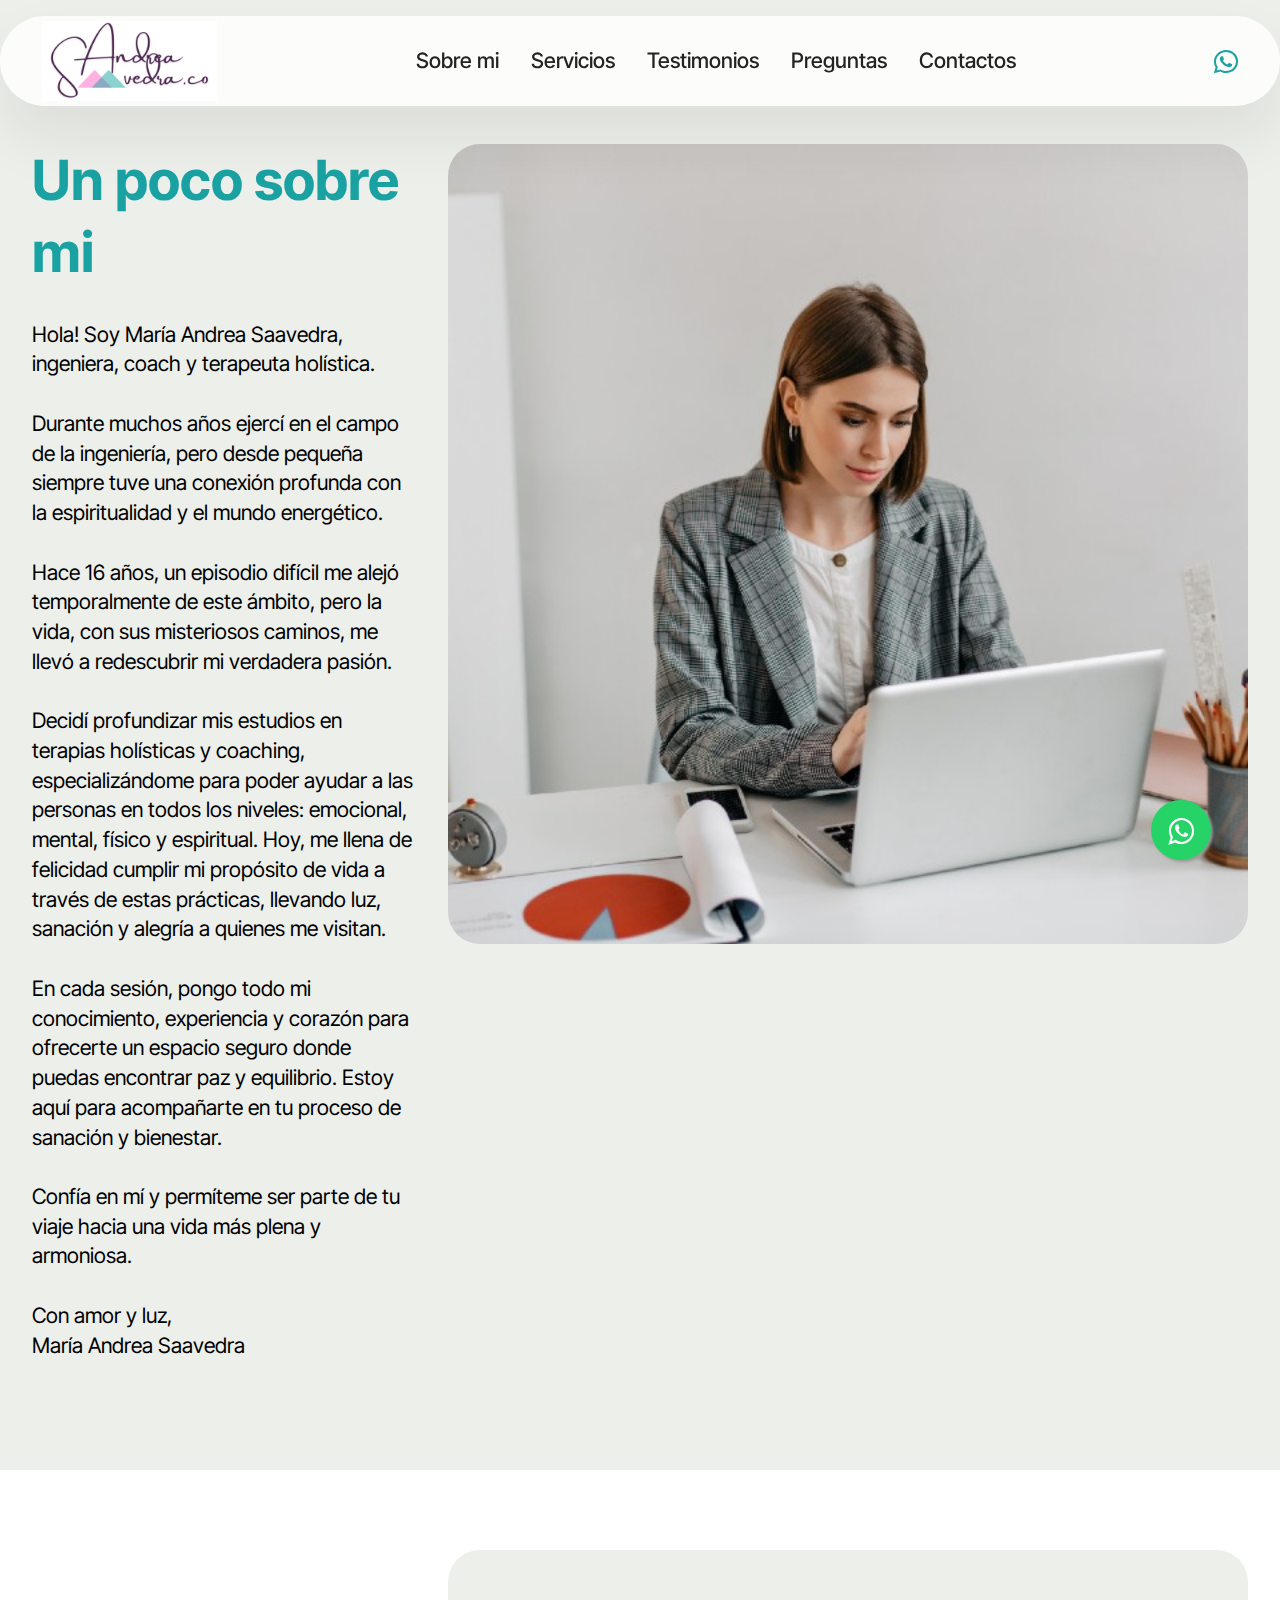
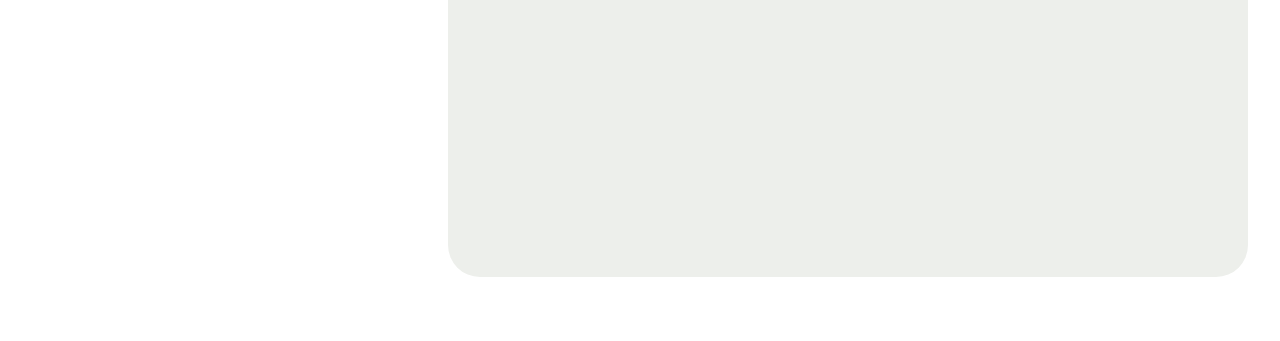
<file: page1.html>
<!DOCTYPE html>
<html  lang="en">
<head>
  
  <meta charset="UTF-8">
  <meta http-equiv="X-UA-Compatible" content="IE=edge">
  
  <meta name="viewport" content="width=device-width, initial-scale=1, minimum-scale=1">
  <link rel="shortcut icon" href="assets/images/faviconfondoblanco.png" type="image/x-icon">
  <meta name="description" content="">
  
  
  <title>sobre mi</title>
  <link rel="stylesheet" href="assets/web/assets/mobirise-icons2/mobirise2.css">
  <link rel="stylesheet" href="assets/bootstrap/css/bootstrap.min.css">
  <link rel="stylesheet" href="assets/bootstrap/css/bootstrap-grid.min.css">
  <link rel="stylesheet" href="assets/bootstrap/css/bootstrap-reboot.min.css">
  <link rel="stylesheet" href="assets/animatecss/animate.css">
  <link rel="stylesheet" href="assets/dropdown/css/style.css">
  <link rel="stylesheet" href="assets/socicon/css/styles.css">
  <link rel="stylesheet" href="assets/theme/css/style.css">
  <link rel="preload" href="https://fonts.googleapis.com/css?family=Inter+Tight:100,200,300,400,500,600,700,800,900,100i,200i,300i,400i,500i,600i,700i,800i,900i&display=swap" as="style" onload="this.onload=null;this.rel='stylesheet'">
  <noscript><link rel="stylesheet" href="https://fonts.googleapis.com/css?family=Inter+Tight:100,200,300,400,500,600,700,800,900,100i,200i,300i,400i,500i,600i,700i,800i,900i&display=swap"></noscript>
  <link rel="preload" as="style" href="assets/mobirise/css/mbr-additional.css?v=6M4Mhf"><link rel="stylesheet" href="assets/mobirise/css/mbr-additional.css?v=6M4Mhf" type="text/css">

  
  
  
</head>
<body>
  
  <section data-bs-version="5.1" class="menu menu2 cid-ue4PkTzALn" once="menu" id="menu02-l">
	

	<nav class="navbar navbar-dropdown navbar-fixed-top navbar-expand-lg">
		<div class="container">
			<div class="navbar-brand">
				<span class="navbar-logo">
					<a href="index.html#inicio">
						<img src="assets/images/logofondoblanco.png" alt="Andrea Saavedra Logo" style="height: 5rem;">
					</a>
				</span>
				
			</div>
			<button class="navbar-toggler" type="button" data-toggle="collapse" data-bs-toggle="collapse" data-target="#navbarSupportedContent" data-bs-target="#navbarSupportedContent" aria-controls="navbarNavAltMarkup" aria-expanded="false" aria-label="Toggle navigation">
				<div class="hamburger">
					<span></span>
					<span></span>
					<span></span>
					<span></span>
				</div>
			</button>
			<div class="collapse navbar-collapse" id="navbarSupportedContent">
				<ul class="navbar-nav nav-dropdown nav-right" data-app-modern-menu="true"><li class="nav-item">
						<a class="nav-link link text-black text-primary display-4" href="page1.html">Sobre mi</a>
					</li>
					<li class="nav-item">
						<a class="nav-link link text-black text-primary display-4" href="index.html#servicios" aria-expanded="false">Servicios</a>
					</li>
					<li class="nav-item">
						<a class="nav-link link text-black text-primary display-4" href="index.html#testimonios">Testimonios</a>
					</li><li class="nav-item"><a class="nav-link link text-black text-primary display-4" href="index.html#preguntas-frecuentes">Preguntas</a></li><li class="nav-item"><a class="nav-link link text-black text-primary display-4" href="index.html#contacto">Contactos</a></li></ul>
				<div class="icons-menu">
					<a class="iconfont-wrapper" href="https://mobiri.se">
						<span class="p-2 mbr-iconfont socicon-whatsapp socicon" style="color: rgb(26, 162, 162); fill: rgb(26, 162, 162);"></span>
					</a>
					
					
					
				</div>
				
			</div>
		</div>
	</nav>
</section>

<section data-bs-version="5.1" class="image08 cid-udn0w7QsHA" id="sobre-mi">
  
  
  
  <div class="container">
    <div class="row justify-content-center">
      <div class="col-lg-4">
        <div class="col-12 col-md-12">
          <h5 class="mbr-section-title mbr-fonts-style mt-0 mb-4 display-2"><strong>Un poco sobre mi</strong></h5>
          <h6 class="mbr-section-subtitle mbr-fonts-style mt-0 mb-4 display-7">Hola! Soy María Andrea Saavedra, ingeniera, coach y terapeuta holística.<br><br> Durante muchos años ejercí en el campo de la ingeniería, pero desde pequeña siempre tuve una conexión profunda con la espiritualidad y el mundo energético.<br><br> Hace 16 años, un episodio difícil me alejó temporalmente de este ámbito, pero la vida, con sus misteriosos caminos, me llevó a redescubrir mi verdadera pasión.<br><br>
<div>Decidí profundizar mis estudios en terapias holísticas y coaching, especializándome para poder ayudar a las personas en todos los niveles: emocional, mental, físico y espiritual. Hoy, me llena de felicidad cumplir mi propósito de vida a través de estas prácticas, llevando luz, sanación y alegría a quienes me visitan.</div><br><div>
</div><div>En cada sesión, pongo todo mi conocimiento, experiencia y corazón para ofrecerte un espacio seguro donde puedas encontrar paz y equilibrio. Estoy aquí para acompañarte en tu proceso de sanación y bienestar.</div><br><div>
</div><div>Confía en mí y permíteme ser parte de tu viaje hacia una vida más plena y armoniosa.</div><br><div>
</div><div>Con amor y luz,
</div><div>María Andrea Saavedra
</div><div><br></div></h6>
          
        </div>
      </div>
      <div class="col-lg-8 side-features">
        <div class="image-wrapper mb-4">
          <img class="w-100" src="assets/images/mujer-trabajando.png" alt="Mobirise Website Builder">
        </div>
      </div>
    </div>
  </div>
</section>

<section data-bs-version="5.1" class="article22 cid-ueo5sUmKF5" id="porque-conmigo">
  
  
  
  <div class="container">
    <div class="row justify-content-center">
      <div class="col-lg-4">
        <div class="col-12 col-md-12">
          <h5 class="mbr-section-title mbr-fonts-style mt-0 mb-4 display-2">
            <strong>Por qué trabajar conmigo ?</strong></h5>
          
          
        </div>
      </div>

      <div class="col-lg-8 side-features">
        <div class="item-wrapper align-left">
          <div class="counter-container mbr-text mbr-fonts-style display-7">
            <ol>
              <li><strong>Experiencia y Profesionalismo:</strong>&nbsp;Todas las sesiones son realizadas por mí, asegurando un alto nivel de profesionalismo y cuidado.</li>
              <li><strong>Servicio Personalizado:</strong>&nbsp;Cada sesión se adapta a tus necesidades únicas, asegurando que recibas la atención y sanación que requieres.</li>
              <li><strong>Disponibilidad y Apoyo Continuo:</strong>&nbsp;Estoy siempre disponible para mis clientes, proporcionando apoyo continuo y respuestas a tus preguntas.</li>
            </ol>
          </div>
        </div>




      </div>
    </div>
  </div>
</section>

<section data-bs-version="5.1" class="_customHTML cid-ueogtH3el4" id="design-block-10">
 
  
     
  <div class="whatapp">
		<link rel="stylesheet" href="https://maxcdn.bootstrapcdn.com/font-awesome/4.5.0/css/font-awesome.min.css">
<a class="float" target="_blank" href="https://api.whatsapp.com/send?phone=0000000000&text=Hello ! I would like more information about your product.">
<i class="fa fa-whatsapp my-float"></i>
</a>
	</div>
  



 <div style="padding:1rem; background-color:#c1c1c1;" class="hidden">
   <div class="align-center">
       <h10>
          <br>
           <br><br><br><br><br>Whatsapp Button<br><br>Click the "gear" icon to change the layout of the Whatsapp Button. This text will be removed on preview/publish.<br><br>

<svg id="svg" version="1.1" xmlns="http://www.w3.org/2000/svg" xmlns:xlink="http://www.w3.org/1999/xlink" width="150" viewBox="0, 0, 400,383.33333333333337">
<g id="svgg">
<path id="path0" d="M37.210 6.152 C 35.603 6.521,34.673 7.586,34.092 9.720 C 33.330 12.516,33.825 95.736,34.612 97.241 C 35.870 99.644,28.382 99.467,134.420 99.600 C 199.138 99.681,231.925 99.852,232.882 100.115 C 235.440 100.816,235.350 101.661,230.295 124.449 C 224.368 151.170,212.070 208.952,209.422 222.521 C 207.800 230.833,207.905 232.790,209.971 232.790 C 211.891 232.790,209.325 235.910,254.122 179.099 C 277.812 149.054,289.953 133.596,295.689 126.174 C 297.890 123.327,306.521 112.368,314.870 101.822 C 367.957 34.759,386.363 11.054,386.765 9.224 C 387.073 7.820,386.446 6.596,385.169 6.111 C 383.972 5.656,39.193 5.697,37.210 6.152 M382.917 8.569 C 384.519 9.741,380.855 14.580,323.489 87.057 C 313.389 99.818,299.260 117.766,292.092 126.942 C 279.051 143.636,265.977 160.258,245.456 186.236 C 239.439 193.853,229.856 206.001,224.162 213.231 C 210.292 230.840,210.188 230.897,212.490 219.587 C 217.028 197.295,227.371 148.754,232.598 125.216 C 237.896 101.359,238.065 99.524,235.099 97.991 C 234.120 97.484,228.193 97.405,188.034 97.358 C 75.294 97.227,37.576 96.911,36.978 96.092 C 36.161 94.974,36.161 10.490,36.978 9.373 C 37.513 8.642,38.883 8.626,116.843 8.435 C 301.952 7.984,382.171 8.024,382.917 8.569 M81.622 108.821 C 107.636 108.875,150.091 108.875,175.966 108.821 C 201.840 108.766,180.556 108.722,128.667 108.722 C 76.779 108.722,55.608 108.766,81.622 108.821 M177.885 157.718 C 177.182 158.404,174.020 162.244,170.860 166.251 C 167.700 170.259,164.939 173.732,164.724 173.970 C 164.509 174.207,161.918 177.468,158.965 181.217 C 156.012 184.965,150.834 191.512,147.459 195.767 C 144.084 200.021,139.856 205.359,138.063 207.629 C 129.342 218.668,112.627 239.779,108.533 244.926 C 107.162 246.650,103.624 251.125,100.671 254.870 C 97.718 258.615,93.156 264.369,90.533 267.657 C 87.910 270.944,79.126 282.263,71.012 292.809 C 62.899 303.356,50.820 318.802,44.170 327.133 C 28.112 347.253,23.297 353.336,21.093 356.284 C 20.566 356.990,18.921 359.133,17.439 361.046 C 6.762 374.827,3.520 379.694,4.240 380.859 C 4.652 381.526,352.012 381.883,353.760 381.218 L 354.749 380.843 354.547 336.442 C 354.330 288.424,354.421 291.066,352.956 290.282 C 351.831 289.680,309.260 289.563,226.846 289.934 C 183.386 290.130,157.086 289.826,155.238 289.106 C 153.350 288.370,153.375 288.079,156.655 272.483 C 157.410 268.897,158.183 265.187,158.374 264.238 C 159.208 260.094,161.885 247.419,162.221 246.021 C 162.651 244.231,164.430 235.954,166.258 227.229 C 166.966 223.854,167.895 219.453,168.324 217.450 C 168.753 215.446,169.619 211.390,170.249 208.437 C 170.879 205.484,171.843 200.997,172.391 198.466 C 172.938 195.935,173.542 193.087,173.734 192.138 C 173.925 191.189,174.694 187.478,175.444 183.893 C 181.253 156.107,181.424 154.270,177.885 157.718 M334.899 284.838 C 335.479 284.926,336.429 284.926,337.009 284.838 C 337.589 284.751,337.114 284.679,335.954 284.679 C 334.794 284.679,334.319 284.751,334.899 284.838 " stroke="none" fill="#b3b3b3" fill-rule="evenodd">
</path>
<path id="path1" d="M116.843 8.435 C 38.883 8.626,37.513 8.642,36.978 9.373 C 36.161 10.490,36.161 94.974,36.978 96.092 C 37.576 96.911,75.294 97.227,188.034 97.358 C 228.193 97.405,234.120 97.484,235.099 97.991 C 238.065 99.524,237.896 101.359,232.598 125.216 C 227.371 148.754,217.028 197.295,212.490 219.587 C 210.188 230.897,210.292 230.840,224.162 213.231 C 229.856 206.001,239.439 193.853,245.456 186.236 C 265.977 160.258,279.051 143.636,292.092 126.942 C 299.260 117.766,313.389 99.818,323.489 87.057 C 380.855 14.580,384.519 9.741,382.917 8.569 C 382.171 8.024,301.952 7.984,116.843 8.435 " stroke="none" fill="#4c4c4c" fill-rule="evenodd">
</path>
<path id="path2" d="M24.582 1.208 C 24.285 2.061,24.165 16.987,24.175 52.119 C 24.189 104.381,24.198 104.667,25.856 107.198 C 27.312 109.419,21.600 109.300,126.819 109.300 C 187.817 109.300,223.202 109.435,223.202 109.666 C 223.202 109.868,221.385 118.791,219.165 129.496 C 216.944 140.200,215.208 149.171,215.308 149.431 C 215.408 149.690,215.358 149.957,215.197 150.023 C 214.865 150.160,213.651 155.819,204.600 199.407 C 201.952 212.158,199.872 222.815,199.977 223.088 C 200.082 223.362,199.980 223.586,199.752 223.586 C 199.516 223.586,199.414 223.996,199.516 224.531 C 199.615 225.051,199.582 225.526,199.442 225.586 C 199.151 225.710,198.557 228.337,196.119 240.268 C 195.171 244.909,194.060 250.029,193.650 251.646 C 191.455 260.308,193.965 264.453,200.009 262.145 C 201.966 261.398,201.889 261.486,213.429 246.788 C 220.801 237.399,226.824 229.751,236.050 218.064 C 240.748 212.113,252.094 197.659,269.799 175.072 C 275.255 168.111,284.303 156.570,289.907 149.425 C 295.511 142.279,303.979 131.474,308.725 125.414 C 321.361 109.277,325.827 103.583,336.629 89.833 C 342.331 82.576,346.237 77.280,346.078 77.022 C 345.919 76.764,345.976 76.688,346.216 76.836 C 346.447 76.979,347.760 75.626,349.227 73.732 C 350.658 71.885,353.101 68.781,354.656 66.833 C 356.329 64.739,357.370 63.109,357.206 62.843 C 357.041 62.576,357.094 62.496,357.336 62.646 C 357.872 62.977,368.666 49.199,368.315 48.632 C 368.164 48.388,368.223 48.310,368.450 48.451 C 368.674 48.589,373.706 42.505,379.897 34.608 C 385.973 26.858,392.261 18.965,393.871 17.066 C 395.480 15.168,397.517 12.693,398.398 11.567 L 400.000 9.519 400.000 4.759 L 400.000 0.000 212.502 0.000 L 25.003 0.000 24.582 1.208 M385.169 6.111 C 386.446 6.596,387.073 7.820,386.765 9.224 C 386.363 11.054,367.957 34.759,314.870 101.822 C 306.521 112.368,297.890 123.327,295.689 126.174 C 289.953 133.596,277.812 149.054,254.122 179.099 C 209.325 235.910,211.891 232.790,209.971 232.790 C 207.905 232.790,207.800 230.833,209.422 222.521 C 212.070 208.952,224.368 151.170,230.295 124.449 C 235.350 101.661,235.440 100.816,232.882 100.115 C 231.925 99.852,199.138 99.681,134.420 99.600 C 28.382 99.467,35.870 99.644,34.612 97.241 C 33.825 95.736,33.330 12.516,34.092 9.720 C 34.673 7.586,35.603 6.521,37.210 6.152 C 39.193 5.697,383.972 5.656,385.169 6.111 M175.966 108.821 C 150.091 108.875,107.636 108.875,81.622 108.821 C 55.608 108.766,76.779 108.722,128.667 108.722 C 180.556 108.722,201.840 108.766,175.966 108.821 M180.735 144.991 C 179.413 145.394,178.766 146.116,171.634 155.164 C 166.035 162.266,160.321 169.481,152.304 179.573 C 148.329 184.577,145.792 188.088,145.958 188.357 C 146.118 188.615,146.070 188.703,145.844 188.563 C 145.295 188.224,144.060 189.684,144.413 190.256 C 144.585 190.533,144.541 190.624,144.307 190.478 C 143.770 190.147,136.792 198.920,137.142 199.485 C 137.301 199.742,137.247 199.823,137.013 199.678 C 136.474 199.345,127.972 210.042,128.323 210.610 C 128.476 210.857,128.426 210.944,128.208 210.810 C 127.996 210.679,125.945 212.939,123.650 215.832 C 121.355 218.726,116.830 224.412,113.595 228.469 C 110.061 232.902,107.824 236.025,107.991 236.295 C 108.151 236.554,108.103 236.641,107.877 236.502 C 107.327 236.162,106.092 237.623,106.445 238.194 C 106.613 238.465,106.574 238.562,106.354 238.426 C 106.145 238.297,104.765 239.694,103.288 241.531 C 96.608 249.837,76.645 275.196,70.771 282.838 C 67.204 287.478,62.325 293.824,59.929 296.939 C 57.436 300.180,55.688 302.790,55.842 303.039 C 55.996 303.289,55.941 303.369,55.712 303.227 C 55.170 302.893,54.322 303.975,54.676 304.549 C 54.843 304.818,54.798 304.908,54.569 304.766 C 54.020 304.427,52.785 305.888,53.138 306.459 C 53.307 306.733,53.266 306.827,53.039 306.686 C 52.524 306.368,45.925 314.778,46.261 315.323 C 46.416 315.573,46.348 315.638,46.095 315.482 C 45.595 315.173,22.023 344.549,22.104 345.380 C 22.133 345.675,22.027 345.837,21.868 345.738 C 21.392 345.444,20.226 346.987,20.539 347.494 C 20.712 347.773,20.668 347.862,20.431 347.716 C 20.071 347.493,14.984 353.821,7.143 364.244 C 5.466 366.473,4.298 368.371,4.451 368.618 C 4.610 368.875,4.551 368.949,4.308 368.799 C 4.071 368.653,3.080 369.715,1.982 371.294 L 0.069 374.044 0.025 378.776 L -0.020 383.509 180.335 383.509 L 360.690 383.509 360.580 337.776 C 360.460 288.005,360.498 288.865,358.312 286.446 C 355.732 283.591,359.250 283.754,301.092 283.791 C 272.531 283.809,249.028 283.908,248.862 284.010 C 247.895 284.608,161.482 283.949,160.872 283.340 C 160.729 283.196,161.071 280.888,161.632 278.211 C 162.193 275.534,162.558 273.098,162.443 272.798 C 162.327 272.497,162.365 272.333,162.526 272.433 C 162.687 272.532,163.297 270.255,163.881 267.371 C 164.465 264.488,167.099 252.044,169.734 239.719 C 172.369 227.393,174.442 217.093,174.340 216.829 C 174.239 216.565,174.296 216.294,174.468 216.228 C 174.932 216.048,176.895 206.412,176.573 205.891 C 176.400 205.611,176.462 205.545,176.738 205.716 C 177.004 205.880,177.181 205.740,177.181 205.367 C 177.181 205.025,178.123 200.312,179.274 194.894 C 183.691 174.105,185.667 164.276,185.737 162.744 C 185.777 161.869,185.963 161.247,186.149 161.360 C 186.336 161.474,186.409 161.024,186.312 160.361 C 186.214 159.699,186.256 159.156,186.405 159.156 C 186.650 159.156,187.185 156.010,187.710 151.486 C 188.291 146.478,185.225 143.623,180.735 144.991 M180.249 158.438 C 180.249 160.249,178.966 167.046,175.444 183.893 C 174.694 187.478,173.925 191.189,173.734 192.138 C 173.542 193.087,172.938 195.935,172.391 198.466 C 171.843 200.997,170.879 205.484,170.249 208.437 C 169.619 211.390,168.753 215.446,168.324 217.450 C 167.895 219.453,166.966 223.854,166.258 227.229 C 164.430 235.954,162.651 244.231,162.221 246.021 C 161.885 247.419,159.208 260.094,158.374 264.238 C 158.183 265.187,157.410 268.897,156.655 272.483 C 153.375 288.079,153.350 288.370,155.238 289.106 C 157.086 289.826,183.386 290.130,226.846 289.934 C 309.260 289.563,351.831 289.680,352.956 290.282 C 354.421 291.066,354.330 288.424,354.547 336.442 L 354.749 380.843 353.760 381.218 C 352.012 381.883,4.652 381.526,4.240 380.859 C 3.520 379.694,6.762 374.827,17.439 361.046 C 18.921 359.133,20.566 356.990,21.093 356.284 C 23.297 353.336,28.112 347.253,44.170 327.133 C 50.820 318.802,62.899 303.356,71.012 292.809 C 79.126 282.263,87.910 270.944,90.533 267.657 C 93.156 264.369,97.718 258.615,100.671 254.870 C 103.624 251.125,107.162 246.650,108.533 244.926 C 112.627 239.779,129.342 218.668,138.063 207.629 C 139.856 205.359,144.084 200.021,147.459 195.767 C 150.834 191.512,156.012 184.965,158.965 181.217 C 161.918 177.468,164.509 174.207,164.724 173.970 C 164.939 173.732,167.700 170.259,170.860 166.251 C 179.198 155.678,180.249 154.803,180.249 158.438 M337.009 284.838 C 336.429 284.926,335.479 284.926,334.899 284.838 C 334.319 284.751,334.794 284.679,335.954 284.679 C 337.114 284.679,337.589 284.751,337.009 284.838" stroke="none" fill="#fafafa" fill-rule="evenodd">
</path>
    </g>
           </svg>
           <br><br><br>
       </h10>				
    </div>
  </div>  
</section><section><a href="https://mobiri.se"></a><a href="https://mobiri.se"></a></section><script src="assets/bootstrap/js/bootstrap.bundle.min.js"></script>  <script src="assets/smoothscroll/smooth-scroll.js"></script>  <script src="assets/ytplayer/index.js"></script>  <script src="assets/dropdown/js/navbar-dropdown.js"></script>  <script src="assets/theme/js/script.js"></script>  
  
  
  <input name="animation" type="hidden">
  </body>
</html>
</file>
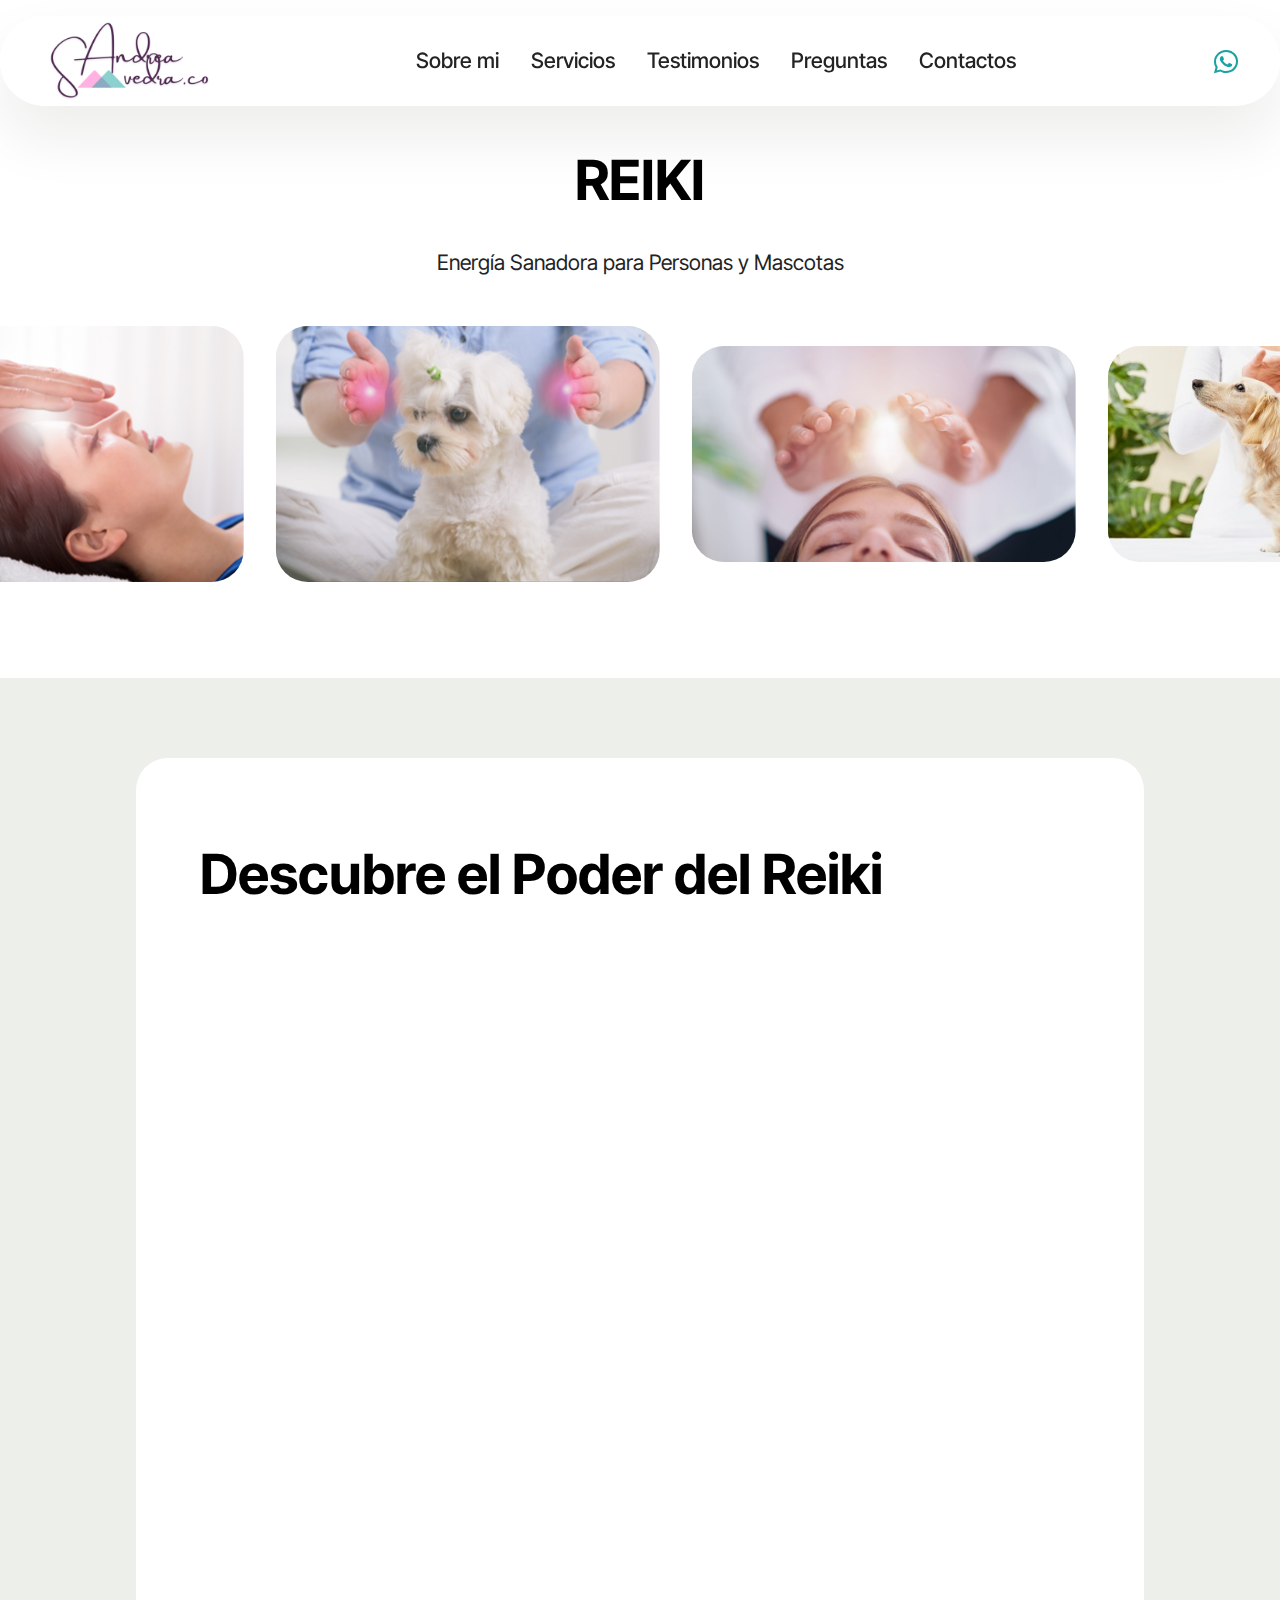
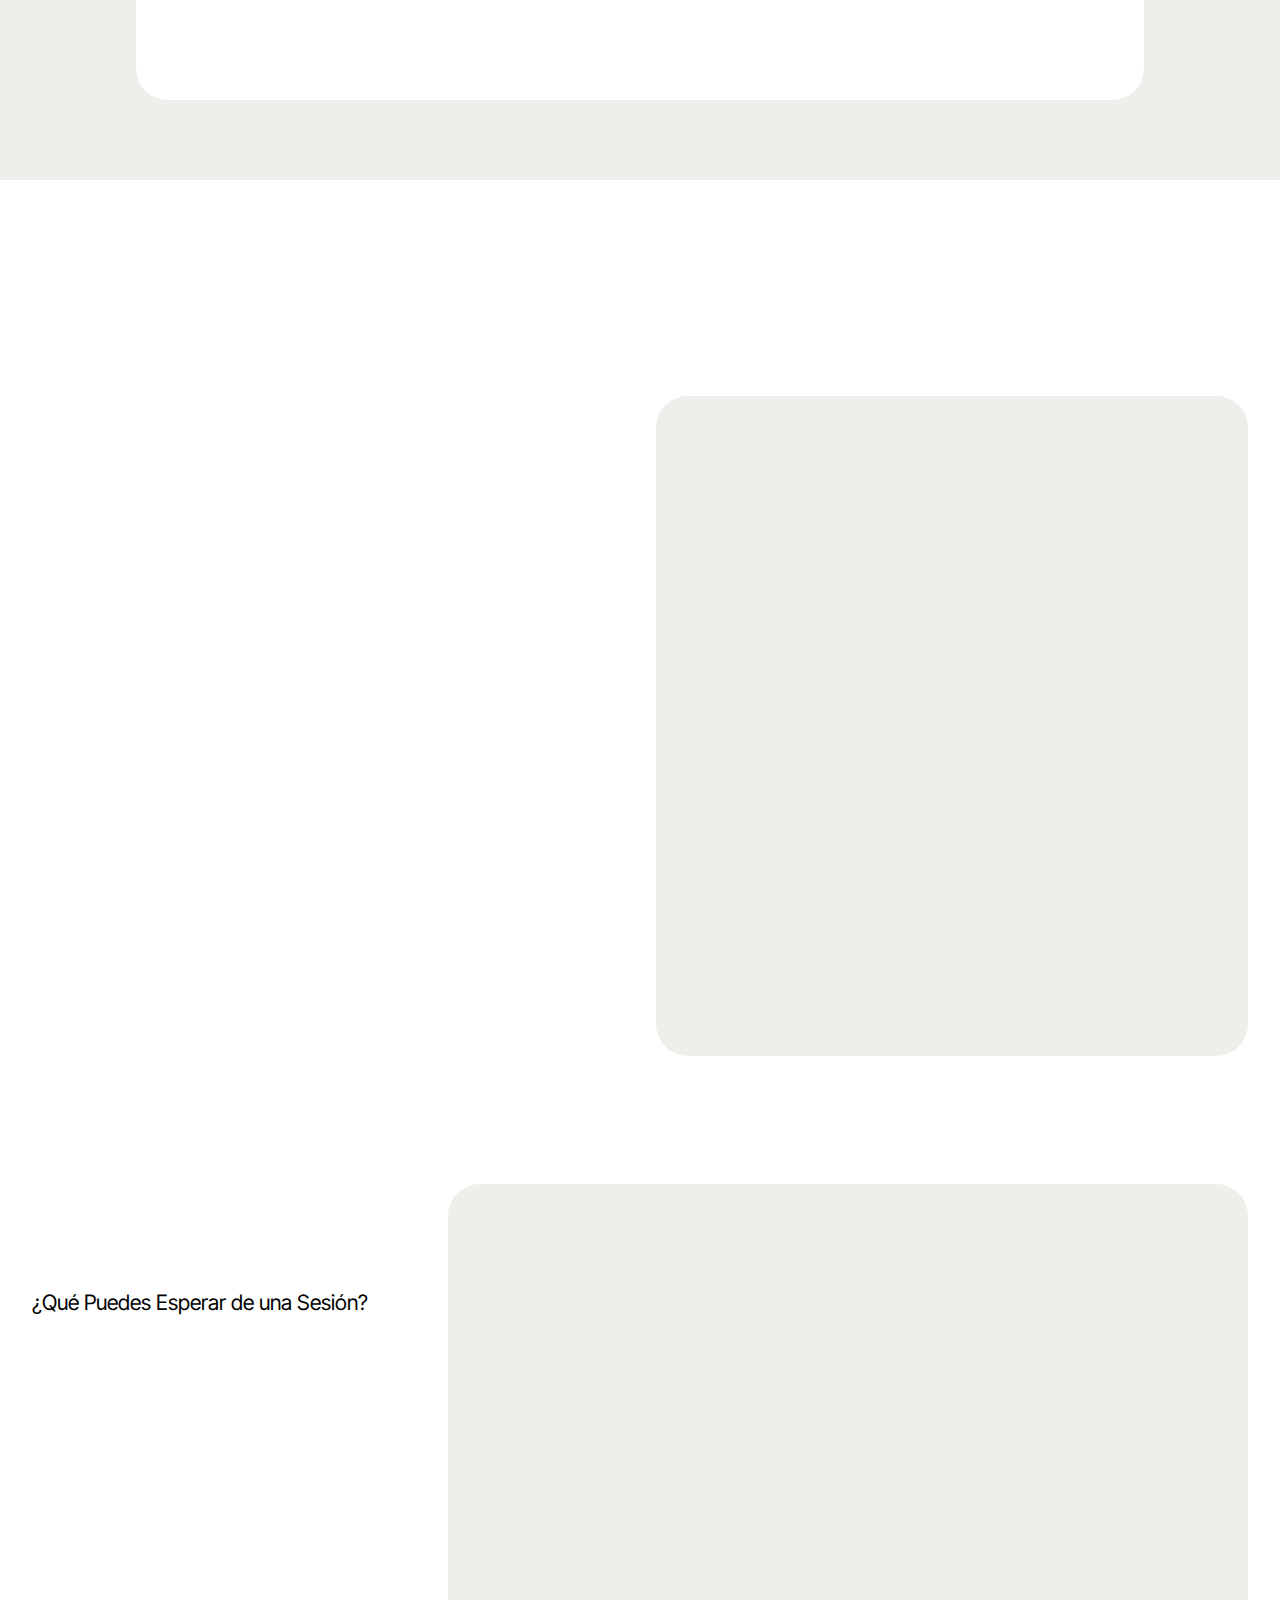
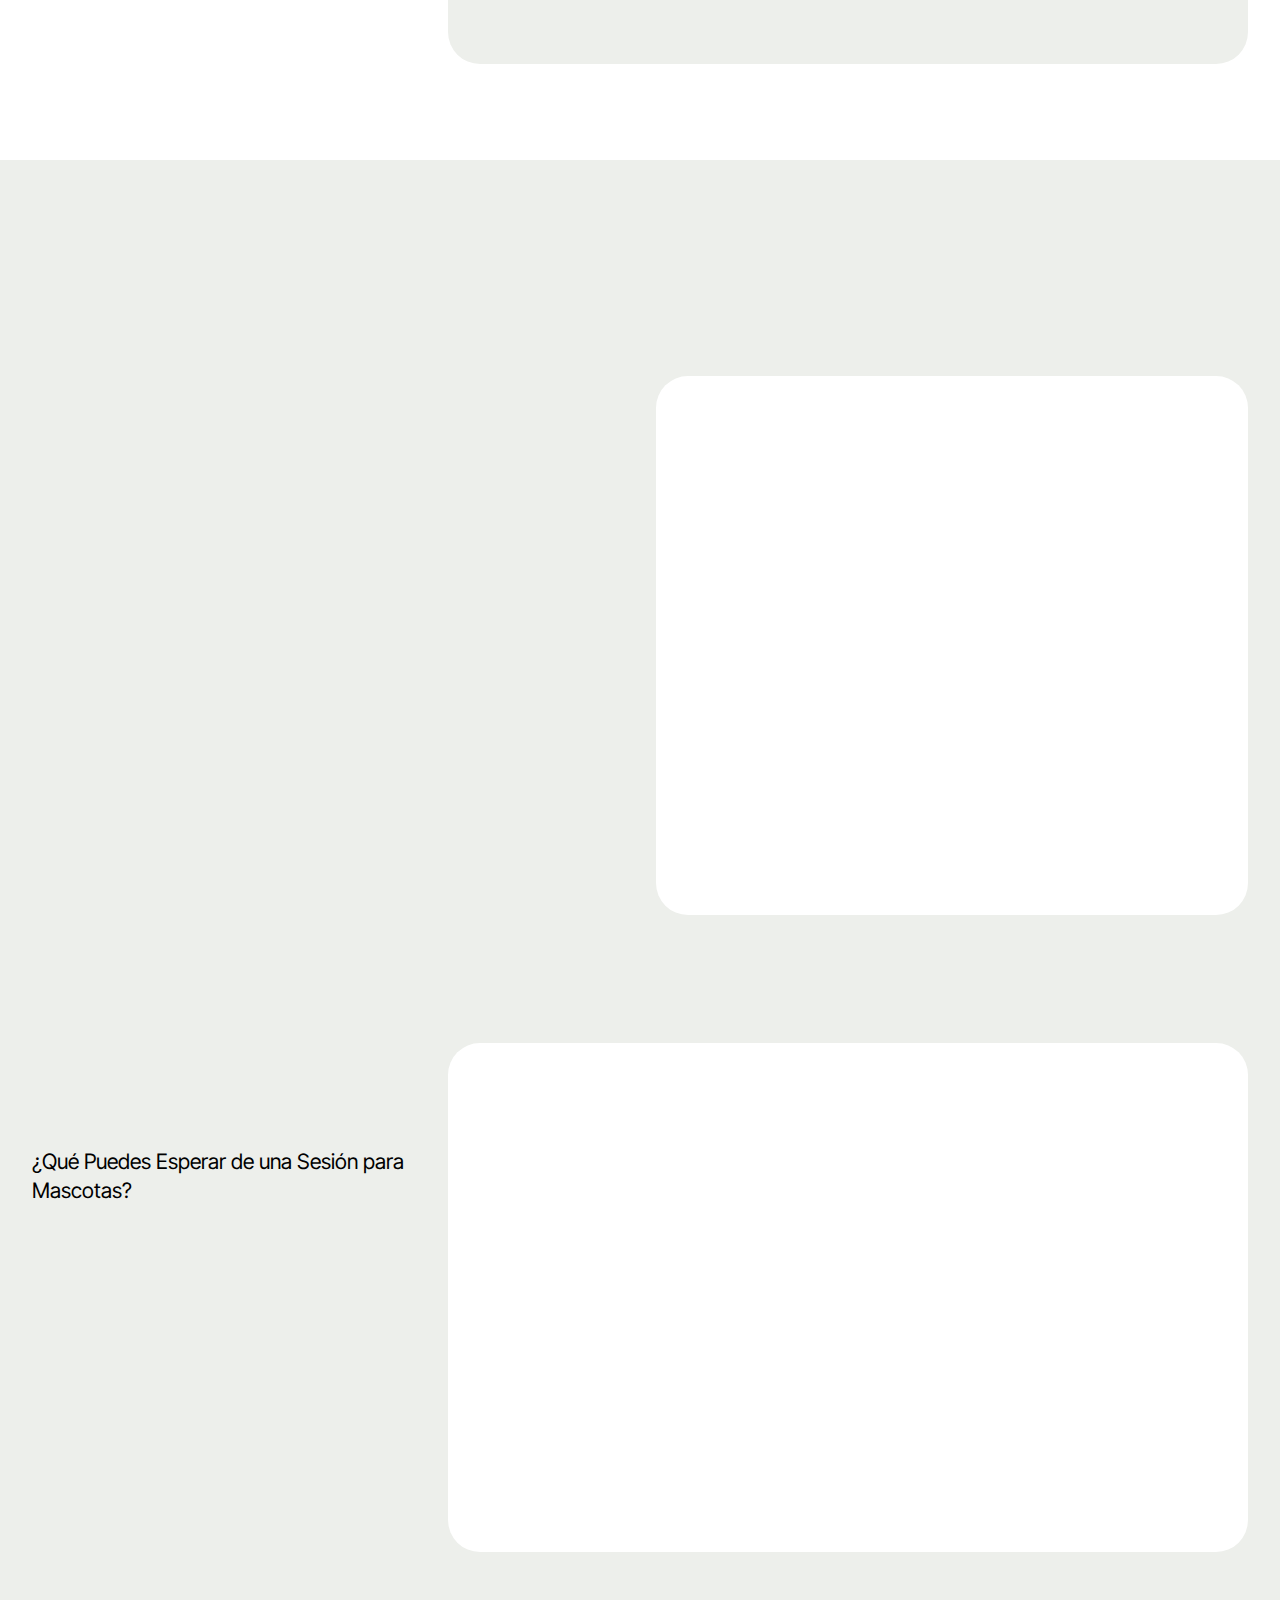
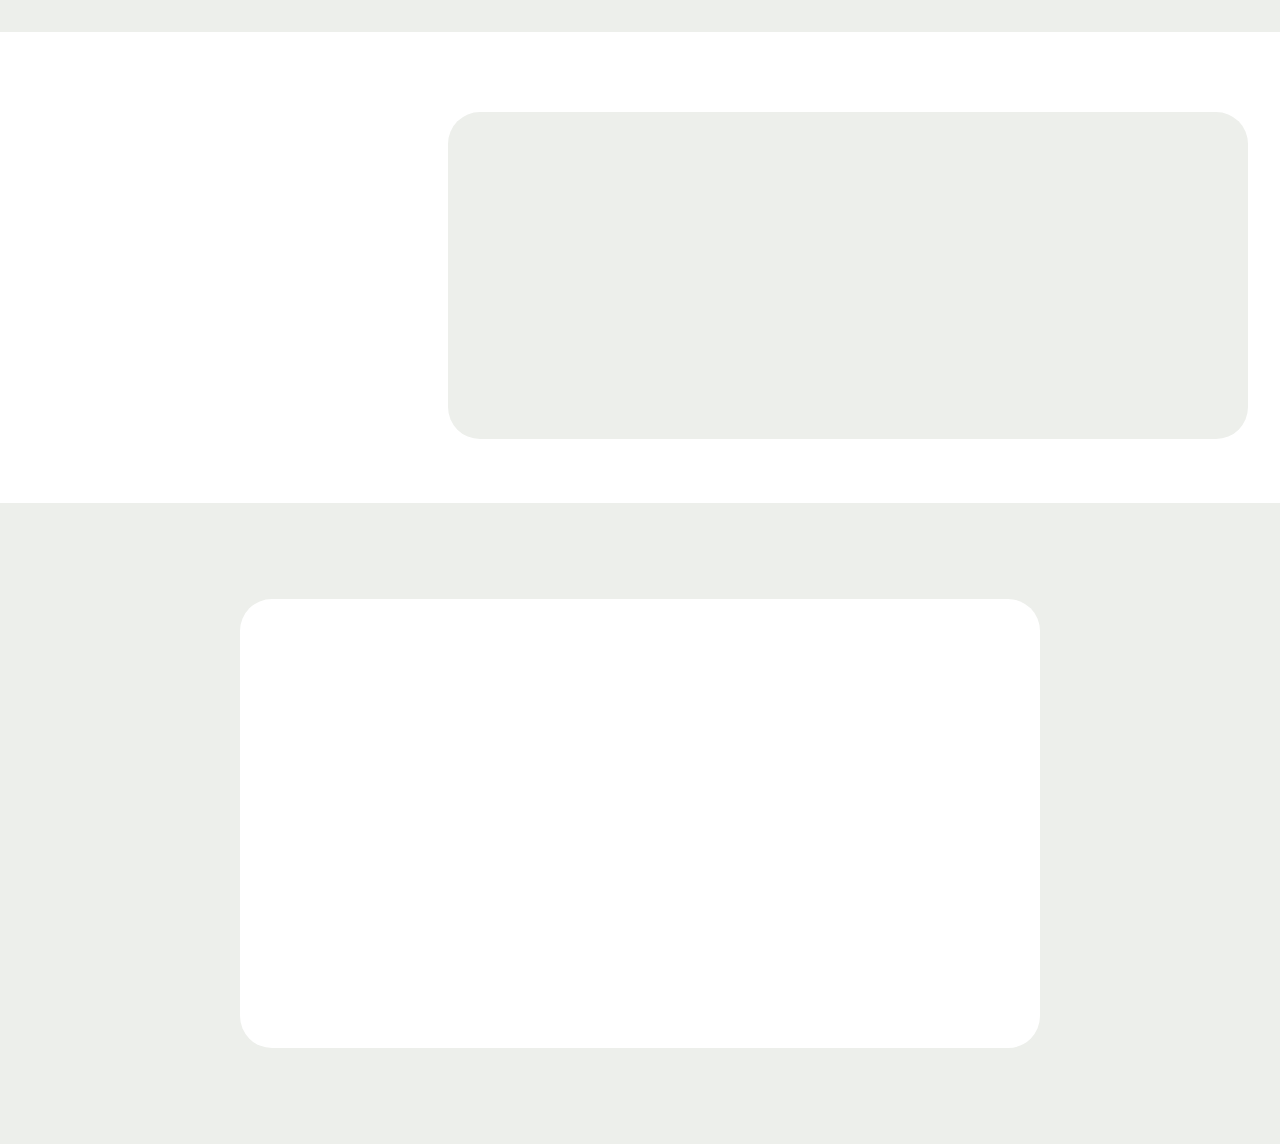
<file: page2.html>
<!DOCTYPE html>
<html  lang="en">
<head>
  
  <meta charset="UTF-8">
  <meta http-equiv="X-UA-Compatible" content="IE=edge">
  
  <meta name="viewport" content="width=device-width, initial-scale=1, minimum-scale=1">
  <link rel="shortcut icon" href="assets/images/faviconfondoblanco.png" type="image/x-icon">
  <meta name="description" content="">
  
  
  <title>reiki</title>
  <link rel="stylesheet" href="assets/web/assets/mobirise-icons2/mobirise2.css">
  <link rel="stylesheet" href="assets/bootstrap/css/bootstrap.min.css">
  <link rel="stylesheet" href="assets/bootstrap/css/bootstrap-grid.min.css">
  <link rel="stylesheet" href="assets/bootstrap/css/bootstrap-reboot.min.css">
  <link rel="stylesheet" href="assets/animatecss/animate.css">
  <link rel="stylesheet" href="assets/dropdown/css/style.css">
  <link rel="stylesheet" href="assets/socicon/css/styles.css">
  <link rel="stylesheet" href="assets/theme/css/style.css">
  <link rel="preload" href="https://fonts.googleapis.com/css?family=Inter+Tight:100,200,300,400,500,600,700,800,900,100i,200i,300i,400i,500i,600i,700i,800i,900i&display=swap" as="style" onload="this.onload=null;this.rel='stylesheet'">
  <noscript><link rel="stylesheet" href="https://fonts.googleapis.com/css?family=Inter+Tight:100,200,300,400,500,600,700,800,900,100i,200i,300i,400i,500i,600i,700i,800i,900i&display=swap"></noscript>
  <link rel="preload" as="style" href="assets/mobirise/css/mbr-additional.css?v=dDtYDZ"><link rel="stylesheet" href="assets/mobirise/css/mbr-additional.css?v=dDtYDZ" type="text/css">

  
  
  
</head>
<body>
  
  <section data-bs-version="5.1" class="menu menu2 cid-ueo7GtBoMu" once="menu" id="menu02-o">
	

	<nav class="navbar navbar-dropdown navbar-fixed-top navbar-expand-lg">
		<div class="container">
			<div class="navbar-brand">
				<span class="navbar-logo">
					<a href="index.html#inicio">
						<img src="assets/images/logofondoblanco.png" alt="Andrea Saavedra Logo" style="height: 5rem;">
					</a>
				</span>
				
			</div>
			<button class="navbar-toggler" type="button" data-toggle="collapse" data-bs-toggle="collapse" data-target="#navbarSupportedContent" data-bs-target="#navbarSupportedContent" aria-controls="navbarNavAltMarkup" aria-expanded="false" aria-label="Toggle navigation">
				<div class="hamburger">
					<span></span>
					<span></span>
					<span></span>
					<span></span>
				</div>
			</button>
			<div class="collapse navbar-collapse" id="navbarSupportedContent">
				<ul class="navbar-nav nav-dropdown nav-right" data-app-modern-menu="true"><li class="nav-item">
						<a class="nav-link link text-black text-primary display-4" href="page1.html">Sobre mi</a>
					</li>
					<li class="nav-item">
						<a class="nav-link link text-black text-primary display-4" href="index.html#servicios" aria-expanded="false">Servicios</a>
					</li>
					<li class="nav-item">
						<a class="nav-link link text-black text-primary display-4" href="index.html#testimonios">Testimonios</a>
					</li><li class="nav-item"><a class="nav-link link text-black text-primary display-4" href="index.html#preguntas-frecuentes">Preguntas</a></li><li class="nav-item"><a class="nav-link link text-black text-primary display-4" href="index.html#contacto">Contactos</a></li></ul>
				<div class="icons-menu">
					<a class="iconfont-wrapper" href="https://mobiri.se">
						<span class="p-2 mbr-iconfont socicon-whatsapp socicon" style="color: rgb(26, 162, 162); fill: rgb(26, 162, 162);"></span>
					</a>
					
					
					
				</div>
				
			</div>
		</div>
	</nav>
</section>

<section data-bs-version="5.1" class="gallery07 cid-ueo82rpJOc" id="gallery07-s">
  
  
  <div class="container-fluid gallery-wrapper">
    <div class="row justify-content-center">
      <div class="col-12 content-head">
        <div class="mbr-section-head mb-5">
          <h4 class="mbr-section-title mbr-fonts-style align-center mb-0 display-2">
            <strong>REIKI</strong></h4>
          <h5 class="mbr-section-subtitle mbr-fonts-style align-center mb-0 mt-4 display-7">Energía Sanadora para Personas y Mascotas</h5>
        </div>
      </div>
    </div>
    <div class="grid-container">
      <div class="grid-container-3 moving-left" style="transform: translate3d(-200px, 0px, 0px);">
        <div class="grid-item">
          <img src="assets/images/reiki04.png.jpg" alt="perro con reiki">
        </div>
        <div class="grid-item">
          <img src="assets/images/reiki01.png" alt="mujer en terapia de reiki">
        </div>
        <div class="grid-item">
          <img src="assets/images/reiki02.png" alt="perro en terapia de reiki">
        </div>
        <div class="grid-item">
          <img src="assets/images/reiki03.png" alt="mujer reiki">
        </div>
      </div>
    </div>
  </div>
</section>

<section data-bs-version="5.1" class="article07 cid-ueo9X43ULr" id="article07-t">
  

  
  
  <div class="container">
    <div class="row justify-content-center">
      <div class="card col-md-12 col-lg-10">
        <div class="card-wrapper">
          <h3 class="card-title mbr-fonts-style mbr-white mt-3 mb-4 display-2"><strong>Descubre el Poder del Reiki</strong></h3>
          <div class="row card-box align-left">
            <div class="item features-without-image col-12">
              <div class="item-wrapper">
                <h4 class="mbr-section-subtitle mbr-fonts-style mb-3 display-5">
                  <strong>Qué es el Reiki ?</strong></h4>
                <p class="mbr-text mbr-fonts-style display-7">El Reiki es una antigua técnica de sanación japonesa que canaliza la energía universal a través de las manos para equilibrar y restaurar el flujo energético en el cuerpo. Esta técnica, que significa "energía vital universal", es una forma poderosa y natural de mejorar el bienestar físico, emocional y espiritual, tanto en personas como en mascotas.<br> 
<br>Reiki es una  terapia complementaria reconocida por la Organización Mundial de la Salud (OMS) desde 1995. Su objetivo no es sustituir los tratamientos convencionales, sino complementarlos para reducir los efectos secundarios y las complicaciones emocionales, mentales y espirituales asociadas a las enfermedades y sus diagnósticos.&nbsp;<br></p>
              </div>
            </div>
            <div class="item features-without-image col-12">
              <div class="item-wrapper">
                <h4 class="mbr-section-subtitle mbr-fonts-style mb-3 display-5"><strong>Reiki para Personas</strong></h4>
                <p class="mbr-text mbr-fonts-style display-7">
                  El Reiki para personas es una experiencia profundamente relajante que ayuda a liberar el estrés, aliviar el dolor y promover la curación integral. Durante una sesión, la energía universal fluye a través de las manos del practicante hacia el receptor, equilibrando los centros de energía del cuerpo y promoviendo una sensación de paz y bienestar.
                </p>
              </div>
            </div><div class="item features-without-image col-12">
              <div class="item-wrapper">
                <h4 class="mbr-section-subtitle mbr-fonts-style mb-3 display-5"><strong>Reiki para Mascotas</strong></h4>
                <p class="mbr-text mbr-fonts-style display-7">El Reiki no solo es beneficioso para las personas, sino también para las mascotas. Nuestras mascotas también pueden sufrir de estrés, ansiedad y enfermedades físicas. El Reiki puede ayudarlas a sanar y sentirse mejor, proporcionando un cuidado amoroso y energía sanadora.&nbsp;<br></p>
              </div>
            </div>
            
            
          </div>
          
        </div>
      </div>
    </div>
  </div>
</section>

<section data-bs-version="5.1" class="features031 cid-ueocEkhEu0" id="features031-u">
    
    
    
    <div class="container">
        <div class="row justify-content-center">
            <div class="col-md-12 content-head mb-5">
                <h1 class="mbr-section-title mbr-fonts-style mb-0 display-2">
                    <strong>Beneficios del Reiki para Personas</strong></h1>
                
            </div>
        </div>
        <div class="row justify-content-center  blockContent">
            <div class="col-12 col-lg">
                <div class="item-wrapper align-left">
                    <div class="counter-container mbr-text mbr-fonts-style display-7">
                        <ul>
                            <li><strong>Reducción del Estrés y Ansiedad:&nbsp;&nbsp;</strong>Induce un estado de profunda relajación que alivia el estrés y la ansiedad.
</li><li><strong>Equilibrio Emocional:</strong> Ayuda a liberar bloqueos emocionales y restaurar la armonía interior.
</li><li><strong>Alivio del Dolor: </strong>Puede reducir el dolor y la tensión en el cuerpo.
</li><li><strong>Mejora del Sueño: </strong>Promueve un sueño más reparador y profundo.
</li><li><strong>Aumento de la Energía Vital: </strong>Mejora el flujo de energía en el cuerpo, aumentando la vitalidad.
</li><li><strong>Apoyo en la Curación: </strong>Complementa otros tratamientos médicos facilitando la curación natural del cuerpo</li>
                        </ul>
                    </div>
                </div>
            </div>
            <div class="col-12 col-lg-6">
                <div class="image-wrapper">
                    <img class="w-100" src="assets/images/reiki01.png" alt="persona con reiki">
                </div>
            </div>

        </div>
    </div>
</section>

<section data-bs-version="5.1" class="article22 cid-ueodZUZNbI" id="article22-w">
  
  
  
  <div class="container">
    <div class="row justify-content-center">
      <div class="col-lg-4">
        <div class="col-12 col-md-12">
          <h5 class="mbr-section-title mbr-fonts-style mt-0 mb-4 display-2">
            <strong>Proceso</strong></h5>
          <h6 class="mbr-section-subtitle mbr-fonts-style mt-0 mb-4 display-7">¿Qué Puedes Esperar de una Sesión?</h6>
          
        </div>
      </div>

      <div class="col-lg-8 side-features">
        <div class="item-wrapper align-left">
          <div class="counter-container mbr-text mbr-fonts-style display-7">
            <ol>
              <li><strong>Consulta Inicial: </strong>Se evalúan tus necesidades y objetivos para la sesión.
</li><li><strong>Preparación: </strong>Te relajas en una camilla de masaje o en una posición cómoda si la sesión es virtual .
</li><li><strong>Aplicación de Reiki: </strong>Canalizo la energía universal a través de mis manos, suavemente sobre o cerca de tu cuerpo.
</li><li><strong>Reflexión y Cierre: </strong>Discutimos tus sensaciones y cualquier emoción que haya surgido.
</li><li><strong>Seguimiento: </strong>Te proporciono recomendaciones para mantener el equilibrio logrado.</li>
            </ol>
          </div>
        </div>




      </div>
    </div>
  </div>
</section>

<section data-bs-version="5.1" class="features031 cid-ueodpRw7NG" id="features031-v">
    
    
    
    <div class="container">
        <div class="row justify-content-center">
            <div class="col-md-12 content-head mb-5">
                <h1 class="mbr-section-title mbr-fonts-style mb-0 display-2">
                    <strong>Beneficios del Reiki para mascotas</strong></h1>
                
            </div>
        </div>
        <div class="row justify-content-center  blockContent">
            <div class="col-12 col-lg">
                <div class="item-wrapper align-left">
                    <div class="counter-container mbr-text mbr-fonts-style display-7">
                        <ul>
                            <li><strong>Reducción del Estrés y Ansiedad: </strong>Ayuda a calmar mascotas nerviosas o ansiosas.
</li><li><strong>Alivio del Dolor: </strong>Puede aliviar dolores crónicos o agudos.
</li><li><strong>Recuperación Rápida: </strong>Facilita la recuperación de enfermedades o cirugías.
</li><li><strong>Mejora del Comportamiento: </strong>Ayuda a mejorar comportamientos negativos causados por el estrés o trauma.
</li><li><strong>Bienestar General: </strong>Promueve la salud y el bienestar integral.</li>
                        </ul>
                    </div>
                </div>
            </div>
            <div class="col-12 col-lg-6">
                <div class="image-wrapper">
                    <img class="w-100" src="assets/images/reiki02.png" alt="Perro con reiki">
                </div>
            </div>

        </div>
    </div>
</section>

<section data-bs-version="5.1" class="article22 cid-ueof8WW3nX" id="article22-y">
  
  
  
  <div class="container">
    <div class="row justify-content-center">
      <div class="col-lg-4">
        <div class="col-12 col-md-12">
          <h5 class="mbr-section-title mbr-fonts-style mt-0 mb-4 display-2">
            <strong>Proceso</strong></h5>
          <h6 class="mbr-section-subtitle mbr-fonts-style mt-0 mb-4 display-7">¿Qué Puedes Esperar de una Sesión para Mascotas?</h6>
          
        </div>
      </div>

      <div class="col-lg-8 side-features">
        <div class="item-wrapper align-left">
          <div class="counter-container mbr-text mbr-fonts-style display-7">
            <ol>
              <li><strong>Consulta Inicial: </strong>Se evaluan las necesidades de tu mascota y sus síntomas.
</li><li><strong>Preparación: </strong>La sesión se realiza en un ambiente cómodo y seguro para tu mascota o también se puede realizar a distancia, esto dependerá de lo hablado en la consulta inicial y lo que sea más conveniente para la mascota.
</li><li><strong>Aplicación de Reiki: </strong>Canalizo la energía universal hacia tu mascota, permitiéndole relajarse y recibir la energía sanadora.
</li><li><strong>Reflexión y Cierre: </strong>Discutimos cualquier cambio o reacción observada en tu mascota.
</li><li><strong>Seguimiento: </strong>Te ofrezco recomendaciones para continuar apoyando a tu mascota.</li>
            </ol>
          </div>
        </div>




      </div>
    </div>
  </div>
</section>

<section data-bs-version="5.1" class="article22 cid-ueo7Gv7EFy" id="article22-q">
  
  
  
  <div class="container">
    <div class="row justify-content-center">
      <div class="col-lg-4">
        <div class="col-12 col-md-12">
          <h5 class="mbr-section-title mbr-fonts-style mt-0 mb-4 display-2">
            <strong>Por qué trabajar conmigo ?</strong></h5>
          
          
        </div>
      </div>

      <div class="col-lg-8 side-features">
        <div class="item-wrapper align-left">
          <div class="counter-container mbr-text mbr-fonts-style display-7">
            <ol>
              <li><strong>Experiencia y Profesionalismo:</strong>&nbsp;Todas las sesiones son realizadas por mí, asegurando un alto nivel de profesionalismo y cuidado.</li>
              <li><strong>Servicio Personalizado:</strong>&nbsp;Cada sesión se adapta a tus necesidades únicas, asegurando que recibas la atención y sanación que requieres.</li>
              <li><strong>Disponibilidad y Apoyo Continuo:</strong>&nbsp;Estoy siempre disponible para mis clientes, proporcionando apoyo continuo y respuestas a tus preguntas.</li>
            </ol>
          </div>
        </div>




      </div>
    </div>
  </div>
</section>

<section data-bs-version="5.1" class="header14 cid-ueofXUe56t" id="header14-z">
	

	
	
	<div class="container">
		<div class="row justify-content-center">
			<div class="card col-12 col-md-12 col-lg-8">
				<div class="card-wrapper">
					<div class="card-box align-center">
						<h1 class="card-title mbr-fonts-style mb-4 display-1"><strong>Reserva Tu Sesión</strong></h1>
						<p class="mbr-text mbr-fonts-style mb-4 display-7">
							¿Estás listo para experimentar los beneficios del Reiki para ti o tu mascota? Reserva tu sesión hoy y da el primer paso hacia un bienestar completo y equilibrado.
						</p>
						<div class="mbr-section-btn mt-4"><a class="btn btn-primary display-7" href="https://api.whatsapp.com/send/?phone=573025144675&text&type=phone_number&app_absent=0" target="_blank">Reserva Ahora</a></div>
					</div>
				</div>
			</div>
		</div>
	</div>
</section><section><a href="https://mobiri.se"></a><a href="https://mobiri.se"></a></section><script src="assets/bootstrap/js/bootstrap.bundle.min.js"></script>  <script src="assets/smoothscroll/smooth-scroll.js"></script>  <script src="assets/ytplayer/index.js"></script>  <script src="assets/dropdown/js/navbar-dropdown.js"></script>  <script src="assets/scrollgallery/scroll-gallery.js"></script>  <script src="assets/theme/js/script.js"></script>  
  
  
  <input name="animation" type="hidden">
  </body>
</html>
</file>
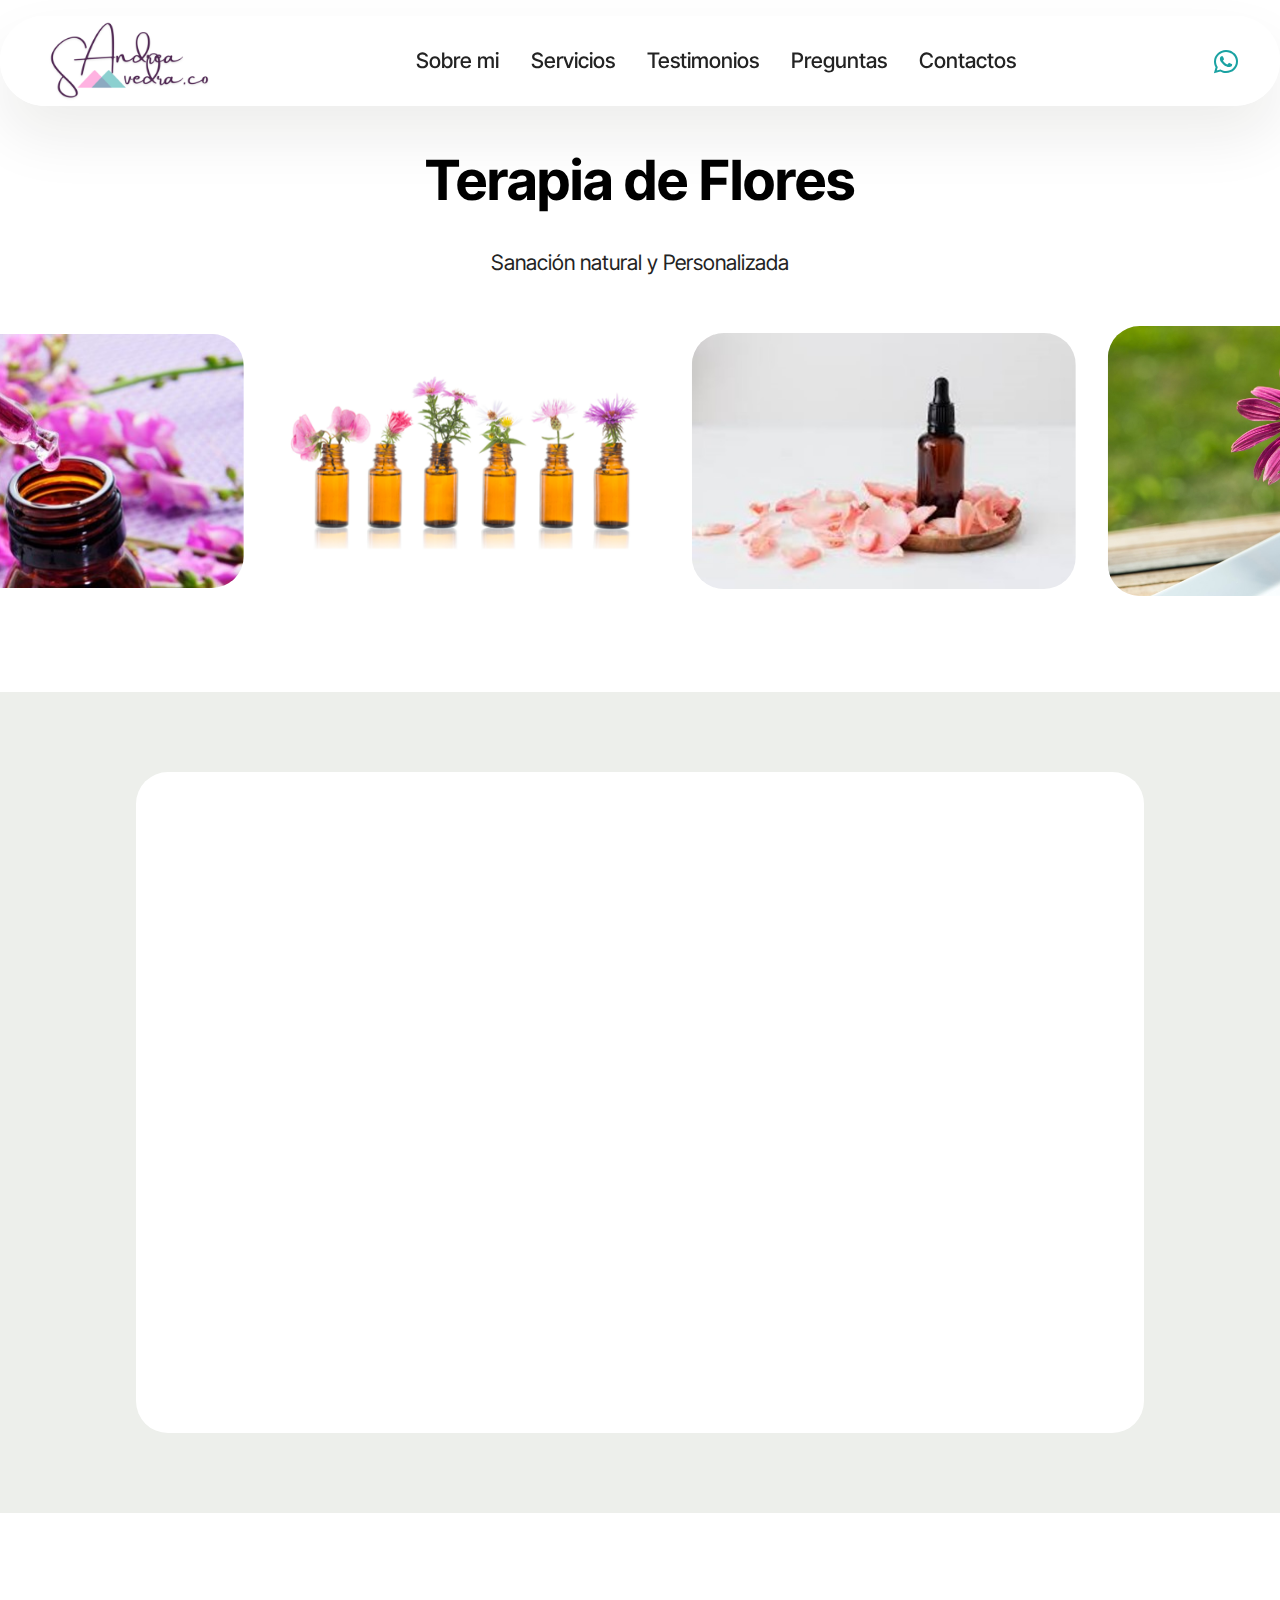
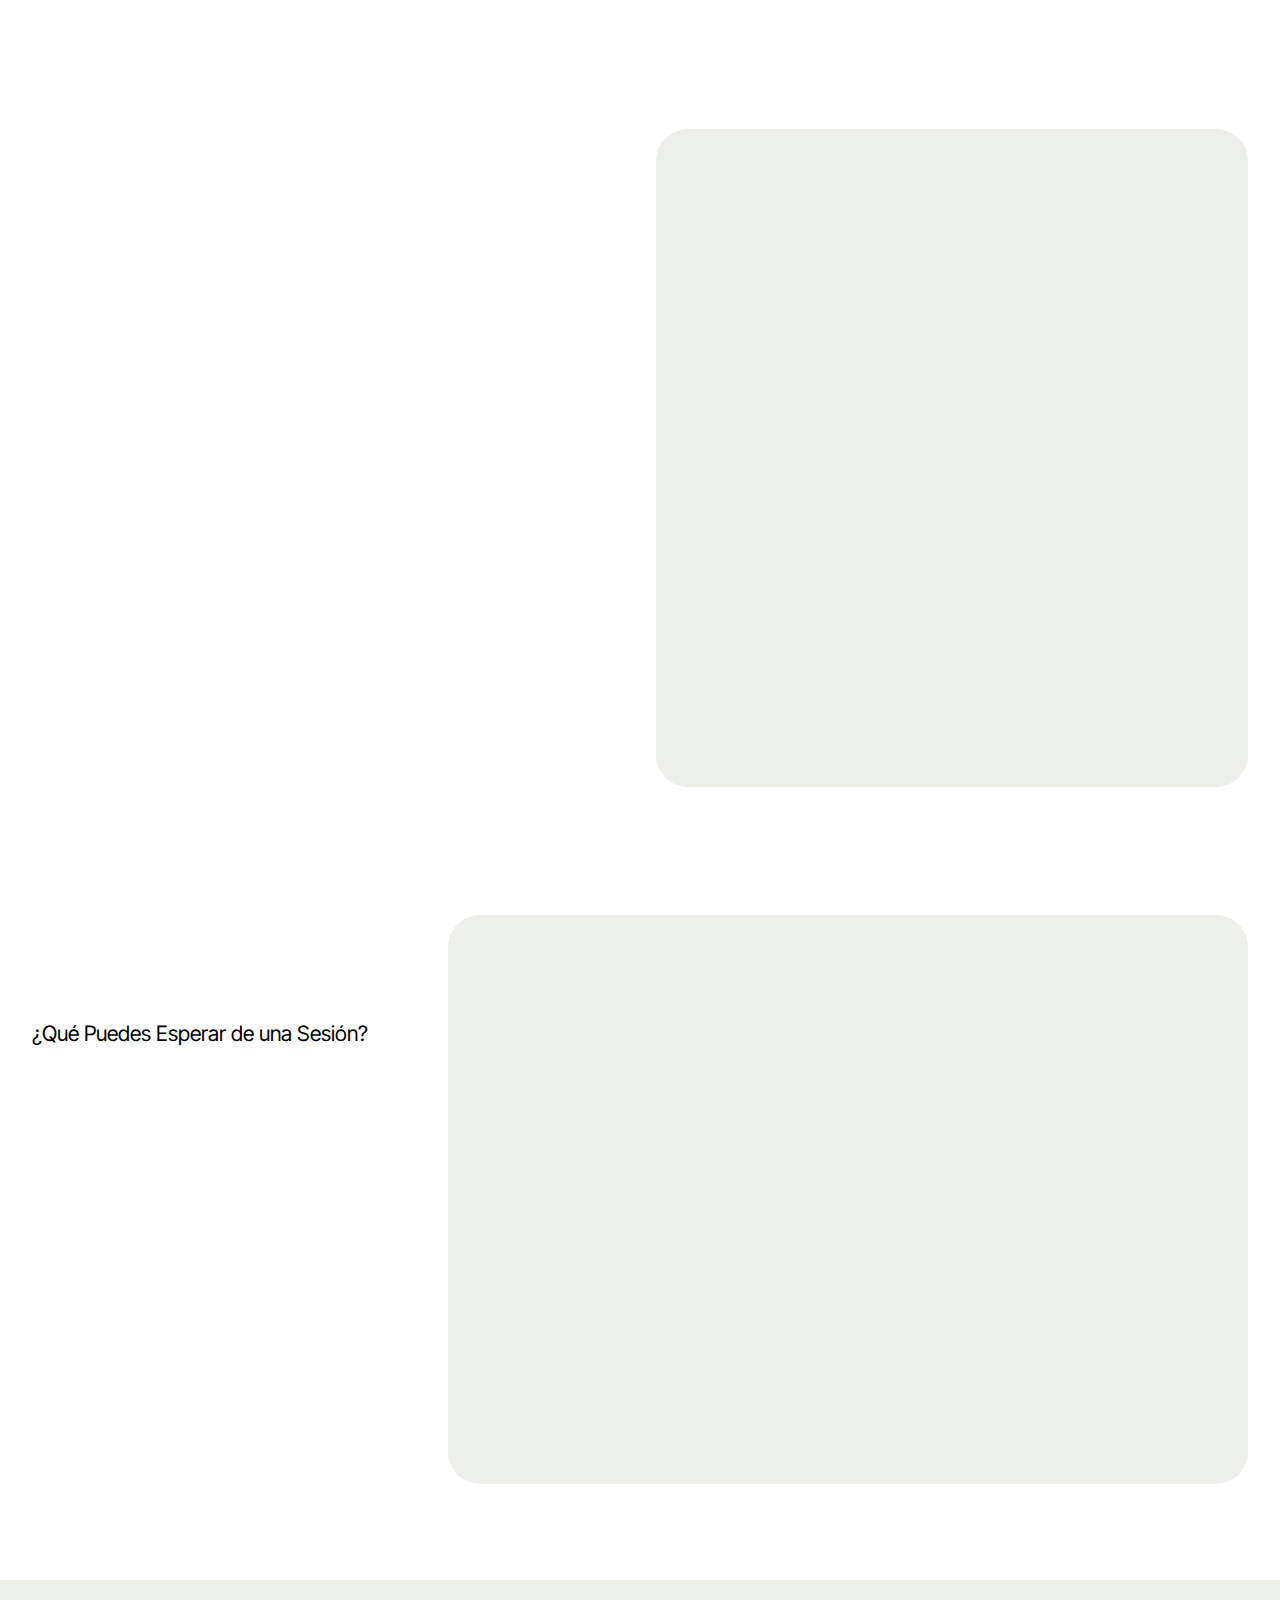
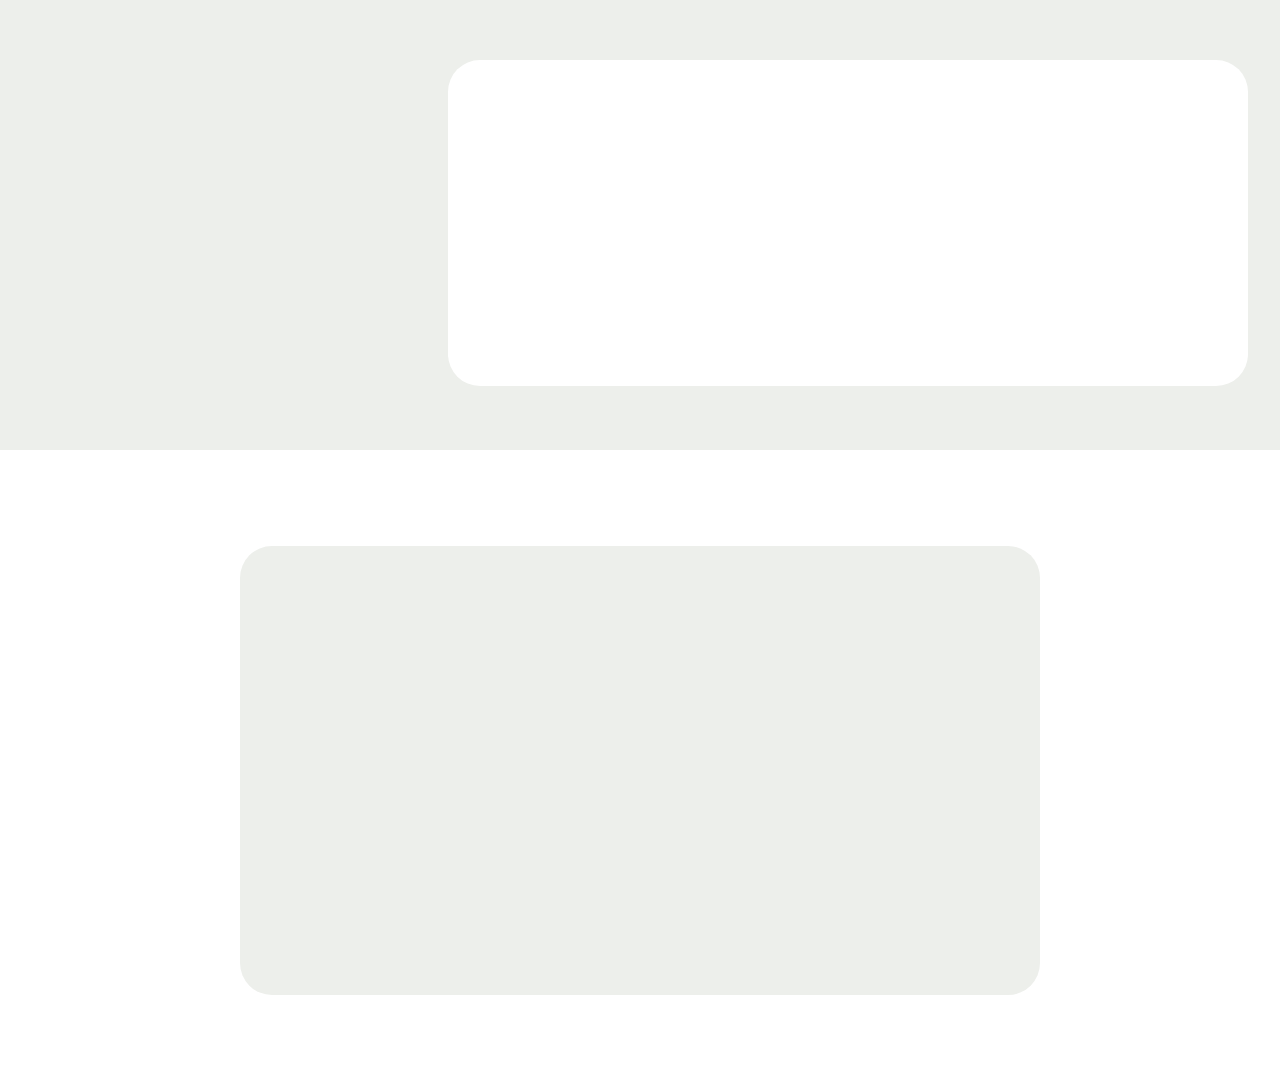
<file: page3.html>
<!DOCTYPE html>
<html  lang="en">
<head>
  
  <meta charset="UTF-8">
  <meta http-equiv="X-UA-Compatible" content="IE=edge">
  
  <meta name="viewport" content="width=device-width, initial-scale=1, minimum-scale=1">
  <link rel="shortcut icon" href="assets/images/faviconfondoblanco.png" type="image/x-icon">
  <meta name="description" content="">
  
  
  <title>terapia flores</title>
  <link rel="stylesheet" href="assets/web/assets/mobirise-icons2/mobirise2.css">
  <link rel="stylesheet" href="assets/bootstrap/css/bootstrap.min.css">
  <link rel="stylesheet" href="assets/bootstrap/css/bootstrap-grid.min.css">
  <link rel="stylesheet" href="assets/bootstrap/css/bootstrap-reboot.min.css">
  <link rel="stylesheet" href="assets/animatecss/animate.css">
  <link rel="stylesheet" href="assets/dropdown/css/style.css">
  <link rel="stylesheet" href="assets/socicon/css/styles.css">
  <link rel="stylesheet" href="assets/theme/css/style.css">
  <link rel="preload" href="https://fonts.googleapis.com/css?family=Inter+Tight:100,200,300,400,500,600,700,800,900,100i,200i,300i,400i,500i,600i,700i,800i,900i&display=swap" as="style" onload="this.onload=null;this.rel='stylesheet'">
  <noscript><link rel="stylesheet" href="https://fonts.googleapis.com/css?family=Inter+Tight:100,200,300,400,500,600,700,800,900,100i,200i,300i,400i,500i,600i,700i,800i,900i&display=swap"></noscript>
  <link rel="preload" as="style" href="assets/mobirise/css/mbr-additional.css?v=acWxo8"><link rel="stylesheet" href="assets/mobirise/css/mbr-additional.css?v=acWxo8" type="text/css">

  
  
  
</head>
<body>
  
  <section data-bs-version="5.1" class="menu menu2 cid-ueohHZoeJB" once="menu" id="menu02-11">
	

	<nav class="navbar navbar-dropdown navbar-fixed-top navbar-expand-lg">
		<div class="container">
			<div class="navbar-brand">
				<span class="navbar-logo">
					<a href="index.html#inicio">
						<img src="assets/images/logofondoblanco.png" alt="Andrea Saavedra Logo" style="height: 5rem;">
					</a>
				</span>
				
			</div>
			<button class="navbar-toggler" type="button" data-toggle="collapse" data-bs-toggle="collapse" data-target="#navbarSupportedContent" data-bs-target="#navbarSupportedContent" aria-controls="navbarNavAltMarkup" aria-expanded="false" aria-label="Toggle navigation">
				<div class="hamburger">
					<span></span>
					<span></span>
					<span></span>
					<span></span>
				</div>
			</button>
			<div class="collapse navbar-collapse" id="navbarSupportedContent">
				<ul class="navbar-nav nav-dropdown nav-right" data-app-modern-menu="true"><li class="nav-item">
						<a class="nav-link link text-black text-primary display-4" href="page1.html">Sobre mi</a>
					</li>
					<li class="nav-item">
						<a class="nav-link link text-black text-primary display-4" href="index.html#servicios" aria-expanded="false">Servicios</a>
					</li>
					<li class="nav-item">
						<a class="nav-link link text-black text-primary display-4" href="index.html#testimonios">Testimonios</a>
					</li><li class="nav-item"><a class="nav-link link text-black text-primary display-4" href="index.html#preguntas-frecuentes">Preguntas</a></li><li class="nav-item"><a class="nav-link link text-black text-primary display-4" href="index.html#contacto">Contactos</a></li></ul>
				<div class="icons-menu">
					<a class="iconfont-wrapper" href="https://mobiri.se">
						<span class="p-2 mbr-iconfont socicon-whatsapp socicon" style="color: rgb(26, 162, 162); fill: rgb(26, 162, 162);"></span>
					</a>
					
					
					
				</div>
				
			</div>
		</div>
	</nav>
</section>

<section data-bs-version="5.1" class="gallery07 cid-ueohI02vY2" id="gallery07-12">
  
  
  <div class="container-fluid gallery-wrapper">
    <div class="row justify-content-center">
      <div class="col-12 content-head">
        <div class="mbr-section-head mb-5">
          <h4 class="mbr-section-title mbr-fonts-style align-center mb-0 display-2">
            <strong>Terapia de Flores</strong></h4>
          <h5 class="mbr-section-subtitle mbr-fonts-style align-center mb-0 mt-4 display-7">Sanación natural y Personalizada</h5>
        </div>
      </div>
    </div>
    <div class="grid-container">
      <div class="grid-container-3 moving-left" style="transform: translate3d(-200px, 0px, 0px);">
        <div class="grid-item">
          <img src="assets/images/flores06.jpg" alt="flores terapia holistica">
        </div>
        <div class="grid-item">
          <img src="assets/images/flores05.jpg" alt="flores terapia">
        </div>
        <div class="grid-item">
          <img src="assets/images/flores02.png" alt="flores terapia">
        </div>
        <div class="grid-item">
          <img src="assets/images/flores04.jpg" alt="flores terapia">
        </div>
      </div>
    </div>
  </div>
</section>

<section data-bs-version="5.1" class="article07 cid-ueohI0xSpD" id="article07-13">
  

  
  
  <div class="container">
    <div class="row justify-content-center">
      <div class="card col-md-12 col-lg-10">
        <div class="card-wrapper">
          <h3 class="card-title mbr-fonts-style mbr-white mt-3 mb-4 display-2"><strong>Descubre el Poder de las flores</strong></h3>
          <div class="row card-box align-left">
            <div class="item features-without-image col-12">
              <div class="item-wrapper">
                <h4 class="mbr-section-subtitle mbr-fonts-style mb-3 display-5"><strong>¿Qué es la Terapia de Flores?</strong></h4>
                <p class="mbr-text mbr-fonts-style display-7">La Terapia de Flores es una técnica de sanación holística que utiliza esencias florales para equilibrar las emociones y promover el bienestar integral. <br><br>Este método se basa en la teoría de que las flores tienen vibraciones energéticas que pueden influir positivamente en nuestra mente, cuerpo y espíritu.&nbsp;<br></p>
              </div>
            </div>
            <div class="item features-without-image col-12">
              <div class="item-wrapper">
                <h4 class="mbr-section-subtitle mbr-fonts-style mb-3 display-5"><strong>¿Cómo funciona?</strong></h4>
                <p class="mbr-text mbr-fonts-style display-7">
                  Se ofrecen sesiones de Terapia de Flores completamente personalizadas para cada cliente. Por medio del pendulo selecciono las esencias florales exactas que necesita cada persona para sanar. Esta técnica asegura que la fórmula floral que se proporciona está perfectamente alineada con tus necesidades emocionales y físicas específicas.
                </p>
              </div>
            </div>
            
            
          </div>
          
        </div>
      </div>
    </div>
  </div>
</section>

<section data-bs-version="5.1" class="features031 cid-ueohI193RB" id="features031-14">
    
    
    
    <div class="container">
        <div class="row justify-content-center">
            <div class="col-md-12 content-head mb-5">
                <h1 class="mbr-section-title mbr-fonts-style mb-0 display-2">
                    <strong>Beneficios de la terapia de flores</strong></h1>
                
            </div>
        </div>
        <div class="row justify-content-center  blockContent">
            <div class="col-12 col-lg">
                <div class="item-wrapper align-left">
                    <div class="counter-container mbr-text mbr-fonts-style display-7">
                        <ul>
                            <li><strong>Equilibrio Emocional: </strong>Las esencias florales ayudan a liberar bloqueos emocionales y a restaurar la armonía interior.
</li><li><strong>Reducción del Estrés y la Ansiedad: </strong>Las flores tienen propiedades calmantes que pueden ayudar a reducir el estrés y la ansiedad.
</li><li><strong>Mejora del Estado de Ánimo: </strong>Esta terapia puede elevar tu estado de ánimo y ayudarte a mantener una perspectiva positiva.
</li><li><strong>Apoyo en Procesos de Cambio: </strong>Las esencias florales son efectivas para proporcionar apoyo emocional durante períodos de transición o cambio.
</li><li><strong>Promoción de la Autoconfianza: </strong>Te ayuda a fortalecer tu autoestima y a enfrentar los desafíos con mayor seguridad.</li>
                        </ul>
                    </div>
                </div>
            </div>
            <div class="col-12 col-lg-6">
                <div class="image-wrapper">
                    <img class="w-100" src="assets/images/flores05.jpg" alt="terapia de flores">
                </div>
            </div>

        </div>
    </div>
</section>

<section data-bs-version="5.1" class="article22 cid-ueohI21Gf6" id="article22-15">
  
  
  
  <div class="container">
    <div class="row justify-content-center">
      <div class="col-lg-4">
        <div class="col-12 col-md-12">
          <h5 class="mbr-section-title mbr-fonts-style mt-0 mb-4 display-2">
            <strong>Proceso</strong></h5>
          <h6 class="mbr-section-subtitle mbr-fonts-style mt-0 mb-4 display-7">¿Qué Puedes Esperar de una Sesión?</h6>
          
        </div>
      </div>

      <div class="col-lg-8 side-features">
        <div class="item-wrapper align-left">
          <div class="counter-container mbr-text mbr-fonts-style display-7">
            <ol>
              <li><strong>Consulta Inicial: </strong>Se realiza una consulta donde hablaremos sobre tus necesidades y preocupaciones actuales.
</li><li><strong>Detección Personalizada: </strong>Utilizando el péndulo, determino las esencias florales exactas que tu cuerpo y mente requieren.
</li><li><strong>Preparación de la Fórmula: </strong>Se prepara una fórmula personalizada con las esencias florales detectadas, diseñada para abordar tus necesidades específicas.
</li><li><strong>Instrucciones de Uso: </strong>Te proporciono instrucciones claras sobre cómo y cuándo tomar las esencias florales para obtener los máximos beneficios.
</li><li><strong>Seguimiento y Apoyo: </strong>Te ofrezco seguimiento continuo para asegurarme de que estás obteniendo los resultados deseados y para ajustar la fórmula si es necesario.</li>
            </ol>
          </div>
        </div>




      </div>
    </div>
  </div>
</section>

<section data-bs-version="5.1" class="article22 cid-ueohI3KjII" id="article22-18">
  
  
  
  <div class="container">
    <div class="row justify-content-center">
      <div class="col-lg-4">
        <div class="col-12 col-md-12">
          <h5 class="mbr-section-title mbr-fonts-style mt-0 mb-4 display-2">
            <strong>Por qué trabajar conmigo ?</strong></h5>
          
          
        </div>
      </div>

      <div class="col-lg-8 side-features">
        <div class="item-wrapper align-left">
          <div class="counter-container mbr-text mbr-fonts-style display-7">
            <ol>
              <li><strong>Experiencia y Profesionalismo:</strong>&nbsp;Todas las sesiones son realizadas por mí, asegurando un alto nivel de profesionalismo y cuidado.</li>
              <li><strong>Servicio Personalizado:</strong>&nbsp;Cada sesión se adapta a tus necesidades únicas, asegurando que recibas la atención y sanación que requieres.</li>
              <li><strong>Disponibilidad y Apoyo Continuo:</strong>&nbsp;Estoy siempre disponible para mis clientes, proporcionando apoyo continuo y respuestas a tus preguntas.</li>
            </ol>
          </div>
        </div>




      </div>
    </div>
  </div>
</section>

<section data-bs-version="5.1" class="header14 cid-ueohI4ejig" id="header14-19">
	

	
	
	<div class="container">
		<div class="row justify-content-center">
			<div class="card col-12 col-md-12 col-lg-8">
				<div class="card-wrapper">
					<div class="card-box align-center">
						<h1 class="card-title mbr-fonts-style mb-4 display-1"><strong>Reserva Tu Sesión</strong></h1>
						<p class="mbr-text mbr-fonts-style mb-4 display-7">¿Estás listo para experimentar los beneficios de la Terapia de Flores? Reserva tu sesión hoy y da el primer paso hacia un bienestar emocional y físico integral.&nbsp;<br></p>
						<div class="mbr-section-btn mt-4"><a class="btn btn-primary display-7" href="https://api.whatsapp.com/send/?phone=573025144675&text&type=phone_number&app_absent=0" target="_blank">Reserva Ahora</a></div>
					</div>
				</div>
			</div>
		</div>
	</div>
</section><section><a href="https://mobiri.se"></a><a href="https://mobiri.se"></a></section><script src="assets/bootstrap/js/bootstrap.bundle.min.js"></script>  <script src="assets/smoothscroll/smooth-scroll.js"></script>  <script src="assets/ytplayer/index.js"></script>  <script src="assets/dropdown/js/navbar-dropdown.js"></script>  <script src="assets/scrollgallery/scroll-gallery.js"></script>  <script src="assets/theme/js/script.js"></script>  
  
  
  <input name="animation" type="hidden">
  </body>
</html>
</file>
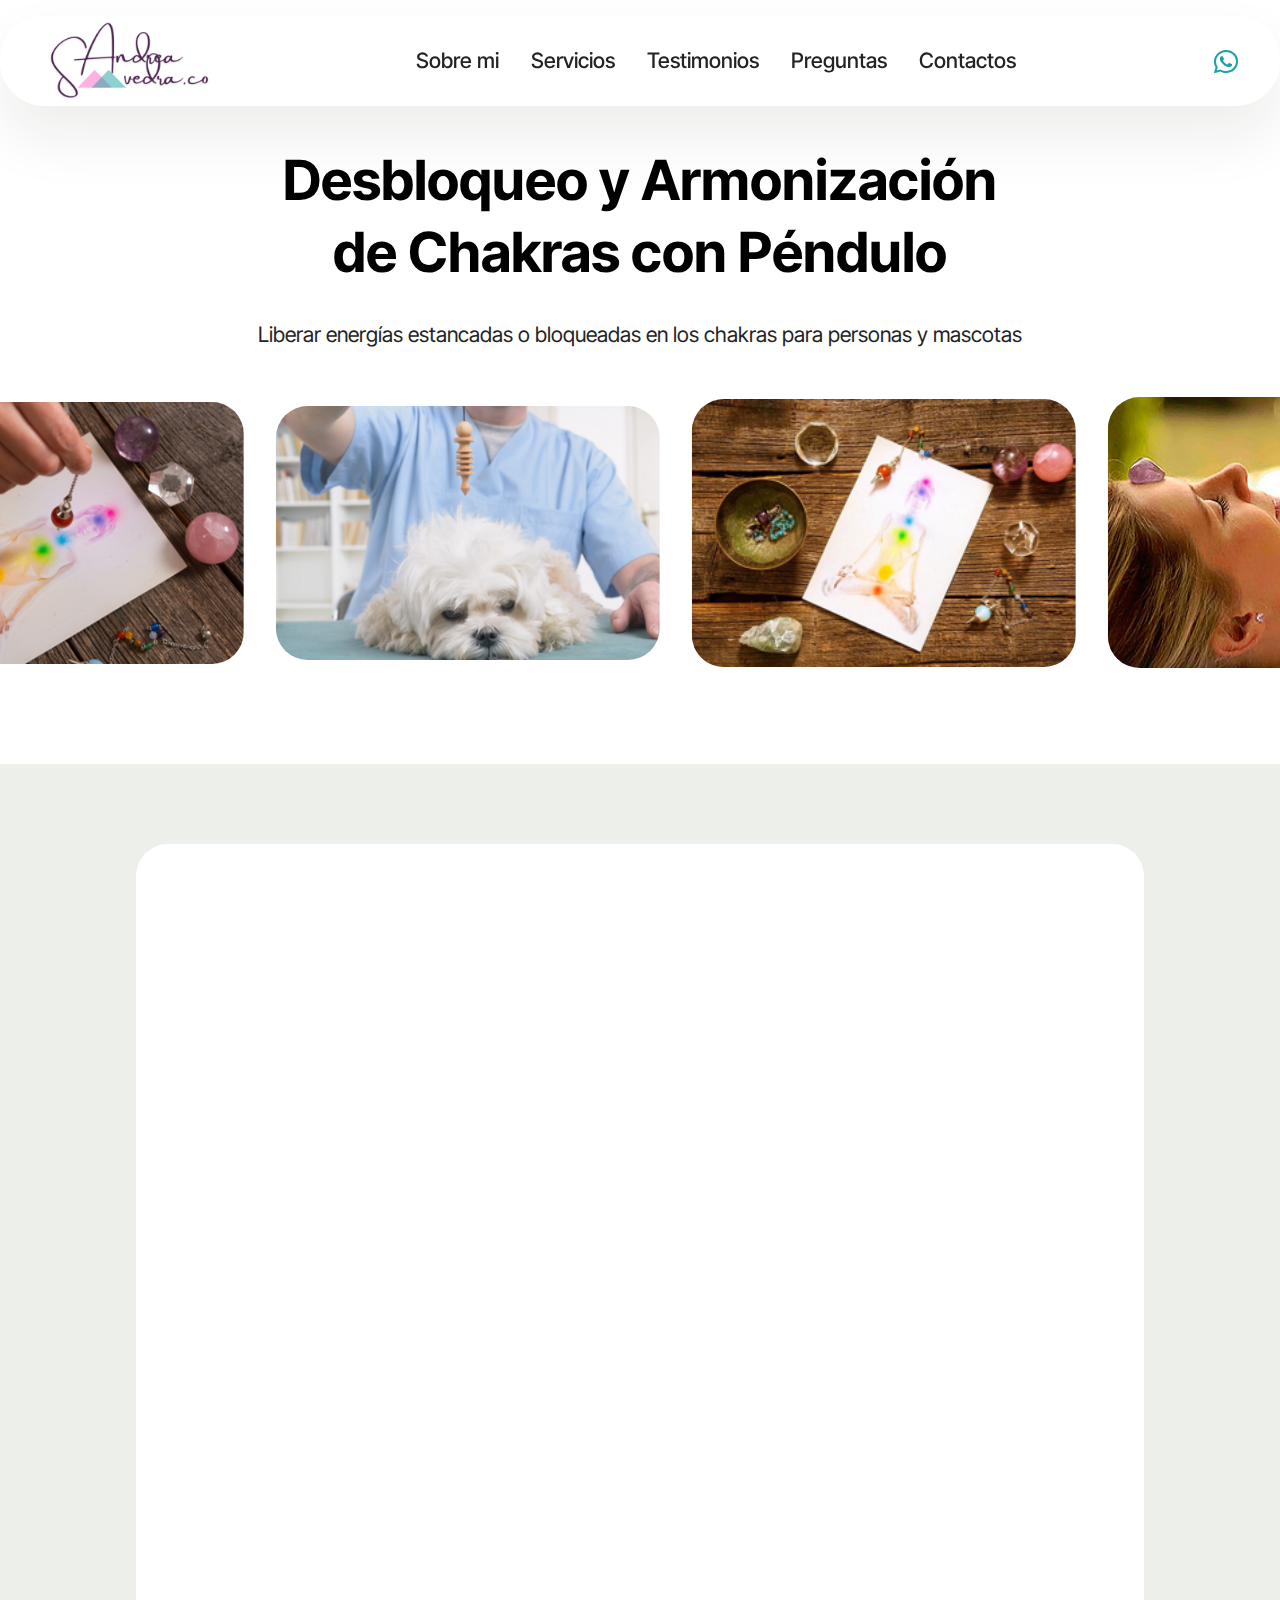
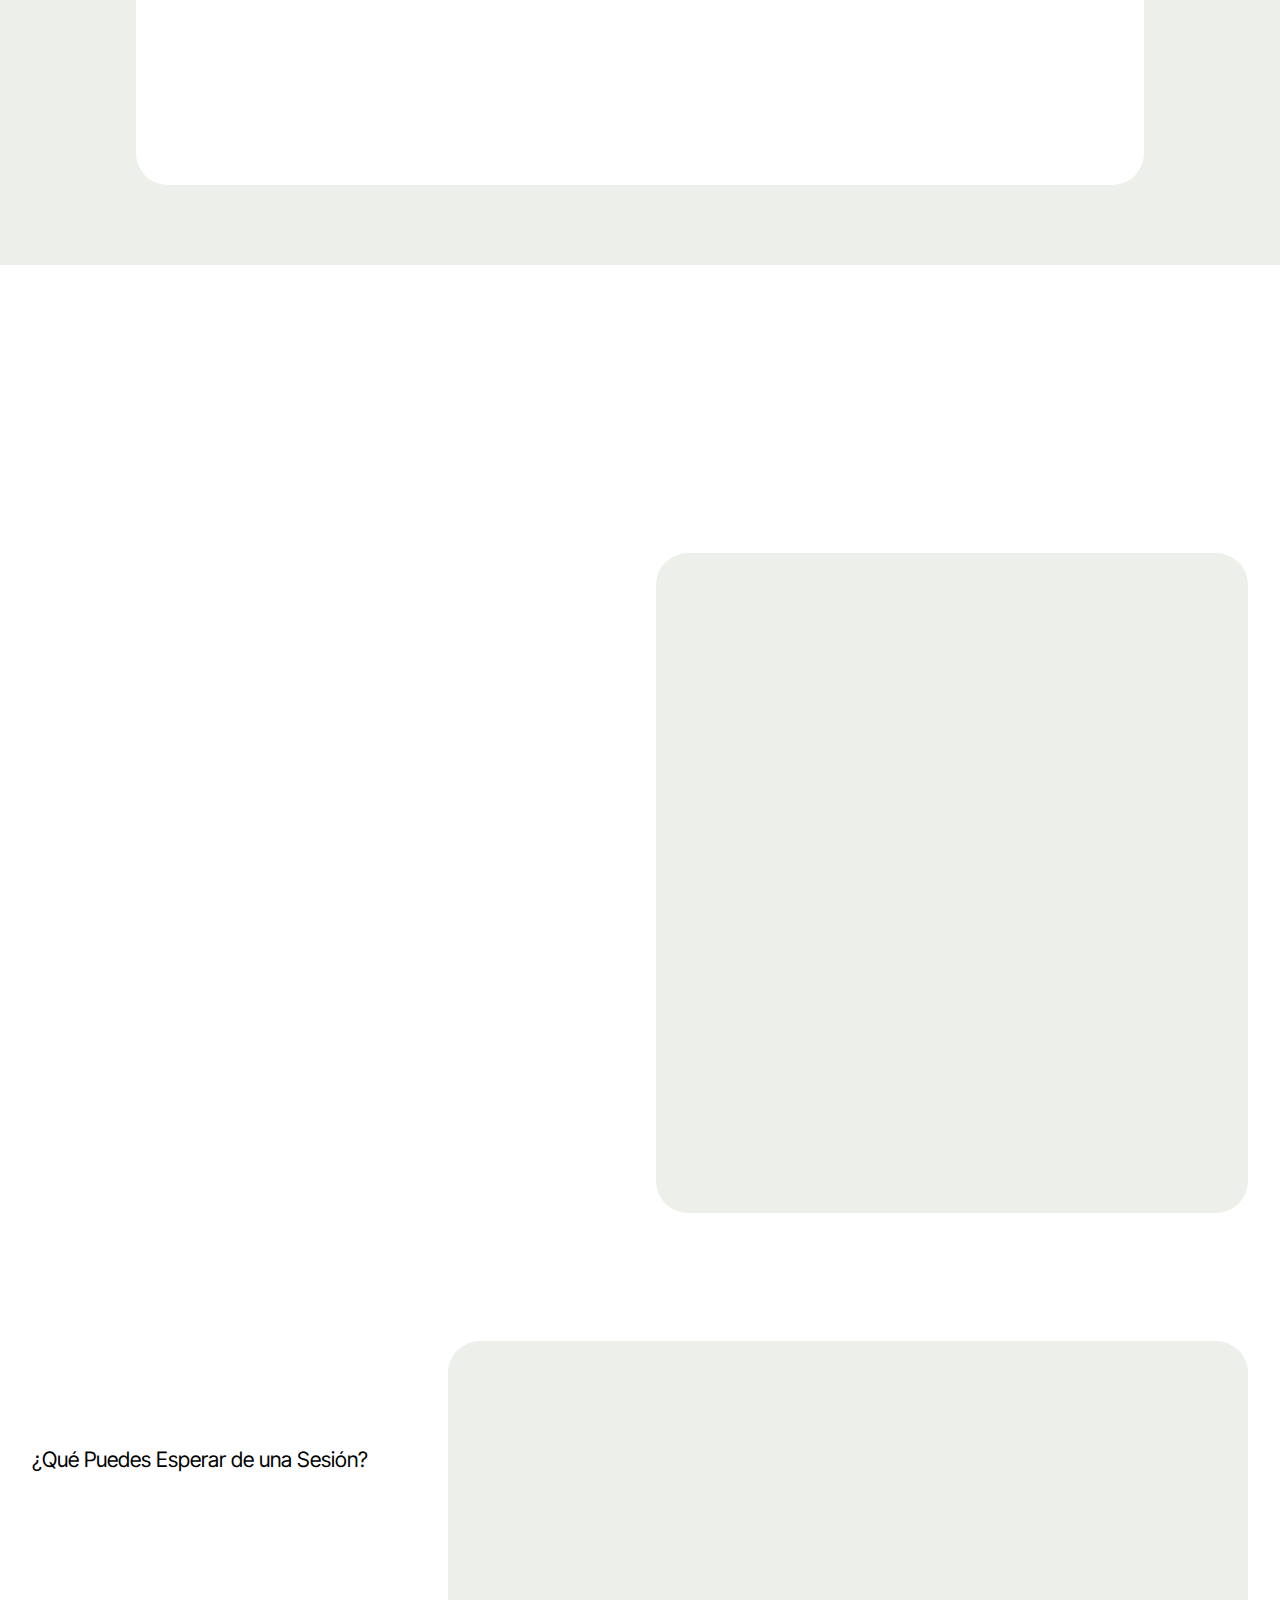
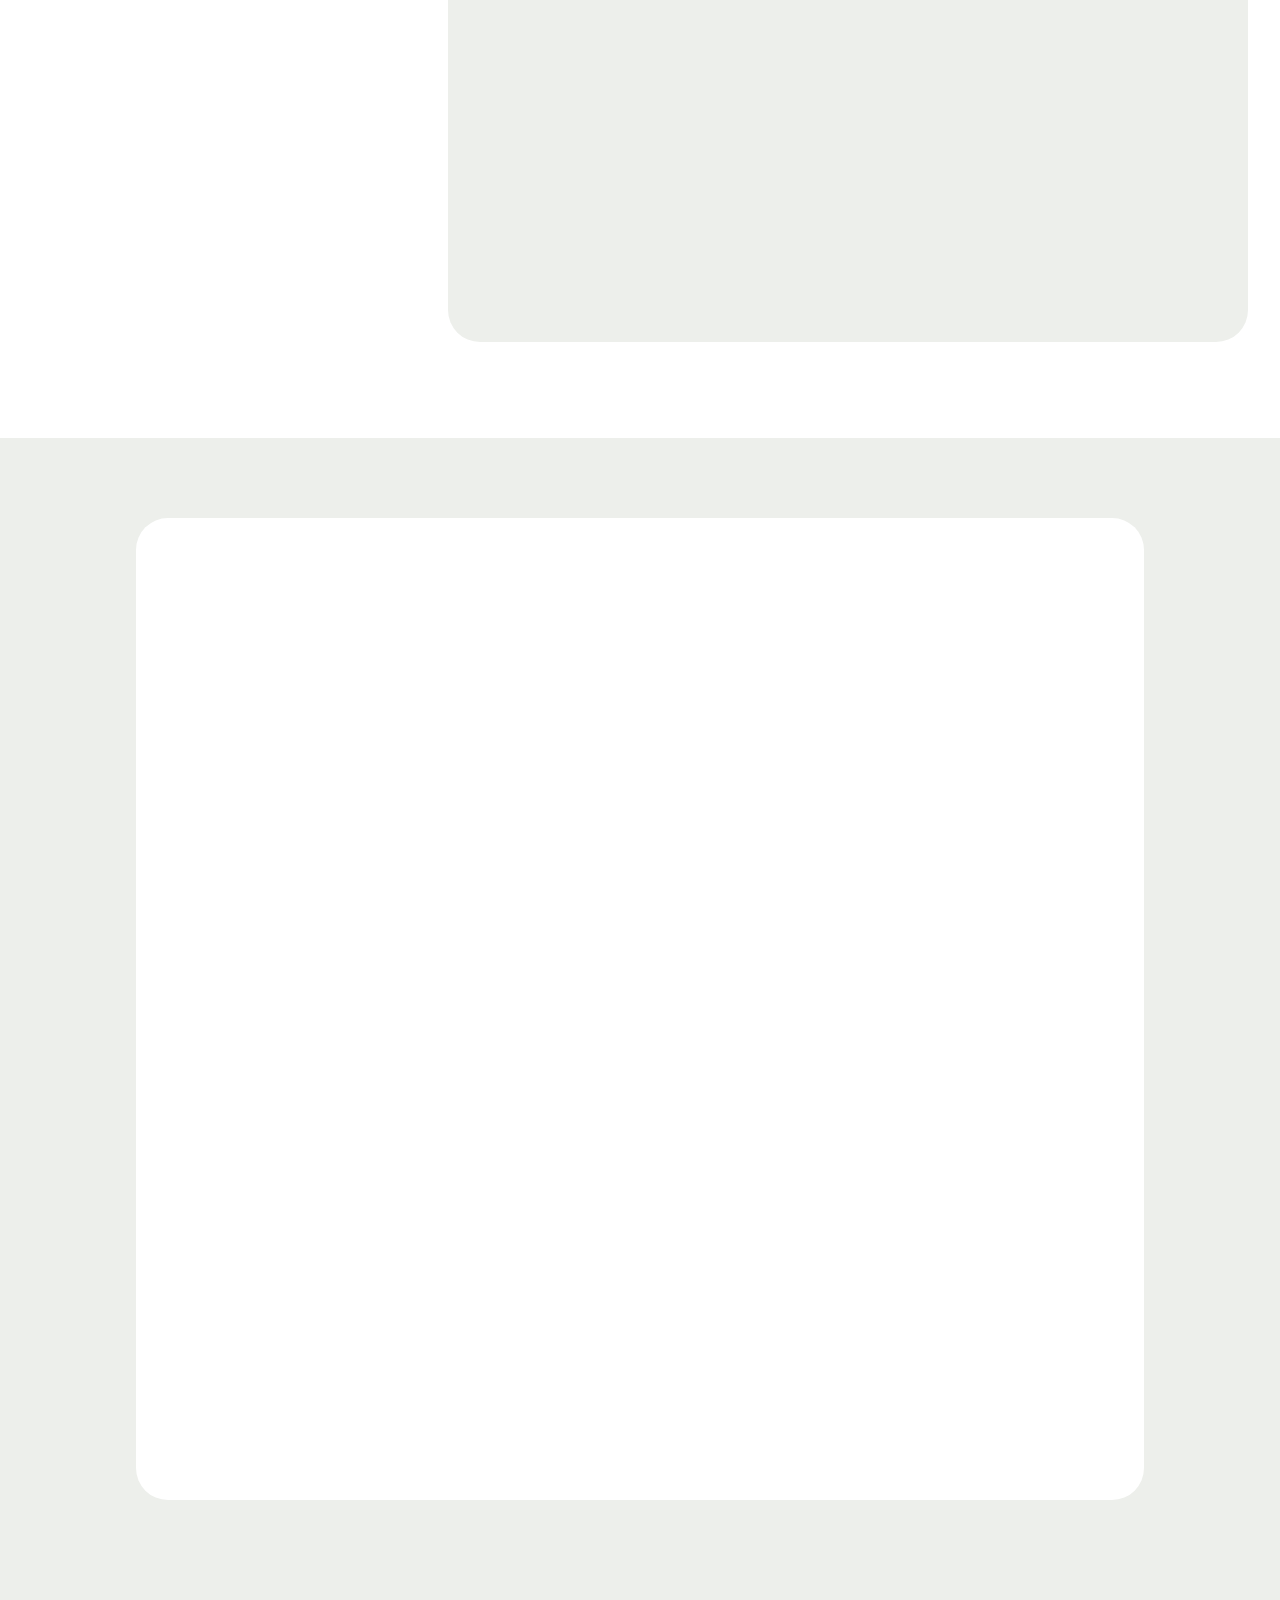
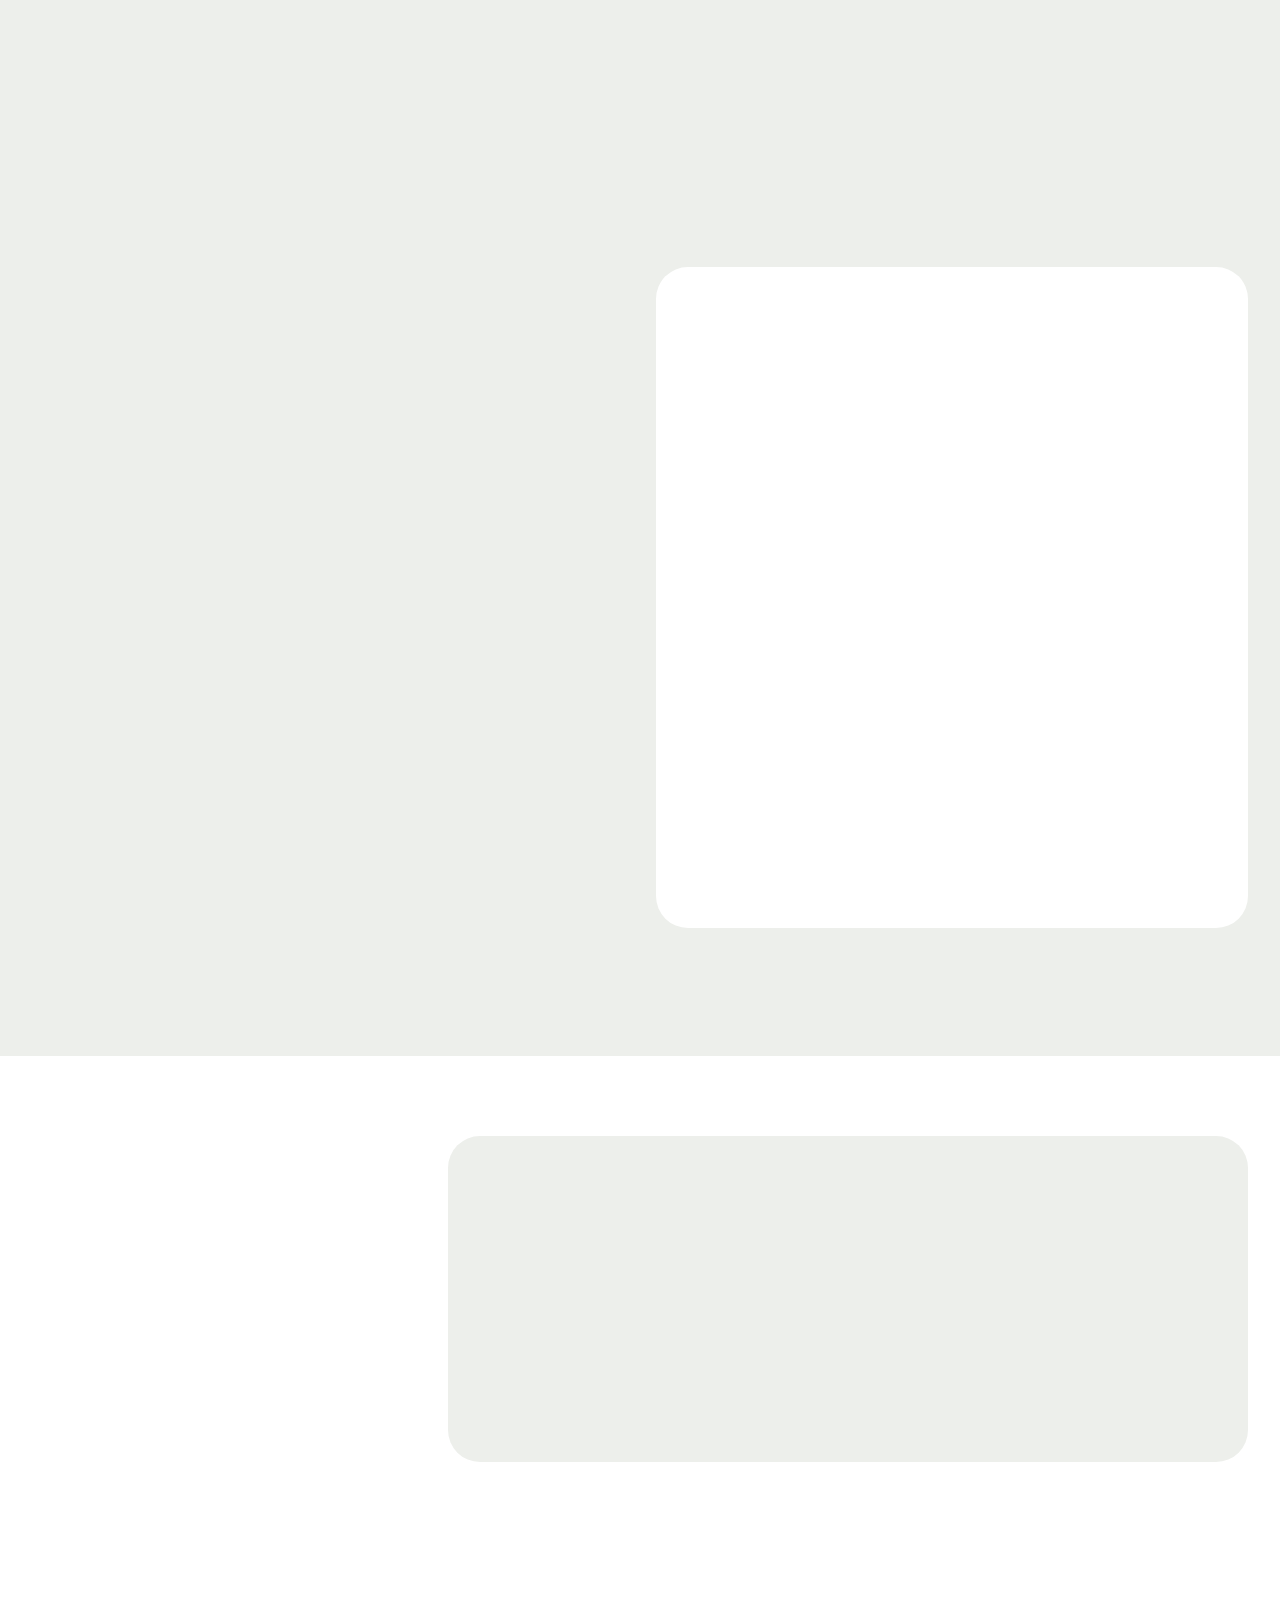
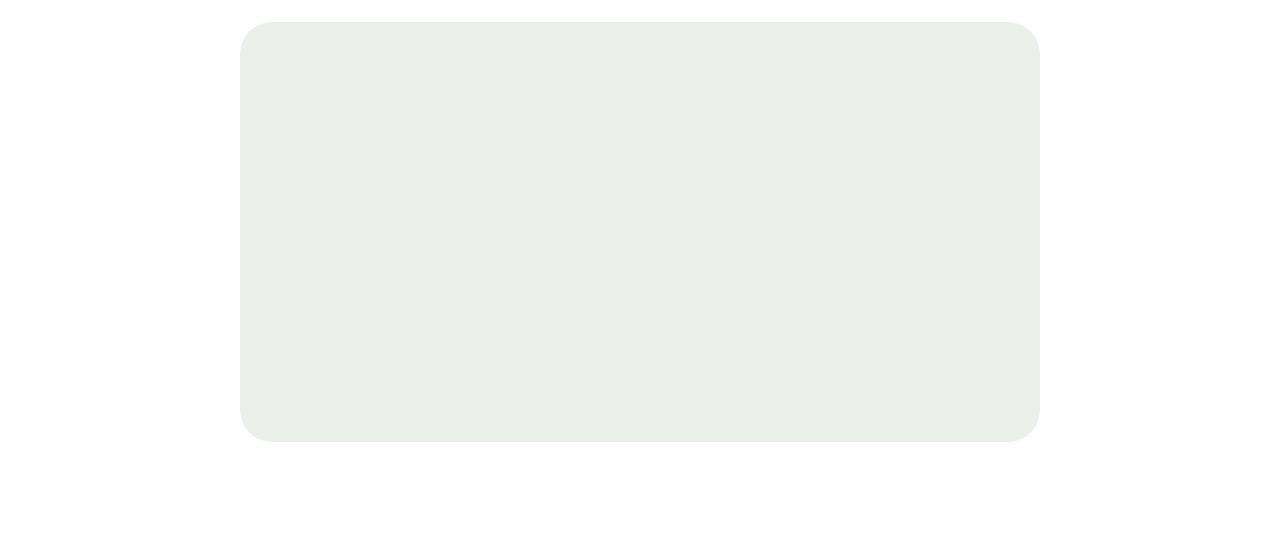
<file: page4.html>
<!DOCTYPE html>
<html  lang="en">
<head>
  
  <meta charset="UTF-8">
  <meta http-equiv="X-UA-Compatible" content="IE=edge">
  
  <meta name="viewport" content="width=device-width, initial-scale=1, minimum-scale=1">
  <link rel="shortcut icon" href="assets/images/faviconfondoblanco.png" type="image/x-icon">
  <meta name="description" content="">
  
  
  <title>armonizacion</title>
  <link rel="stylesheet" href="assets/web/assets/mobirise-icons2/mobirise2.css">
  <link rel="stylesheet" href="assets/bootstrap/css/bootstrap.min.css">
  <link rel="stylesheet" href="assets/bootstrap/css/bootstrap-grid.min.css">
  <link rel="stylesheet" href="assets/bootstrap/css/bootstrap-reboot.min.css">
  <link rel="stylesheet" href="assets/animatecss/animate.css">
  <link rel="stylesheet" href="assets/dropdown/css/style.css">
  <link rel="stylesheet" href="assets/socicon/css/styles.css">
  <link rel="stylesheet" href="assets/theme/css/style.css">
  <link rel="preload" href="https://fonts.googleapis.com/css?family=Inter+Tight:100,200,300,400,500,600,700,800,900,100i,200i,300i,400i,500i,600i,700i,800i,900i&display=swap" as="style" onload="this.onload=null;this.rel='stylesheet'">
  <noscript><link rel="stylesheet" href="https://fonts.googleapis.com/css?family=Inter+Tight:100,200,300,400,500,600,700,800,900,100i,200i,300i,400i,500i,600i,700i,800i,900i&display=swap"></noscript>
  <link rel="preload" as="style" href="assets/mobirise/css/mbr-additional.css?v=QKnNjf"><link rel="stylesheet" href="assets/mobirise/css/mbr-additional.css?v=QKnNjf" type="text/css">

  
  
  
</head>
<body>
  
  <section data-bs-version="5.1" class="menu menu2 cid-ueokSYywr4" once="menu" id="menu02-1a">
	

	<nav class="navbar navbar-dropdown navbar-fixed-top navbar-expand-lg">
		<div class="container">
			<div class="navbar-brand">
				<span class="navbar-logo">
					<a href="index.html#inicio">
						<img src="assets/images/logofondoblanco.png" alt="Andrea Saavedra Logo" style="height: 5rem;">
					</a>
				</span>
				
			</div>
			<button class="navbar-toggler" type="button" data-toggle="collapse" data-bs-toggle="collapse" data-target="#navbarSupportedContent" data-bs-target="#navbarSupportedContent" aria-controls="navbarNavAltMarkup" aria-expanded="false" aria-label="Toggle navigation">
				<div class="hamburger">
					<span></span>
					<span></span>
					<span></span>
					<span></span>
				</div>
			</button>
			<div class="collapse navbar-collapse" id="navbarSupportedContent">
				<ul class="navbar-nav nav-dropdown nav-right" data-app-modern-menu="true"><li class="nav-item">
						<a class="nav-link link text-black text-primary display-4" href="page1.html">Sobre mi</a>
					</li>
					<li class="nav-item">
						<a class="nav-link link text-black text-primary display-4" href="index.html#servicios" aria-expanded="false">Servicios</a>
					</li>
					<li class="nav-item">
						<a class="nav-link link text-black text-primary display-4" href="index.html#testimonios">Testimonios</a>
					</li><li class="nav-item"><a class="nav-link link text-black text-primary display-4" href="index.html#preguntas-frecuentes">Preguntas</a></li><li class="nav-item"><a class="nav-link link text-black text-primary display-4" href="index.html#contacto">Contactos</a></li></ul>
				<div class="icons-menu">
					<a class="iconfont-wrapper" href="https://mobiri.se">
						<span class="p-2 mbr-iconfont socicon-whatsapp socicon" style="color: rgb(26, 162, 162); fill: rgb(26, 162, 162);"></span>
					</a>
					
					
					
				</div>
				
			</div>
		</div>
	</nav>
</section>

<section data-bs-version="5.1" class="gallery07 cid-ueokSZ3ywp" id="gallery07-1b">
  
  
  <div class="container-fluid gallery-wrapper">
    <div class="row justify-content-center">
      <div class="col-12 content-head">
        <div class="mbr-section-head mb-5">
          <h4 class="mbr-section-title mbr-fonts-style align-center mb-0 display-2"><strong>Desbloqueo y Armonización de Chakras con Péndulo</strong></h4>
          <h5 class="mbr-section-subtitle mbr-fonts-style align-center mb-0 mt-4 display-7">Liberar energías estancadas o bloqueadas en los chakras para personas y mascotas</h5>
        </div>
      </div>
    </div>
    <div class="grid-container">
      <div class="grid-container-3 moving-left" style="transform: translate3d(-200px, 0px, 0px);">
        <div class="grid-item">
          <img src="assets/images/chakras04.png" alt="terapia pendulo">
        </div>
        <div class="grid-item">
          <img src="assets/images/chakras01.png" alt="pendulo arminizacion">
        </div>
        <div class="grid-item">
          <img src="assets/images/chakras08.png" alt="pendulo chakras mascota">
        </div>
        <div class="grid-item">
          <img src="assets/images/chakras03.png" alt="pendulo chackras">
        </div>
      </div>
    </div>
  </div>
</section>

<section data-bs-version="5.1" class="article07 cid-ueokSZGBrp" id="article07-1c">
  

  
  
  <div class="container">
    <div class="row justify-content-center">
      <div class="card col-md-12 col-lg-10">
        <div class="card-wrapper">
          <h3 class="card-title mbr-fonts-style mbr-white mt-3 mb-4 display-2"><strong>Desbloqueo y Armonización para personas&nbsp;</strong></h3>
          <div class="row card-box align-left">
            <div class="item features-without-image col-12">
              <div class="item-wrapper">
                <h4 class="mbr-section-subtitle mbr-fonts-style mb-3 display-5"><strong>¿Qué es el Desbloqueo y Armonización de Chakras?</strong></h4>
                <p class="mbr-text mbr-fonts-style display-7">El desbloqueo y armonización de chakras es una técnica holística que se centra en equilibrar los centros de energía del cuerpo. <br><br>Los chakras son vórtices energéticos que regulan diversos aspectos de nuestra salud física, emocional, mental y espiritual.<br><br> Utilizando un péndulo, esta terapia permite identificar y corregir desequilibrios en estos centros de energía, promoviendo un estado de bienestar integral.&nbsp;<br></p>
              </div>
            </div>
            <div class="item features-without-image col-12">
              <div class="item-wrapper">
                <h4 class="mbr-section-subtitle mbr-fonts-style mb-3 display-5"><strong>¿Cómo funciona?</strong></h4>
                <p class="mbr-text mbr-fonts-style display-7">
                  Las personalizadas y se adaptan a las necesidades específicas de cada cliente. Utilizo el péndulo para detectar bloqueos y desarmonías en los chakras.<br> <br>Una vez identificados, trabajamos juntos para restaurar el flujo energético, lo que resulta en una sensación de equilibrio y vitalidad. Esta sesion se puede realizar presencial o a distancia.<br> <br>Si no tienes tiempo para conectarnos lo podemos hacer offline, es decir que puedes realizar tus actividades mientras trabajo contigo
                </p>
              </div>
            </div>
            
            
          </div>
          
        </div>
      </div>
    </div>
  </div>
</section>

<section data-bs-version="5.1" class="features031 cid-ueokT0cP6Z" id="features031-1d">
    
    
    
    <div class="container">
        <div class="row justify-content-center">
            <div class="col-md-12 content-head mb-5">
                <h1 class="mbr-section-title mbr-fonts-style mb-0 display-2"><strong>Beneficios del Desbloqueo y Armonización de Chakras para personas</strong></h1>
                
            </div>
        </div>
        <div class="row justify-content-center  blockContent">
            <div class="col-12 col-lg">
                <div class="item-wrapper align-left">
                    <div class="counter-container mbr-text mbr-fonts-style display-7">
                        <ul>
                            <li><strong>Equilibrio Energético: </strong>Restaura el flujo de energía en el cuerpo, promoviendo el bienestar general.
</li><li><strong>Sanación Emocional: </strong>Ayuda a liberar bloqueos emocionales y a sanar traumas pasados.
</li><li><strong>Mejora Física: </strong>Alivia dolores y malestares físicos relacionados con desequilibrios energéticos.
</li><li><strong>Claridad Mental: </strong>Mejora la concentración y la claridad mental, ayudándote a tomar decisiones informadas.
</li><li><strong>Aumento de la Energía Vital: </strong>Incrementa tu vitalidad y reduce la sensación de fatiga.
</li><li><strong>Promoción del Bienestar Espiritual: </strong>Fomenta un mayor sentido de conexión espiritual y armonía interior.</li>
                        </ul>
                    </div>
                </div>
            </div>
            <div class="col-12 col-lg-6">
                <div class="image-wrapper">
                    <img class="w-100" src="assets/images/chakras01.png" alt="armonizacion pendulo">
                </div>
            </div>

        </div>
    </div>
</section>

<section data-bs-version="5.1" class="article22 cid-ueokT0OA9e" id="article22-1e">
  
  
  
  <div class="container">
    <div class="row justify-content-center">
      <div class="col-lg-4">
        <div class="col-12 col-md-12">
          <h5 class="mbr-section-title mbr-fonts-style mt-0 mb-4 display-2">
            <strong>Proceso</strong></h5>
          <h6 class="mbr-section-subtitle mbr-fonts-style mt-0 mb-4 display-7">¿Qué Puedes Esperar de una Sesión?</h6>
          
        </div>
      </div>

      <div class="col-lg-8 side-features">
        <div class="item-wrapper align-left">
          <div class="counter-container mbr-text mbr-fonts-style display-7">
            <ol>
              <li><strong>Consulta Inicial: </strong>Comenzamos con una conversación para entender tus necesidades y objetivos.
</li><li><strong>Diagnóstico con Péndulo: </strong>Utilizo el péndulo para identificar bloqueos y desarmonías en tus chakras y tu nivel energético antes de la sesión.
</li><li><strong>Proceso de Sanación: </strong>Trabajo con el pendulo  para desbloquear y equilibrar tus chakras, restaurando el flujo de energía.
</li><li><strong>Reflexión y Orientación: </strong>Discutimos los hallazgos y te ofrezco orientación sobre cómo mantener el equilibrio y continuar tu proceso de sanación.
</li><li><strong>Documento: </strong>Durante las próximas 48 horas después de la sesión se envía un informe para trabajar en lo encontrado. 
</li><li><strong>Seguimiento: </strong>Proporciono apoyo continuo para asegurar que estás progresando y respondiendo bien al tratamiento.</li>
            </ol>
          </div>
        </div>




      </div>
    </div>
  </div>
</section>

<section data-bs-version="5.1" class="article07 cid-ueopoK8POZ" id="article07-1h">
  

  
  
  <div class="container">
    <div class="row justify-content-center">
      <div class="card col-md-12 col-lg-10">
        <div class="card-wrapper">
          <h3 class="card-title mbr-fonts-style mbr-white mt-3 mb-4 display-2"><strong>Desbloqueo y Armonización para mascotas&nbsp;</strong></h3>
          <div class="row card-box align-left">
            <div class="item features-without-image col-12">
              <div class="item-wrapper">
                <h4 class="mbr-section-subtitle mbr-fonts-style mb-3 display-5"><strong>¿Qué es el Desbloqueo y Armonización de Chakras para Mascotas?</strong></h4>
                <p class="mbr-text mbr-fonts-style display-7">Es una técnica holística que se centra en equilibrar los centros de energía de tus mascotas. <br><br>Al igual que los humanos, las mascotas también tienen chakras ( centros energeticos) que pueden desequilibrarse debido a diversos factores como el estrés, el trauma o enfermedades físicas. Utilizando un péndulo, esta terapia permite identificar y corregir desequilibrios energéticos, promoviendo la salud y el bienestar integral de tu mascota.<br></p>
              </div>
            </div>
            <div class="item features-without-image col-12">
              <div class="item-wrapper">
                <h4 class="mbr-section-subtitle mbr-fonts-style mb-3 display-5"><strong>¿Cómo funciona?</strong></h4>
                <p class="mbr-text mbr-fonts-style display-7">Las sesiones para nuestras mascotas son personalizadas y se adaptan a las necesidades específicas de cada animal. <br><br>Utilizo el péndulo para detectar bloqueos y desarmonías en los chakras de tu mascota. <br><br>Una vez identificados, trabajamos para restaurar el flujo energético, lo que resulta en una mascota más equilibrada y feliz. <br><br>La sesión puede ser a distancia con una foto de tu mascota, nombre y fecha de nacimiento o presencial. Esto se definirá de acuerdo a lo que sea más conveniente para nuestra mascota.&nbsp;<br></p>
              </div>
            </div>
            
            
          </div>
          
        </div>
      </div>
    </div>
  </div>
</section>

<section data-bs-version="5.1" class="features031 cid-ueopMEyZtZ" id="features031-1i">
    
    
    
    <div class="container">
        <div class="row justify-content-center">
            <div class="col-md-12 content-head mb-5">
                <h1 class="mbr-section-title mbr-fonts-style mb-0 display-2"><strong>Beneficios del Desbloqueo y Armonización de Chakras para mascotas</strong></h1>
                
            </div>
        </div>
        <div class="row justify-content-center  blockContent">
            <div class="col-12 col-lg">
                <div class="item-wrapper align-left">
                    <div class="counter-container mbr-text mbr-fonts-style display-7">
                        <ul>
                            <li><strong>Equilibrio Energético: </strong>Restaura el flujo de energía en el cuerpo, promoviendo el bienestar general.
</li><li><strong>Sanación Emocional: </strong>Ayuda a liberar bloqueos emocionales y a sanar traumas pasados.
</li><li><strong>Mejora Física: </strong>Alivia dolores y malestares físicos relacionados con desequilibrios energéticos.
</li><li><strong>Claridad Mental: </strong>Mejora la concentración y la claridad mental, ayudándote a tomar decisiones informadas.
</li><li><strong>Aumento de la Energía Vital: </strong>Incrementa tu vitalidad y reduce la sensación de fatiga.
</li><li><strong>Promoción del Bienestar Espiritual: </strong>Fomenta un mayor sentido de conexión espiritual y armonía interior.</li>
                        </ul>
                    </div>
                </div>
            </div>
            <div class="col-12 col-lg-6">
                <div class="image-wrapper">
                    <img class="w-100" src="assets/images/chakras08.png" alt="armonizacion pendulo">
                </div>
            </div>

        </div>
    </div>
</section>

<section data-bs-version="5.1" class="article22 cid-ueokT1qweY" id="article22-1f">
  
  
  
  <div class="container">
    <div class="row justify-content-center">
      <div class="col-lg-4">
        <div class="col-12 col-md-12">
          <h5 class="mbr-section-title mbr-fonts-style mt-0 mb-4 display-2">
            <strong>Por qué trabajar conmigo ?</strong></h5>
          
          
        </div>
      </div>

      <div class="col-lg-8 side-features">
        <div class="item-wrapper align-left">
          <div class="counter-container mbr-text mbr-fonts-style display-7">
            <ol>
              <li><strong>Experiencia y Profesionalismo:</strong>&nbsp;Todas las sesiones son realizadas por mí, asegurando un alto nivel de profesionalismo y cuidado.</li>
              <li><strong>Servicio Personalizado:</strong>&nbsp;Cada sesión se adapta a tus necesidades únicas, asegurando que recibas la atención y sanación que requieres.</li>
              <li><strong>Disponibilidad y Apoyo Continuo:</strong>&nbsp;Estoy siempre disponible para mis clientes, proporcionando apoyo continuo y respuestas a tus preguntas.</li>
            </ol>
          </div>
        </div>




      </div>
    </div>
  </div>
</section>

<section data-bs-version="5.1" class="header14 cid-ueokT1YQoK" id="header14-1g">
	

	
	
	<div class="container">
		<div class="row justify-content-center">
			<div class="card col-12 col-md-12 col-lg-8">
				<div class="card-wrapper">
					<div class="card-box align-center">
						<h1 class="card-title mbr-fonts-style mb-4 display-1"><strong>Reserva Tu Sesión</strong></h1>
						<p class="mbr-text mbr-fonts-style mb-4 display-7">Reserva tu sesión hoy y brinda a tu mascota el equilibrio energético que merece para llevar una vida feliz y armónica a tu lado.&nbsp;<br></p>
						<div class="mbr-section-btn mt-4"><a class="btn btn-primary display-7" href="https://api.whatsapp.com/send/?phone=573025144675&text&type=phone_number&app_absent=0" target="_blank">Reserva Ahora</a></div>
					</div>
				</div>
			</div>
		</div>
	</div>
</section><section><a href="https://mobiri.se"></a><a href="https://mobiri.se"></a></section><script src="assets/bootstrap/js/bootstrap.bundle.min.js"></script>  <script src="assets/smoothscroll/smooth-scroll.js"></script>  <script src="assets/ytplayer/index.js"></script>  <script src="assets/dropdown/js/navbar-dropdown.js"></script>  <script src="assets/scrollgallery/scroll-gallery.js"></script>  <script src="assets/theme/js/script.js"></script>  
  
  
  <input name="animation" type="hidden">
  </body>
</html>
</file>
<file: assets/web/assets/mobirise-icons2/mobirise2.css>
@font-face {
  font-family: 'Moririse2';
  font-display: swap;
  src:  url('mobirise2.eot?f2bix4');
  src:  url('mobirise2.eot?f2bix4#iefix') format('embedded-opentype'),
    url('mobirise2.ttf?f2bix4') format('truetype'),
    url('mobirise2.woff?f2bix4') format('woff'),
    url('mobirise2.svg?f2bix4#mobirise2') format('svg');
  font-weight: normal;
  font-style: normal;
}

[class^="mobi-"], [class*=" mobi-"] {
  /* use !important to prevent issues with browser extensions that change fonts */
  font-family: 'Moririse2' !important;
  speak: none;
  font-style: normal;
  font-weight: normal;
  font-variant: normal;
  text-transform: none;
  line-height: 1;

  /* Better Font Rendering =========== */
  -webkit-font-smoothing: antialiased;
  -moz-osx-font-smoothing: grayscale;
}

.mobi-mbri-add-submenu:before {
  content: "\e900";
}
.mobi-mbri-alert:before {
  content: "\e901";
}
.mobi-mbri-align-center:before {
  content: "\e902";
}
.mobi-mbri-align-justify:before {
  content: "\e903";
}
.mobi-mbri-align-left:before {
  content: "\e904";
}
.mobi-mbri-align-right:before {
  content: "\e905";
}
.mobi-mbri-android:before {
  content: "\e906";
}
.mobi-mbri-apple:before {
  content: "\e907";
}
.mobi-mbri-arrow-down:before {
  content: "\e908";
}
.mobi-mbri-arrow-next:before {
  content: "\e909";
}
.mobi-mbri-arrow-prev:before {
  content: "\e90a";
}
.mobi-mbri-arrow-up:before {
  content: "\e90b";
}
.mobi-mbri-bold:before {
  content: "\e90c";
}
.mobi-mbri-bookmark:before {
  content: "\e90d";
}
.mobi-mbri-bootstrap:before {
  content: "\e90e";
}
.mobi-mbri-briefcase:before {
  content: "\e90f";
}
.mobi-mbri-browse:before {
  content: "\e910";
}
.mobi-mbri-bulleted-list:before {
  content: "\e911";
}
.mobi-mbri-calendar:before {
  content: "\e912";
}
.mobi-mbri-camera:before {
  content: "\e913";
}
.mobi-mbri-cart-add:before {
  content: "\e914";
}
.mobi-mbri-cart-full:before {
  content: "\e915";
}
.mobi-mbri-cash:before {
  content: "\e916";
}
.mobi-mbri-change-style:before {
  content: "\e917";
}
.mobi-mbri-chat:before {
  content: "\e918";
}
.mobi-mbri-clock:before {
  content: "\e919";
}
.mobi-mbri-close:before {
  content: "\e91a";
}
.mobi-mbri-cloud:before {
  content: "\e91b";
}
.mobi-mbri-code:before {
  content: "\e91c";
}
.mobi-mbri-contact-form:before {
  content: "\e91d";
}
.mobi-mbri-credit-card:before {
  content: "\e91e";
}
.mobi-mbri-cursor-click:before {
  content: "\e91f";
}
.mobi-mbri-cust-feedback:before {
  content: "\e920";
}
.mobi-mbri-database:before {
  content: "\e921";
}
.mobi-mbri-delivery:before {
  content: "\e922";
}
.mobi-mbri-desktop:before {
  content: "\e923";
}
.mobi-mbri-devices:before {
  content: "\e924";
}
.mobi-mbri-down:before {
  content: "\e925";
}
.mobi-mbri-download-2:before {
  content: "\e926";
}
.mobi-mbri-download:before {
  content: "\e927";
}
.mobi-mbri-drag-n-drop-2:before {
  content: "\e928";
}
.mobi-mbri-drag-n-drop:before {
  content: "\e929";
}
.mobi-mbri-edit-2:before {
  content: "\e92a";
}
.mobi-mbri-edit:before {
  content: "\e92b";
}
.mobi-mbri-error:before {
  content: "\e92c";
}
.mobi-mbri-extension:before {
  content: "\e92d";
}
.mobi-mbri-features:before {
  content: "\e92e";
}
.mobi-mbri-file:before {
  content: "\e92f";
}
.mobi-mbri-flag:before {
  content: "\e930";
}
.mobi-mbri-folder:before {
  content: "\e931";
}
.mobi-mbri-gift:before {
  content: "\e932";
}
.mobi-mbri-github:before {
  content: "\e933";
}
.mobi-mbri-globe-2:before {
  content: "\e934";
}
.mobi-mbri-globe:before {
  content: "\e935";
}
.mobi-mbri-growing-chart:before {
  content: "\e936";
}
.mobi-mbri-hearth:before {
  content: "\e937";
}
.mobi-mbri-help:before {
  content: "\e938";
}
.mobi-mbri-home:before {
  content: "\e939";
}
.mobi-mbri-hot-cup:before {
  content: "\e93a";
}
.mobi-mbri-idea:before {
  content: "\e93b";
}
.mobi-mbri-image-gallery:before {
  content: "\e93c";
}
.mobi-mbri-image-slider:before {
  content: "\e93d";
}
.mobi-mbri-info:before {
  content: "\e93e";
}
.mobi-mbri-italic:before {
  content: "\e93f";
}
.mobi-mbri-key:before {
  content: "\e940";
}
.mobi-mbri-laptop:before {
  content: "\e941";
}
.mobi-mbri-layers:before {
  content: "\e942";
}
.mobi-mbri-left-right:before {
  content: "\e943";
}
.mobi-mbri-left:before {
  content: "\e944";
}
.mobi-mbri-letter:before {
  content: "\e945";
}
.mobi-mbri-like:before {
  content: "\e946";
}
.mobi-mbri-link:before {
  content: "\e947";
}
.mobi-mbri-lock:before {
  content: "\e948";
}
.mobi-mbri-login:before {
  content: "\e949";
}
.mobi-mbri-logout:before {
  content: "\e94a";
}
.mobi-mbri-magic-stick:before {
  content: "\e94b";
}
.mobi-mbri-map-pin:before {
  content: "\e94c";
}
.mobi-mbri-menu:before {
  content: "\e94d";
}
.mobi-mbri-mobile-2:before {
  content: "\e94e";
}
.mobi-mbri-mobile-horizontal:before {
  content: "\e94f";
}
.mobi-mbri-mobile:before {
  content: "\e950";
}
.mobi-mbri-mobirise:before {
  content: "\e951";
}
.mobi-mbri-more-horizontal:before {
  content: "\e952";
}
.mobi-mbri-more-vertical:before {
  content: "\e953";
}
.mobi-mbri-music:before {
  content: "\e954";
}
.mobi-mbri-new-file:before {
  content: "\e955";
}
.mobi-mbri-numbered-list:before {
  content: "\e956";
}
.mobi-mbri-opened-folder:before {
  content: "\e957";
}
.mobi-mbri-pages:before {
  content: "\e958";
}
.mobi-mbri-paper-plane:before {
  content: "\e959";
}
.mobi-mbri-paperclip:before {
  content: "\e95a";
}
.mobi-mbri-phone:before {
  content: "\e95b";
}
.mobi-mbri-photo:before {
  content: "\e95c";
}
.mobi-mbri-photos:before {
  content: "\e95d";
}
.mobi-mbri-pin:before {
  content: "\e95e";
}
.mobi-mbri-play:before {
  content: "\e95f";
}
.mobi-mbri-plus:before {
  content: "\e960";
}
.mobi-mbri-preview:before {
  content: "\e961";
}
.mobi-mbri-print:before {
  content: "\e962";
}
.mobi-mbri-protect:before {
  content: "\e963";
}
.mobi-mbri-question:before {
  content: "\e964";
}
.mobi-mbri-quote-left:before {
  content: "\e965";
}
.mobi-mbri-quote-right:before {
  content: "\e966";
}
.mobi-mbri-redo:before {
  content: "\e967";
}
.mobi-mbri-refresh:before {
  content: "\e968";
}
.mobi-mbri-responsive-2:before {
  content: "\e969";
}
.mobi-mbri-responsive:before {
  content: "\e96a";
}
.mobi-mbri-right:before {
  content: "\e96b";
}
.mobi-mbri-rocket:before {
  content: "\e96c";
}
.mobi-mbri-sad-face:before {
  content: "\e96d";
}
.mobi-mbri-sale:before {
  content: "\e96e";
}
.mobi-mbri-save:before {
  content: "\e96f";
}
.mobi-mbri-search:before {
  content: "\e970";
}
.mobi-mbri-setting-2:before {
  content: "\e971";
}
.mobi-mbri-setting-3:before {
  content: "\e972";
}
.mobi-mbri-setting:before {
  content: "\e973";
}
.mobi-mbri-share:before {
  content: "\e974";
}
.mobi-mbri-shopping-bag:before {
  content: "\e975";
}
.mobi-mbri-shopping-basket:before {
  content: "\e976";
}
.mobi-mbri-shopping-cart:before {
  content: "\e977";
}
.mobi-mbri-sites:before {
  content: "\e978";
}
.mobi-mbri-smile-face:before {
  content: "\e979";
}
.mobi-mbri-speed:before {
  content: "\e97a";
}
.mobi-mbri-star:before {
  content: "\e97b";
}
.mobi-mbri-success:before {
  content: "\e97c";
}
.mobi-mbri-sun:before {
  content: "\e97d";
}
.mobi-mbri-sun2:before {
  content: "\e97e";
}
.mobi-mbri-tablet-vertical:before {
  content: "\e97f";
}
.mobi-mbri-tablet:before {
  content: "\e980";
}
.mobi-mbri-target:before {
  content: "\e981";
}
.mobi-mbri-timer:before {
  content: "\e982";
}
.mobi-mbri-to-ftp:before {
  content: "\e983";
}
.mobi-mbri-to-local-drive:before {
  content: "\e984";
}
.mobi-mbri-touch-swipe:before {
  content: "\e985";
}
.mobi-mbri-touch:before {
  content: "\e986";
}
.mobi-mbri-trash:before {
  content: "\e987";
}
.mobi-mbri-underline:before {
  content: "\e988";
}
.mobi-mbri-undo:before {
  content: "\e989";
}
.mobi-mbri-unlink:before {
  content: "\e98a";
}
.mobi-mbri-unlock:before {
  content: "\e98b";
}
.mobi-mbri-up-down:before {
  content: "\e98c";
}
.mobi-mbri-up:before {
  content: "\e98d";
}
.mobi-mbri-update:before {
  content: "\e98e";
}
.mobi-mbri-upload-2:before {
  content: "\e98f";
}
.mobi-mbri-upload:before {
  content: "\e990";
}
.mobi-mbri-user-2:before {
  content: "\e991";
}
.mobi-mbri-user:before {
  content: "\e992";
}
.mobi-mbri-users:before {
  content: "\e993";
}
.mobi-mbri-video-play:before {
  content: "\e994";
}
.mobi-mbri-video:before {
  content: "\e995";
}
.mobi-mbri-watch:before {
  content: "\e996";
}
.mobi-mbri-website-theme-2:before {
  content: "\e997";
}
.mobi-mbri-website-theme:before {
  content: "\e998";
}
.mobi-mbri-wifi:before {
  content: "\e999";
}
.mobi-mbri-windows:before {
  content: "\e99a";
}
.mobi-mbri-zoom-in:before {
  content: "\e99b";
}
.mobi-mbri-zoom-out:before {
  content: "\e99c";
}
</file>
<file: assets/dropdown/css/style.css>
.navbar-dropdown {
  left: 0;
  padding: 0;
  position: absolute;
  right: 0;
  top: 0;
  transition: all 0.45s ease;
  z-index: 1030;
  background: #282828; }
  .navbar-dropdown .navbar-logo {
    margin-right: 0.8rem;
    transition: margin 0.3s ease-in-out;
    vertical-align: middle; }
    .navbar-dropdown .navbar-logo img {
      height: 3.125rem;
      transition: all 0.3s ease-in-out; }
    .navbar-dropdown .navbar-logo.mbr-iconfont {
      font-size: 3.125rem;
      line-height: 3.125rem; }
  .navbar-dropdown .navbar-caption {
    font-weight: 700;
    white-space: normal;
    vertical-align: -4px;
    line-height: 3.125rem !important; }
    .navbar-dropdown .navbar-caption, .navbar-dropdown .navbar-caption:hover {
      color: inherit;
      text-decoration: none; }
  .navbar-dropdown .mbr-iconfont + .navbar-caption {
    vertical-align: -1px; }
  .navbar-dropdown.navbar-fixed-top {
    position: fixed; }
  .navbar-dropdown .navbar-brand span {
    vertical-align: -4px; }
  .navbar-dropdown.bg-color.transparent {
    background: none; }
  .navbar-dropdown.navbar-short .navbar-brand {
    padding: 0.625rem 0; }
    .navbar-dropdown.navbar-short .navbar-brand span {
      vertical-align: -1px; }
  .navbar-dropdown.navbar-short .navbar-caption {
    line-height: 2.375rem !important;
    vertical-align: -2px; }
  .navbar-dropdown.navbar-short .navbar-logo {
    margin-right: 0.5rem; }
    .navbar-dropdown.navbar-short .navbar-logo img {
      height: 2.375rem; }
    .navbar-dropdown.navbar-short .navbar-logo.mbr-iconfont {
      font-size: 2.375rem;
      line-height: 2.375rem; }
  .navbar-dropdown.navbar-short .mbr-table-cell {
    height: 3.625rem; }
  .navbar-dropdown .navbar-close {
    left: 0.6875rem;
    position: fixed;
    top: 0.75rem;
    z-index: 1000; }
  .navbar-dropdown .hamburger-icon {
    content: "";
    display: inline-block;
    vertical-align: middle;
    width: 16px;
    -webkit-box-shadow: 0 -6px 0 1px #282828,0 0 0 1px #282828,0 6px 0 1px #282828;
    -moz-box-shadow: 0 -6px 0 1px #282828,0 0 0 1px #282828,0 6px 0 1px #282828;
    box-shadow: 0 -6px 0 1px #282828,0 0 0 1px #282828,0 6px 0 1px #282828; }

.dropdown-menu .dropdown-toggle[data-toggle="dropdown-submenu"]::after {
  border-bottom: 0.35em solid transparent;
  border-left: 0.35em solid;
  border-right: 0;
  border-top: 0.35em solid transparent;
  margin-left: 0.3rem; }

.dropdown-menu .dropdown-item:focus {
  outline: 0; }

.nav-dropdown {
  font-size: 0.75rem;
  font-weight: 500;
  height: auto !important; }
  .nav-dropdown .nav-btn {
    padding-left: 1rem; }
  .nav-dropdown .link {
    margin: .667em 1.667em;
    font-weight: 500;
    padding: 0;
    transition: color .2s ease-in-out; }
    .nav-dropdown .link.dropdown-toggle {
      margin-right: 2.583em; }
      .nav-dropdown .link.dropdown-toggle::after {
        margin-left: .25rem;
        border-top: 0.35em solid;
        border-right: 0.35em solid transparent;
        border-left: 0.35em solid transparent;
        border-bottom: 0; }
      .nav-dropdown .link.dropdown-toggle[aria-expanded="true"] {
        margin: 0;
        padding: 0.667em 3.263em  0.667em 1.667em; }
  .nav-dropdown .link::after,
  .nav-dropdown .dropdown-item::after {
    color: inherit; }
  .nav-dropdown .btn {
    font-size: 0.75rem;
    font-weight: 700;
    letter-spacing: 0;
    margin-bottom: 0;
    padding-left: 1.25rem;
    padding-right: 1.25rem; }
  .nav-dropdown .dropdown-menu {
    border-radius: 0;
    border: 0;
    left: 0;
    margin: 0;
    padding-bottom: 1.25rem;
    padding-top: 1.25rem;
    position: relative; }
  .nav-dropdown .dropdown-submenu {
    margin-left: 0.125rem;
    top: 0; }
  .nav-dropdown .dropdown-item {
    font-weight: 500;
    line-height: 2;
    padding: 0.3846em 4.615em 0.3846em 1.5385em;
    position: relative;
    transition: color .2s ease-in-out, background-color .2s ease-in-out; }
    .nav-dropdown .dropdown-item::after {
      margin-top: -0.3077em;
      position: absolute;
      right: 1.1538em;
      top: 50%; }
    .nav-dropdown .dropdown-item:focus, .nav-dropdown .dropdown-item:hover {
      background: none; }

@media (max-width: 767px) {
  .nav-dropdown.navbar-toggleable-sm {
    bottom: 0;
    display: none;
    left: 0;
    overflow-x: hidden;
    position: fixed;
    top: 0;
    transform: translateX(-100%);
    -ms-transform: translateX(-100%);
    -webkit-transform: translateX(-100%);
    width: 18.75rem;
    z-index: 999; } }
.nav-dropdown.navbar-toggleable-xl {
  bottom: 0;
  display: none;
  left: 0;
  overflow-x: hidden;
  position: fixed;
  top: 0;
  transform: translateX(-100%);
  -ms-transform: translateX(-100%);
  -webkit-transform: translateX(-100%);
  width: 18.75rem;
  z-index: 999; }

.nav-dropdown-sm {
  display: block !important;
  overflow-x: hidden;
  overflow: auto;
  padding-top: 3.875rem; }
  .nav-dropdown-sm::after {
    content: "";
    display: block;
    height: 3rem;
    width: 100%; }
  .nav-dropdown-sm.collapse.in ~ .navbar-close {
    display: block !important; }
  .nav-dropdown-sm.collapsing, .nav-dropdown-sm.collapse.in {
    transform: translateX(0);
    -ms-transform: translateX(0);
    -webkit-transform: translateX(0);
    transition: all 0.25s ease-out;
    -webkit-transition: all 0.25s ease-out;
    background: #282828; }
  .nav-dropdown-sm.collapsing[aria-expanded="false"] {
    transform: translateX(-100%);
    -ms-transform: translateX(-100%);
    -webkit-transform: translateX(-100%); }
  .nav-dropdown-sm .nav-item {
    display: block;
    margin-left: 0 !important;
    padding-left: 0; }
  .nav-dropdown-sm .link,
  .nav-dropdown-sm .dropdown-item {
    border-top: 1px dotted rgba(255, 255, 255, 0.1);
    font-size: 0.8125rem;
    line-height: 1.6;
    margin: 0 !important;
    padding: 0.875rem 2.4rem 0.875rem 1.5625rem !important;
    position: relative;
    white-space: normal; }
    .nav-dropdown-sm .link:focus, .nav-dropdown-sm .link:hover,
    .nav-dropdown-sm .dropdown-item:focus,
    .nav-dropdown-sm .dropdown-item:hover {
      background: rgba(0, 0, 0, 0.2) !important;
      color: #c0a375; }
  .nav-dropdown-sm .nav-btn {
    position: relative;
    padding: 1.5625rem 1.5625rem 0 1.5625rem; }
    .nav-dropdown-sm .nav-btn::before {
      border-top: 1px dotted rgba(255, 255, 255, 0.1);
      content: "";
      left: 0;
      position: absolute;
      top: 0;
      width: 100%; }
    .nav-dropdown-sm .nav-btn + .nav-btn {
      padding-top: 0.625rem; }
      .nav-dropdown-sm .nav-btn + .nav-btn::before {
        display: none; }
  .nav-dropdown-sm .btn {
    padding: 0.625rem 0; }
  .nav-dropdown-sm .dropdown-toggle[data-toggle="dropdown-submenu"]::after {
    margin-left: .25rem;
    border-top: 0.35em solid;
    border-right: 0.35em solid transparent;
    border-left: 0.35em solid transparent;
    border-bottom: 0; }
  .nav-dropdown-sm .dropdown-toggle[data-toggle="dropdown-submenu"][aria-expanded="true"]::after {
    border-top: 0;
    border-right: 0.35em solid transparent;
    border-left: 0.35em solid transparent;
    border-bottom: 0.35em solid; }
  .nav-dropdown-sm .dropdown-menu {
    margin: 0;
    padding: 0;
    position: relative;
    top: 0;
    left: 0;
    width: 100%;
    border: 0;
    float: none;
    border-radius: 0;
    background: none; }
  .nav-dropdown-sm .dropdown-submenu {
    left: 100%;
    margin-left: 0.125rem;
    margin-top: -1.25rem;
    top: 0; }

.navbar-toggleable-sm .nav-dropdown .dropdown-menu {
  position: absolute; }

.navbar-toggleable-sm .nav-dropdown .dropdown-submenu {
  left: 100%;
  margin-left: 0.125rem;
  margin-top: -1.25rem;
  top: 0; }

.navbar-toggleable-sm.opened .nav-dropdown .dropdown-menu {
  position: relative; }

.navbar-toggleable-sm.opened .nav-dropdown .dropdown-submenu {
  left: 0;
  margin-left: 00rem;
  margin-top: 0rem;
  top: 0; }

.is-builder .nav-dropdown.collapsing {
  transition: none !important; }
</file>
<file: assets/socicon/css/styles.css>
@charset "UTF-8";

@font-face {
  font-family: 'Socicon';
  src:  url('../fonts/socicon.eot');
  src:  url('../fonts/socicon.eot?#iefix') format('embedded-opentype'),
    url('../fonts/socicon.woff2') format('woff2'),
    url('../fonts/socicon.ttf') format('truetype'),
    url('../fonts/socicon.woff') format('woff'),
    url('../fonts/socicon.svg#socicon') format('svg');
  font-weight: normal;
  font-style: normal;
  font-display: swap;
}

[data-icon]:before {
  font-family: "socicon" !important;
  content: attr(data-icon);
  font-style: normal !important;
  font-weight: normal !important;
  font-variant: normal !important;
  text-transform: none !important;
  speak: none;
  line-height: 1;
  -webkit-font-smoothing: antialiased;
  -moz-osx-font-smoothing: grayscale;
}

[class^="socicon-"], [class*=" socicon-"] {
  /* use !important to prevent issues with browser extensions that change fonts */
  font-family: 'Socicon' !important;
  speak: none;
  font-style: normal;
  font-weight: normal;
  font-variant: normal;
  text-transform: none;
  line-height: 1;

  /* Better Font Rendering =========== */
  -webkit-font-smoothing: antialiased;
  -moz-osx-font-smoothing: grayscale;
}

.socicon-500px:before {
  content: "\e000";
}
.socicon-8tracks:before {
  content: "\e001";
}
.socicon-airbnb:before {
  content: "\e002";
}
.socicon-alliance:before {
  content: "\e003";
}
.socicon-amazon:before {
  content: "\e004";
}
.socicon-amplement:before {
  content: "\e005";
}
.socicon-android:before {
  content: "\e006";
}
.socicon-angellist:before {
  content: "\e007";
}
.socicon-apple:before {
  content: "\e008";
}
.socicon-appnet:before {
  content: "\e009";
}
.socicon-baidu:before {
  content: "\e00a";
}
.socicon-bandcamp:before {
  content: "\e00b";
}
.socicon-battlenet:before {
  content: "\e00c";
}
.socicon-mixer:before {
  content: "\e00d";
}
.socicon-bebee:before {
  content: "\e00e";
}
.socicon-bebo:before {
  content: "\e00f";
}
.socicon-behance:before {
  content: "\e010";
}
.socicon-blizzard:before {
  content: "\e011";
}
.socicon-blogger:before {
  content: "\e012";
}
.socicon-buffer:before {
  content: "\e013";
}
.socicon-chrome:before {
  content: "\e014";
}
.socicon-coderwall:before {
  content: "\e015";
}
.socicon-curse:before {
  content: "\e016";
}
.socicon-dailymotion:before {
  content: "\e017";
}
.socicon-deezer:before {
  content: "\e018";
}
.socicon-delicious:before {
  content: "\e019";
}
.socicon-deviantart:before {
  content: "\e01a";
}
.socicon-diablo:before {
  content: "\e01b";
}
.socicon-digg:before {
  content: "\e01c";
}
.socicon-discord:before {
  content: "\e01d";
}
.socicon-disqus:before {
  content: "\e01e";
}
.socicon-douban:before {
  content: "\e01f";
}
.socicon-draugiem:before {
  content: "\e020";
}
.socicon-dribbble:before {
  content: "\e021";
}
.socicon-drupal:before {
  content: "\e022";
}
.socicon-ebay:before {
  content: "\e023";
}
.socicon-ello:before {
  content: "\e024";
}
.socicon-endomodo:before {
  content: "\e025";
}
.socicon-envato:before {
  content: "\e026";
}
.socicon-etsy:before {
  content: "\e027";
}
.socicon-facebook:before {
  content: "\e028";
}
.socicon-feedburner:before {
  content: "\e029";
}
.socicon-filmweb:before {
  content: "\e02a";
}
.socicon-firefox:before {
  content: "\e02b";
}
.socicon-flattr:before {
  content: "\e02c";
}
.socicon-flickr:before {
  content: "\e02d";
}
.socicon-formulr:before {
  content: "\e02e";
}
.socicon-forrst:before {
  content: "\e02f";
}
.socicon-foursquare:before {
  content: "\e030";
}
.socicon-friendfeed:before {
  content: "\e031";
}
.socicon-github:before {
  content: "\e032";
}
.socicon-goodreads:before {
  content: "\e033";
}
.socicon-google:before {
  content: "\e034";
}
.socicon-googlescholar:before {
  content: "\e035";
}
.socicon-googlegroups:before {
  content: "\e036";
}
.socicon-googlephotos:before {
  content: "\e037";
}
.socicon-googleplus:before {
  content: "\e038";
}
.socicon-grooveshark:before {
  content: "\e039";
}
.socicon-hackerrank:before {
  content: "\e03a";
}
.socicon-hearthstone:before {
  content: "\e03b";
}
.socicon-hellocoton:before {
  content: "\e03c";
}
.socicon-heroes:before {
  content: "\e03d";
}
.socicon-smashcast:before {
  content: "\e03e";
}
.socicon-horde:before {
  content: "\e03f";
}
.socicon-houzz:before {
  content: "\e040";
}
.socicon-icq:before {
  content: "\e041";
}
.socicon-identica:before {
  content: "\e042";
}
.socicon-imdb:before {
  content: "\e043";
}
.socicon-instagram:before {
  content: "\e044";
}
.socicon-issuu:before {
  content: "\e045";
}
.socicon-istock:before {
  content: "\e046";
}
.socicon-itunes:before {
  content: "\e047";
}
.socicon-keybase:before {
  content: "\e048";
}
.socicon-lanyrd:before {
  content: "\e049";
}
.socicon-lastfm:before {
  content: "\e04a";
}
.socicon-line:before {
  content: "\e04b";
}
.socicon-linkedin:before {
  content: "\e04c";
}
.socicon-livejournal:before {
  content: "\e04d";
}
.socicon-lyft:before {
  content: "\e04e";
}
.socicon-macos:before {
  content: "\e04f";
}
.socicon-mail:before {
  content: "\e050";
}
.socicon-medium:before {
  content: "\e051";
}
.socicon-meetup:before {
  content: "\e052";
}
.socicon-mixcloud:before {
  content: "\e053";
}
.socicon-modelmayhem:before {
  content: "\e054";
}
.socicon-mumble:before {
  content: "\e055";
}
.socicon-myspace:before {
  content: "\e056";
}
.socicon-newsvine:before {
  content: "\e057";
}
.socicon-nintendo:before {
  content: "\e058";
}
.socicon-npm:before {
  content: "\e059";
}
.socicon-odnoklassniki:before {
  content: "\e05a";
}
.socicon-openid:before {
  content: "\e05b";
}
.socicon-opera:before {
  content: "\e05c";
}
.socicon-outlook:before {
  content: "\e05d";
}
.socicon-overwatch:before {
  content: "\e05e";
}
.socicon-patreon:before {
  content: "\e05f";
}
.socicon-paypal:before {
  content: "\e060";
}
.socicon-periscope:before {
  content: "\e061";
}
.socicon-persona:before {
  content: "\e062";
}
.socicon-pinterest:before {
  content: "\e063";
}
.socicon-play:before {
  content: "\e064";
}
.socicon-player:before {
  content: "\e065";
}
.socicon-playstation:before {
  content: "\e066";
}
.socicon-pocket:before {
  content: "\e067";
}
.socicon-qq:before {
  content: "\e068";
}
.socicon-quora:before {
  content: "\e069";
}
.socicon-raidcall:before {
  content: "\e06a";
}
.socicon-ravelry:before {
  content: "\e06b";
}
.socicon-reddit:before {
  content: "\e06c";
}
.socicon-renren:before {
  content: "\e06d";
}
.socicon-researchgate:before {
  content: "\e06e";
}
.socicon-residentadvisor:before {
  content: "\e06f";
}
.socicon-reverbnation:before {
  content: "\e070";
}
.socicon-rss:before {
  content: "\e071";
}
.socicon-sharethis:before {
  content: "\e072";
}
.socicon-skype:before {
  content: "\e073";
}
.socicon-slideshare:before {
  content: "\e074";
}
.socicon-smugmug:before {
  content: "\e075";
}
.socicon-snapchat:before {
  content: "\e076";
}
.socicon-songkick:before {
  content: "\e077";
}
.socicon-soundcloud:before {
  content: "\e078";
}
.socicon-spotify:before {
  content: "\e079";
}
.socicon-stackexchange:before {
  content: "\e07a";
}
.socicon-stackoverflow:before {
  content: "\e07b";
}
.socicon-starcraft:before {
  content: "\e07c";
}
.socicon-stayfriends:before {
  content: "\e07d";
}
.socicon-steam:before {
  content: "\e07e";
}
.socicon-storehouse:before {
  content: "\e07f";
}
.socicon-strava:before {
  content: "\e080";
}
.socicon-streamjar:before {
  content: "\e081";
}
.socicon-stumbleupon:before {
  content: "\e082";
}
.socicon-swarm:before {
  content: "\e083";
}
.socicon-teamspeak:before {
  content: "\e084";
}
.socicon-teamviewer:before {
  content: "\e085";
}
.socicon-technorati:before {
  content: "\e086";
}
.socicon-telegram:before {
  content: "\e087";
}
.socicon-tripadvisor:before {
  content: "\e088";
}
.socicon-tripit:before {
  content: "\e089";
}
.socicon-triplej:before {
  content: "\e08a";
}
.socicon-tumblr:before {
  content: "\e08b";
}
.socicon-twitch:before {
  content: "\e08c";
}
.socicon-twitter:before {
  content: "\e08d";
}
.socicon-uber:before {
  content: "\e08e";
}
.socicon-ventrilo:before {
  content: "\e08f";
}
.socicon-viadeo:before {
  content: "\e090";
}
.socicon-viber:before {
  content: "\e091";
}
.socicon-viewbug:before {
  content: "\e092";
}
.socicon-vimeo:before {
  content: "\e093";
}
.socicon-vine:before {
  content: "\e094";
}
.socicon-vkontakte:before {
  content: "\e095";
}
.socicon-warcraft:before {
  content: "\e096";
}
.socicon-wechat:before {
  content: "\e097";
}
.socicon-weibo:before {
  content: "\e098";
}
.socicon-whatsapp:before {
  content: "\e099";
}
.socicon-wikipedia:before {
  content: "\e09a";
}
.socicon-windows:before {
  content: "\e09b";
}
.socicon-wordpress:before {
  content: "\e09c";
}
.socicon-wykop:before {
  content: "\e09d";
}
.socicon-xbox:before {
  content: "\e09e";
}
.socicon-xing:before {
  content: "\e09f";
}
.socicon-yahoo:before {
  content: "\e0a0";
}
.socicon-yammer:before {
  content: "\e0a1";
}
.socicon-yandex:before {
  content: "\e0a2";
}
.socicon-yelp:before {
  content: "\e0a3";
}
.socicon-younow:before {
  content: "\e0a4";
}
.socicon-youtube:before {
  content: "\e0a5";
}
.socicon-zapier:before {
  content: "\e0a6";
}
.socicon-zerply:before {
  content: "\e0a7";
}
.socicon-zomato:before {
  content: "\e0a8";
}
.socicon-zynga:before {
  content: "\e0a9";
}
.socicon-spreadshirt:before {
  content: "\e901";
}
.socicon-gamejolt:before {
  content: "\e902";
}
.socicon-trello:before {
  content: "\e903";
}
.socicon-tunein:before {
  content: "\e904";
}
.socicon-bloglovin:before {
  content: "\e905";
}
.socicon-gamewisp:before {
  content: "\e906";
}
.socicon-messenger:before {
  content: "\e907";
}
.socicon-pandora:before {
  content: "\e908";
}
.socicon-augment:before {
  content: "\e909";
}
.socicon-bitbucket:before {
  content: "\e90a";
}
.socicon-fyuse:before {
  content: "\e90b";
}
.socicon-yt-gaming:before {
  content: "\e90c";
}
.socicon-sketchfab:before {
  content: "\e90d";
}
.socicon-mobcrush:before {
  content: "\e90e";
}
.socicon-microsoft:before {
  content: "\e90f";
}
.socicon-realtor:before {
  content: "\e910";
}
.socicon-tidal:before {
  content: "\e911";
}
.socicon-qobuz:before {
  content: "\e912";
}
.socicon-natgeo:before {
  content: "\e913";
}
.socicon-mastodon:before {
  content: "\e914";
}
.socicon-unsplash:before {
  content: "\e915";
}
.socicon-homeadvisor:before {
  content: "\e916";
}
.socicon-angieslist:before {
  content: "\e917";
}
.socicon-codepen:before {
  content: "\e918";
}
.socicon-slack:before {
  content: "\e919";
}
.socicon-openaigym:before {
  content: "\e91a";
}
.socicon-logmein:before {
  content: "\e91b";
}
.socicon-fiverr:before {
  content: "\e91c";
}
.socicon-gotomeeting:before {
  content: "\e91d";
}
.socicon-aliexpress:before {
  content: "\e91e";
}
.socicon-guru:before {
  content: "\e91f";
}
.socicon-appstore:before {
  content: "\e920";
}
.socicon-homes:before {
  content: "\e921";
}
.socicon-zoom:before {
  content: "\e922";
}
.socicon-alibaba:before {
  content: "\e923";
}
.socicon-craigslist:before {
  content: "\e924";
}
.socicon-wix:before {
  content: "\e925";
}
.socicon-redfin:before {
  content: "\e926";
}
.socicon-googlecalendar:before {
  content: "\e927";
}
.socicon-shopify:before {
  content: "\e928";
}
.socicon-freelancer:before {
  content: "\e929";
}
.socicon-seedrs:before {
  content: "\e92a";
}
.socicon-bing:before {
  content: "\e92b";
}
.socicon-doodle:before {
  content: "\e92c";
}
.socicon-bonanza:before {
  content: "\e92d";
}
.socicon-squarespace:before {
  content: "\e92e";
}
.socicon-toptal:before {
  content: "\e92f";
}
.socicon-gust:before {
  content: "\e930";
}
.socicon-ask:before {
  content: "\e931";
}
.socicon-trulia:before {
  content: "\e932";
}
.socicon-loomly:before {
  content: "\e933";
}
.socicon-ghost:before {
  content: "\e934";
}
.socicon-upwork:before {
  content: "\e935";
}
.socicon-fundable:before {
  content: "\e936";
}
.socicon-booking:before {
  content: "\e937";
}
.socicon-googlemaps:before {
  content: "\e938";
}
.socicon-zillow:before {
  content: "\e939";
}
.socicon-niconico:before {
  content: "\e93a";
}
.socicon-toneden:before {
  content: "\e93b";
}
.socicon-crunchbase:before {
  content: "\e93c";
}
.socicon-homefy:before {
  content: "\e93d";
}
.socicon-calendly:before {
  content: "\e93e";
}
.socicon-livemaster:before {
  content: "\e93f";
}
.socicon-udemy:before {
  content: "\e940";
}
.socicon-codered:before {
  content: "\e941";
}
.socicon-origin:before {
  content: "\e942";
}
.socicon-nextdoor:before {
  content: "\e943";
}
.socicon-portfolio:before {
  content: "\e944";
}
.socicon-instructables:before {
  content: "\e945";
}
.socicon-gitlab:before {
  content: "\e946";
}
.socicon-hackernews:before {
  content: "\e947";
}
.socicon-smashwords:before {
  content: "\e948";
}
.socicon-kobo:before {
  content: "\e949";
}
.socicon-bookbub:before {
  content: "\e94a";
}
.socicon-mailru:before {
  content: "\e94b";
}
.socicon-moddb:before {
  content: "\e94c";
}
.socicon-indiedb:before {
  content: "\e94d";
}
.socicon-traxsource:before {
  content: "\e94e";
}
.socicon-gamefor:before {
  content: "\e94f";
}
.socicon-pixiv:before {
  content: "\e950";
}
.socicon-myanimelist:before {
  content: "\e951";
}
.socicon-blackberry:before {
  content: "\e952";
}
.socicon-wickr:before {
  content: "\e953";
}
.socicon-spip:before {
  content: "\e954";
}
.socicon-napster:before {
  content: "\e955";
}
.socicon-beatport:before {
  content: "\e956";
}
.socicon-hackerone:before {
  content: "\e957";
}
.socicon-internet:before {
  content: "\e958";
}
.socicon-ubuntu:before {
  content: "\e959";
}
.socicon-artstation:before {
  content: "\e95a";
}
.socicon-invision:before {
  content: "\e95b";
}
.socicon-torial:before {
  content: "\e95c";
}
.socicon-collectorz:before {
  content: "\e95d";
}
.socicon-seenthis:before {
  content: "\e95e";
}
.socicon-googleplaymusic:before {
  content: "\e95f";
}
.socicon-debian:before {
  content: "\e960";
}
.socicon-filmfreeway:before {
  content: "\e961";
}
.socicon-gnome:before {
  content: "\e962";
}
.socicon-itchio:before {
  content: "\e963";
}
.socicon-jamendo:before {
  content: "\e964";
}
.socicon-mix:before {
  content: "\e965";
}
.socicon-sharepoint:before {
  content: "\e966";
}
.socicon-tinder:before {
  content: "\e967";
}
.socicon-windguru:before {
  content: "\e968";
}
.socicon-cdbaby:before {
  content: "\e969";
}
.socicon-elementaryos:before {
  content: "\e96a";
}
.socicon-stage32:before {
  content: "\e96b";
}
.socicon-tiktok:before {
  content: "\e96c";
}
.socicon-gitter:before {
  content: "\e96d";
}
.socicon-letterboxd:before {
  content: "\e96e";
}
.socicon-threema:before {
  content: "\e96f";
}
.socicon-splice:before {
  content: "\e970";
}
.socicon-metapop:before {
  content: "\e971";
}
.socicon-naver:before {
  content: "\e972";
}
.socicon-remote:before {
  content: "\e973";
}
.socicon-flipboard:before {
  content: "\e974";
}
.socicon-googlehangouts:before {
  content: "\e975";
}
.socicon-dlive:before {
  content: "\e976";
}
.socicon-vsco:before {
  content: "\e977";
}
.socicon-stitcher:before {
  content: "\e978";
}
.socicon-avvo:before {
  content: "\e979";
}
.socicon-redbubble:before {
  content: "\e97a";
}
.socicon-society6:before {
  content: "\e97b";
}
.socicon-zazzle:before {
  content: "\e97c";
}
.socicon-eitaa:before {
  content: "\e97d";
}
.socicon-soroush:before {
  content: "\e97e";
}
.socicon-bale:before {
  content: "\e97f";
}
</file>
<file: assets/theme/css/style.css>
@charset "UTF-8";
section {
  background-color: #ffffff;
}

body {
  font-style: normal;
  line-height: 1.5;
  font-weight: 400;
  color: #232323;
  position: relative;
}

button {
  background-color: transparent;
  border-color: transparent;
}

.embla__button,
.carousel-control {
  background-color: #edefea !important;
  opacity: 0.8 !important;
  color: #464845 !important;
  border-color: #edefea !important;
}

.carousel .close,
.modalWindow .close {
  background-color: #edefea !important;
  color: #464845 !important;
  border-color: #edefea !important;
  opacity: 0.8 !important;
}

.carousel .close:hover,
.modalWindow .close:hover {
  opacity: 1 !important;
}

.carousel-indicators li {
  background-color: #edefea !important;
  border: 2px solid #464845 !important;
}

.carousel-indicators li:hover,
.carousel-indicators li:active {
  opacity: 0.8 !important;
}

.embla__button:hover,
.carousel-control:hover {
  background-color: #edefea !important;
  opacity: 1 !important;
}

.modalWindow-video-container {
  height: 80%;
}

section,
.container,
.container-fluid {
  position: relative;
  word-wrap: break-word;
}

a.mbr-iconfont:hover {
  text-decoration: none;
}

.article .lead p,
.article .lead ul,
.article .lead ol,
.article .lead pre,
.article .lead blockquote {
  margin-bottom: 0;
}

a {
  font-style: normal;
  font-weight: 400;
  cursor: pointer;
}
a, a:hover {
  text-decoration: none;
}

.mbr-section-title {
  font-style: normal;
  line-height: 1.3;
}

.mbr-section-subtitle {
  line-height: 1.3;
}

.mbr-text {
  font-style: normal;
  line-height: 1.7;
}

h1,
h2,
h3,
h4,
h5,
h6,
.display-1,
.display-2,
.display-4,
.display-5,
.display-7,
span,
p,
a {
  line-height: 1;
  word-break: break-word;
  word-wrap: break-word;
  font-weight: 400;
}

b,
strong {
  font-weight: bold;
}

input:-webkit-autofill, input:-webkit-autofill:hover, input:-webkit-autofill:focus, input:-webkit-autofill:active {
  transition-delay: 9999s;
  -webkit-transition-property: background-color, color;
  transition-property: background-color, color;
}

textarea[type=hidden] {
  display: none;
}

section {
  background-position: 50% 50%;
  background-repeat: no-repeat;
  background-size: cover;
}
section .mbr-background-video,
section .mbr-background-video-preview {
  position: absolute;
  bottom: 0;
  left: 0;
  right: 0;
  top: 0;
}

.hidden {
  visibility: hidden;
}

.mbr-z-index20 {
  z-index: 20;
}

/*! Base colors */
.mbr-white {
  color: #ffffff;
}

.mbr-black {
  color: #111111;
}

.mbr-bg-white {
  background-color: #ffffff;
}

.mbr-bg-black {
  background-color: #000000;
}

/*! Text-aligns */
.align-left {
  text-align: left;
}

.align-center {
  text-align: center;
}

.align-right {
  text-align: right;
}

/*! Font-weight  */
.mbr-light {
  font-weight: 300;
}

.mbr-regular {
  font-weight: 400;
}

.mbr-semibold {
  font-weight: 500;
}

.mbr-bold {
  font-weight: 700;
}

/*! Media  */
.media-content {
  flex-basis: 100%;
}

.media-container-row {
  display: flex;
  flex-direction: row;
  flex-wrap: wrap;
  justify-content: center;
  align-content: center;
  align-items: start;
}
.media-container-row .media-size-item {
  width: 400px;
}

.media-container-column {
  display: flex;
  flex-direction: column;
  flex-wrap: wrap;
  justify-content: center;
  align-content: center;
  align-items: stretch;
}
.media-container-column > * {
  width: 100%;
}

@media (min-width: 992px) {
  .media-container-row {
    flex-wrap: nowrap;
  }
}
figure {
  margin-bottom: 0;
  overflow: hidden;
}

figure[mbr-media-size] {
  transition: width 0.1s;
}

img,
iframe {
  display: block;
  width: 100%;
}

.card {
  background-color: transparent;
  border: none;
}

.card-box {
  width: 100%;
}

.card-img {
  text-align: center;
  flex-shrink: 0;
  -webkit-flex-shrink: 0;
}

.media {
  max-width: 100%;
  margin: 0 auto;
}

.mbr-figure {
  align-self: center;
}

.media-container > div {
  max-width: 100%;
}

.mbr-figure img,
.card-img img {
  width: 100%;
}

@media (max-width: 991px) {
  .media-size-item {
    width: auto !important;
  }
  .media {
    width: auto;
  }
  .mbr-figure {
    width: 100% !important;
  }
}
/*! Buttons */
.mbr-section-btn {
  margin-left: -0.6rem;
  margin-right: -0.6rem;
  font-size: 0;
}

.btn {
  font-weight: 600;
  border-width: 1px;
  font-style: normal;
  margin: 0.6rem 0.6rem;
  white-space: normal;
  transition: all 0.2s ease-in-out;
  display: inline-flex;
  align-items: center;
  justify-content: center;
  word-break: break-word;
}

.btn-sm {
  font-weight: 600;
  letter-spacing: 0px;
  transition: all 0.3s ease-in-out;
}

.btn-md {
  font-weight: 600;
  letter-spacing: 0px;
  transition: all 0.3s ease-in-out;
}

.btn-lg {
  font-weight: 600;
  letter-spacing: 0px;
  transition: all 0.3s ease-in-out;
}

.btn-form {
  margin: 0;
}
.btn-form:hover {
  cursor: pointer;
}

nav .mbr-section-btn {
  margin-left: 0rem;
  margin-right: 0rem;
}

/*! Btn icon margin */
.btn .mbr-iconfont,
.btn.btn-sm .mbr-iconfont {
  order: 1;
  cursor: pointer;
  margin-left: 0.5rem;
  vertical-align: sub;
}

.btn.btn-md .mbr-iconfont,
.btn.btn-md .mbr-iconfont {
  margin-left: 0.8rem;
}

.mbr-regular {
  font-weight: 400;
}

.mbr-semibold {
  font-weight: 500;
}

.mbr-bold {
  font-weight: 700;
}

[type=submit] {
  -webkit-appearance: none;
}

/*! Full-screen */
.mbr-fullscreen .mbr-overlay {
  min-height: 100vh;
}

.mbr-fullscreen {
  display: flex;
  display: -moz-flex;
  display: -ms-flex;
  display: -o-flex;
  align-items: center;
  min-height: 100vh;
  padding-top: 3rem;
  padding-bottom: 3rem;
}

/*! Map */
.map {
  height: 25rem;
  position: relative;
}
.map iframe {
  width: 100%;
  height: 100%;
}

/*! Scroll to top arrow */
.mbr-arrow-up {
  bottom: 25px;
  right: 90px;
  position: fixed;
  text-align: right;
  z-index: 5000;
  color: #ffffff;
  font-size: 22px;
}

.mbr-arrow-up a {
  background: rgba(0, 0, 0, 0.2);
  border-radius: 50%;
  color: #fff;
  display: inline-block;
  height: 60px;
  width: 60px;
  border: 2px solid #fff;
  outline-style: none !important;
  position: relative;
  text-decoration: none;
  transition: all 0.3s ease-in-out;
  cursor: pointer;
  text-align: center;
}
.mbr-arrow-up a:hover {
  background-color: rgba(0, 0, 0, 0.4);
}
.mbr-arrow-up a i {
  line-height: 60px;
}

.mbr-arrow-up-icon {
  display: block;
  color: #fff;
}

.mbr-arrow-up-icon::before {
  content: "›";
  display: inline-block;
  font-family: serif;
  font-size: 22px;
  line-height: 1;
  font-style: normal;
  position: relative;
  top: 6px;
  left: -4px;
  transform: rotate(-90deg);
}

/*! Arrow Down */
.mbr-arrow {
  position: absolute;
  bottom: 45px;
  left: 50%;
  width: 60px;
  height: 60px;
  cursor: pointer;
  background-color: rgba(80, 80, 80, 0.5);
  border-radius: 50%;
  transform: translateX(-50%);
}
@media (max-width: 767px) {
  .mbr-arrow {
    display: none;
  }
}
.mbr-arrow > a {
  display: inline-block;
  text-decoration: none;
  outline-style: none;
  animation: arrowdown 1.7s ease-in-out infinite;
  color: #ffffff;
}
.mbr-arrow > a > i {
  position: absolute;
  top: -2px;
  left: 15px;
  font-size: 2rem;
}

#scrollToTop a i::before {
  content: "";
  position: absolute;
  display: block;
  border-bottom: 2.5px solid #fff;
  border-left: 2.5px solid #fff;
  width: 27.8%;
  height: 27.8%;
  left: 50%;
  top: 51%;
  transform: translateY(-30%) translateX(-50%) rotate(135deg);
}

@keyframes arrowdown {
  0% {
    transform: translateY(0px);
  }
  50% {
    transform: translateY(-5px);
  }
  100% {
    transform: translateY(0px);
  }
}
@media (max-width: 500px) {
  .mbr-arrow-up {
    left: 0;
    right: 0;
    text-align: center;
  }
}
/*Gradients animation*/
@keyframes gradient-animation {
  from {
    background-position: 0% 100%;
    animation-timing-function: ease-in-out;
  }
  to {
    background-position: 100% 0%;
    animation-timing-function: ease-in-out;
  }
}
.bg-gradient {
  background-size: 200% 200%;
  animation: gradient-animation 5s infinite alternate;
  -webkit-animation: gradient-animation 5s infinite alternate;
}

.menu .navbar-brand {
  display: -webkit-flex;
}
.menu .navbar-brand span {
  display: flex;
  display: -webkit-flex;
}
.menu .navbar-brand .navbar-caption-wrap {
  display: -webkit-flex;
}
.menu .navbar-brand .navbar-logo img {
  display: -webkit-flex;
  width: auto;
}
@media (min-width: 768px) and (max-width: 991px) {
  .menu .navbar-toggleable-sm .navbar-nav {
    display: -ms-flexbox;
  }
}
@media (max-width: 991px) {
  .menu .navbar-collapse {
    max-height: 93.5vh;
  }
  .menu .navbar-collapse.show {
    overflow: auto;
  }
}
@media (min-width: 992px) {
  .menu .navbar-nav.nav-dropdown {
    display: -webkit-flex;
  }
  .menu .navbar-toggleable-sm .navbar-collapse {
    display: -webkit-flex !important;
  }
  .menu .collapsed .navbar-collapse {
    max-height: 93.5vh;
  }
  .menu .collapsed .navbar-collapse.show {
    overflow: auto;
  }
}
@media (max-width: 767px) {
  .menu .navbar-collapse {
    max-height: 80vh;
  }
}

.nav-link .mbr-iconfont {
  margin-right: 0.5rem;
}

.navbar {
  display: -webkit-flex;
  -webkit-flex-wrap: wrap;
  -webkit-align-items: center;
  -webkit-justify-content: space-between;
}

.navbar-collapse {
  -webkit-flex-basis: 100%;
  -webkit-flex-grow: 1;
  -webkit-align-items: center;
}

.nav-dropdown .link {
  padding: 0.667em 1.667em !important;
  margin: 0 !important;
}

.nav {
  display: -webkit-flex;
  -webkit-flex-wrap: wrap;
}

.row {
  display: -webkit-flex;
  -webkit-flex-wrap: wrap;
}

.justify-content-center {
  -webkit-justify-content: center;
}

.form-inline {
  display: -webkit-flex;
}

.card-wrapper {
  -webkit-flex: 1;
}

.carousel-control {
  z-index: 10;
  display: -webkit-flex;
}

.carousel-controls {
  display: -webkit-flex;
}

.media {
  display: -webkit-flex;
}

.form-group:focus {
  outline: none;
}

.jq-selectbox__select {
  padding: 7px 0;
  position: relative;
}

.jq-selectbox__dropdown {
  overflow: hidden;
  border-radius: 10px;
  position: absolute;
  top: 100%;
  left: 0 !important;
  width: 100% !important;
}

.jq-selectbox__trigger-arrow {
  right: 0;
  transform: translateY(-50%);
}

.jq-selectbox li {
  padding: 1.07em 0.5em;
}

input[type=range] {
  padding-left: 0 !important;
  padding-right: 0 !important;
}

.modal-dialog,
.modal-content {
  height: 100%;
}

.modal-dialog .carousel-inner {
  height: calc(100vh - 1.75rem);
}
@media (max-width: 575px) {
  .modal-dialog .carousel-inner {
    height: calc(100vh - 1rem);
  }
}

.carousel-item {
  text-align: center;
}

.carousel-item img {
  margin: auto;
}

.navbar-toggler {
  align-self: flex-start;
  padding: 0.25rem 0.75rem;
  font-size: 1.25rem;
  line-height: 1;
  background: transparent;
  border: 1px solid transparent;
  border-radius: 0.25rem;
}

.navbar-toggler:focus,
.navbar-toggler:hover {
  text-decoration: none;
  box-shadow: none;
}

.navbar-toggler-icon {
  display: inline-block;
  width: 1.5em;
  height: 1.5em;
  vertical-align: middle;
  content: "";
  background: no-repeat center center;
  background-size: 100% 100%;
}

.navbar-toggler-left {
  position: absolute;
  left: 1rem;
}

.navbar-toggler-right {
  position: absolute;
  right: 1rem;
}

.card-img {
  width: auto;
}

.menu .navbar.collapsed:not(.beta-menu) {
  flex-direction: column;
}

.carousel-item.active,
.carousel-item-next,
.carousel-item-prev {
  display: flex;
}

.note-air-layout .dropup .dropdown-menu,
.note-air-layout .navbar-fixed-bottom .dropdown .dropdown-menu {
  bottom: initial !important;
}

html,
body {
  height: auto;
  min-height: 100vh;
}

.dropup .dropdown-toggle::after {
  display: none;
}

.form-asterisk {
  font-family: initial;
  position: absolute;
  top: -2px;
  font-weight: normal;
}

.form-control-label {
  position: relative;
  cursor: pointer;
  margin-bottom: 0.357em;
  padding: 0;
}

.alert {
  color: #ffffff;
  border-radius: 0;
  border: 0;
  font-size: 1.1rem;
  line-height: 1.5;
  margin-bottom: 1.875rem;
  padding: 1.25rem;
  position: relative;
  text-align: center;
}
.alert.alert-form::after {
  background-color: inherit;
  bottom: -7px;
  content: "";
  display: block;
  height: 14px;
  left: 50%;
  margin-left: -7px;
  position: absolute;
  transform: rotate(45deg);
  width: 14px;
}

.form-control {
  background-color: #ffffff;
  background-clip: border-box;
  color: #232323;
  line-height: 1rem !important;
  height: auto;
  padding: 1.2rem 2rem;
  transition: border-color 0.25s ease 0s;
  border: 1px solid transparent !important;
  border-radius: 4px;
  box-shadow: rgba(0, 0, 0, 0.07) 0px 1px 1px 0px, rgba(0, 0, 0, 0.07) 0px 1px 3px 0px, rgba(0, 0, 0, 0.03) 0px 0px 0px 1px;
}
.form-active .form-control:invalid {
  border-color: red;
}

.row > * {
  padding-right: 1rem;
  padding-left: 1rem;
}

form .row {
  margin-left: -0.6rem;
  margin-right: -0.6rem;
}
form .row [class*=col] {
  padding-left: 0.6rem;
  padding-right: 0.6rem;
}

form .mbr-section-btn {
  padding-left: 0.6rem;
  padding-right: 0.6rem;
}

form .form-check-input {
  margin-top: 0.5;
}

textarea.form-control {
  line-height: 1.5rem !important;
}

.form-group {
  margin-bottom: 1.2rem;
}

.form-control,
form .btn {
  min-height: 48px;
}

.gdpr-block label span.textGDPR input[name=gdpr] {
  top: 7px;
}

.form-control:focus {
  box-shadow: none;
}

:focus {
  outline: none;
}

.mbr-overlay {
  background-color: #000;
  bottom: 0;
  left: 0;
  opacity: 0.5;
  position: absolute;
  right: 0;
  top: 0;
  z-index: 0;
  pointer-events: none;
}

blockquote {
  font-style: italic;
  padding: 3rem;
  font-size: 1.09rem;
  position: relative;
  border-left: 3px solid;
}

ul,
ol,
pre,
blockquote {
  margin-bottom: 2.3125rem;
}

.mt-4 {
  margin-top: 2rem !important;
}

.mb-4 {
  margin-bottom: 2rem !important;
}

.container,
.container-fluid {
  padding-left: 16px;
  padding-right: 16px;
}

.row {
  margin-left: -16px;
  margin-right: -16px;
}
.row > [class*=col] {
  padding-left: 16px;
  padding-right: 16px;
}

@media (min-width: 992px) {
  .container-fluid {
    padding-left: 32px;
    padding-right: 32px;
  }
}
@media (max-width: 991px) {
  .mbr-container {
    padding-left: 16px;
    padding-right: 16px;
  }
}
.app-video-wrapper > img {
  opacity: 1;
}

.app-video-wrapper {
  background: transparent;
}

.item {
  position: relative;
}

.dropdown-menu .dropdown-menu {
  left: 100%;
}

.dropdown-item + .dropdown-menu {
  display: none;
}

.dropdown-item:hover + .dropdown-menu,
.dropdown-menu:hover {
  display: block;
}

@media (min-aspect-ratio: 16/9) {
  .mbr-video-foreground {
    height: 300% !important;
    top: -100% !important;
  }
}
@media (max-aspect-ratio: 16/9) {
  .mbr-video-foreground {
    width: 300% !important;
    left: -100% !important;
  }
}.engine {
	position: absolute;
	text-indent: -2400px;
	text-align: center;
	padding: 0;
	top: 0;
	left: -2400px;
}
</file>
<file: assets/mobirise/css/mbr-additional.css>
.btn {
  border-width: 2px;
}
img,
.card-wrap,
.card-wrapper,
.video-wrapper,
.mbr-figure iframe,
.google-map iframe,
.slide-content,
.plan,
.card,
.item-wrapper {
  border-radius: 2rem !important;
}
.video-wrapper {
  overflow: hidden;
}
body {
  font-family: Inter Tight;
}
.display-1 {
  font-family: 'Inter Tight', sans-serif;
  font-size: 5rem;
  line-height: 1;
}
.display-1 > .mbr-iconfont {
  font-size: 6.25rem;
}
.display-2 {
  font-family: 'Inter Tight', sans-serif;
  font-size: 4rem;
  line-height: 1;
}
.display-2 > .mbr-iconfont {
  font-size: 5rem;
}
.display-4 {
  font-family: 'Inter Tight', sans-serif;
  font-size: 1.4rem;
  line-height: 1.5;
}
.display-4 > .mbr-iconfont {
  font-size: 1.75rem;
}
.display-5 {
  font-family: 'Inter Tight', sans-serif;
  font-size: 2rem;
  line-height: 1.5;
}
.display-5 > .mbr-iconfont {
  font-size: 2.5rem;
}
.display-7 {
  font-family: 'Inter Tight', sans-serif;
  font-size: 1.4rem;
  line-height: 1.3;
}
.display-7 > .mbr-iconfont {
  font-size: 1.75rem;
}
/* ---- Fluid typography for mobile devices ---- */
/* 1.4 - font scale ratio ( bootstrap == 1.42857 ) */
/* 100vw - current viewport width */
/* (48 - 20)  48 == 48rem == 768px, 20 == 20rem == 320px(minimal supported viewport) */
/* 0.65 - min scale variable, may vary */
@media (max-width: 992px) {
  .display-1 {
    font-size: 4rem;
  }
}
@media (max-width: 768px) {
  .display-1 {
    font-size: 3.5rem;
    font-size: calc( 2.4rem + (5 - 2.4) * ((100vw - 20rem) / (48 - 20)));
    line-height: calc( 1.1 * (2.4rem + (5 - 2.4) * ((100vw - 20rem) / (48 - 20))));
  }
  .display-2 {
    font-size: 3.2rem;
    font-size: calc( 2.05rem + (4 - 2.05) * ((100vw - 20rem) / (48 - 20)));
    line-height: calc( 1.3 * (2.05rem + (4 - 2.05) * ((100vw - 20rem) / (48 - 20))));
  }
  .display-4 {
    font-size: 1.12rem;
    font-size: calc( 1.14rem + (1.4 - 1.14) * ((100vw - 20rem) / (48 - 20)));
    line-height: calc( 1.4 * (1.14rem + (1.4 - 1.14) * ((100vw - 20rem) / (48 - 20))));
  }
  .display-5 {
    font-size: 1.6rem;
    font-size: calc( 1.35rem + (2 - 1.35) * ((100vw - 20rem) / (48 - 20)));
    line-height: calc( 1.4 * (1.35rem + (2 - 1.35) * ((100vw - 20rem) / (48 - 20))));
  }
  .display-7 {
    font-size: 1.12rem;
    font-size: calc( 1.14rem + (1.4 - 1.14) * ((100vw - 20rem) / (48 - 20)));
    line-height: calc( 1.4 * (1.14rem + (1.4 - 1.14) * ((100vw - 20rem) / (48 - 20))));
  }
}
@media (min-width: 992px) and (max-width: 1400px) {
  .display-1 {
    font-size: 3.5rem;
    font-size: calc( 2.4rem + (5 - 2.4) * ((100vw - 62rem) / (87 - 62)));
    line-height: calc( 1.1 * (2.4rem + (5 - 2.4) * ((100vw - 62rem) / (87 - 62))));
  }
  .display-2 {
    font-size: 3.2rem;
    font-size: calc( 2.05rem + (4 - 2.05) * ((100vw - 62rem) / (87 - 62)));
    line-height: calc( 1.3 * (2.05rem + (4 - 2.05) * ((100vw - 62rem) / (87 - 62))));
  }
  .display-4 {
    font-size: 1.12rem;
    font-size: calc( 1.14rem + (1.4 - 1.14) * ((100vw - 62rem) / (87 - 62)));
    line-height: calc( 1.4 * (1.14rem + (1.4 - 1.14) * ((100vw - 62rem) / (87 - 62))));
  }
  .display-5 {
    font-size: 1.6rem;
    font-size: calc( 1.35rem + (2 - 1.35) * ((100vw - 62rem) / (87 - 62)));
    line-height: calc( 1.4 * (1.35rem + (2 - 1.35) * ((100vw - 62rem) / (87 - 62))));
  }
  .display-7 {
    font-size: 1.12rem;
    font-size: calc( 1.14rem + (1.4 - 1.14) * ((100vw - 62rem) / (87 - 62)));
    line-height: calc( 1.4 * (1.14rem + (1.4 - 1.14) * ((100vw - 62rem) / (87 - 62))));
  }
}
/* Buttons */
.btn {
  padding: 1.25rem 2rem;
  border-radius: 4px;
}
@media (max-width: 767px) {
  .btn {
    padding: 0.75rem 1.5rem;
  }
}
.btn-sm {
  padding: 0.6rem 1.2rem;
  border-radius: 4px;
}
.btn-md {
  padding: 0.6rem 1.2rem;
  border-radius: 4px;
}
.btn-lg {
  padding: 1.25rem 2rem;
  border-radius: 4px;
}
.bg-primary {
  background-color: #ff66c4 !important;
}
.bg-success {
  background-color: #3a341c !important;
}
.bg-info {
  background-color: #320707 !important;
}
.bg-warning {
  background-color: #a0e2e1 !important;
}
.bg-danger {
  background-color: #ffea64 !important;
}
.btn-primary,
.btn-primary:active {
  background-color: #ff66c4 !important;
  border-color: #ff66c4 !important;
  color: #ffffff !important;
  box-shadow: none;
}
.btn-primary:hover,
.btn-primary:focus,
.btn-primary.focus,
.btn-primary.active {
  color: inherit;
  background-color: #ff99d8 !important;
  border-color: #ff99d8 !important;
  box-shadow: none;
}
.btn-primary.disabled,
.btn-primary:disabled {
  color: #ffffff !important;
  background-color: #ff99d8 !important;
  border-color: #ff99d8 !important;
}
.btn-secondary,
.btn-secondary:active {
  background-color: #1aa2a2 !important;
  border-color: #1aa2a2 !important;
  color: #ffffff !important;
  box-shadow: none;
}
.btn-secondary:hover,
.btn-secondary:focus,
.btn-secondary.focus,
.btn-secondary.active {
  color: inherit;
  background-color: #21cece !important;
  border-color: #21cece !important;
  box-shadow: none;
}
.btn-secondary.disabled,
.btn-secondary:disabled {
  color: #ffffff !important;
  background-color: #21cece !important;
  border-color: #21cece !important;
}
.btn-info,
.btn-info:active {
  background-color: #320707 !important;
  border-color: #320707 !important;
  color: #ffffff !important;
  box-shadow: none;
}
.btn-info:hover,
.btn-info:focus,
.btn-info.focus,
.btn-info.active {
  color: inherit;
  background-color: #5f0d0d !important;
  border-color: #5f0d0d !important;
  box-shadow: none;
}
.btn-info.disabled,
.btn-info:disabled {
  color: #ffffff !important;
  background-color: #5f0d0d !important;
  border-color: #5f0d0d !important;
}
.btn-success,
.btn-success:active {
  background-color: #3a341c !important;
  border-color: #3a341c !important;
  color: #ffffff !important;
  box-shadow: none;
}
.btn-success:hover,
.btn-success:focus,
.btn-success.focus,
.btn-success.active {
  color: inherit;
  background-color: #5c532d !important;
  border-color: #5c532d !important;
  box-shadow: none;
}
.btn-success.disabled,
.btn-success:disabled {
  color: #ffffff !important;
  background-color: #5c532d !important;
  border-color: #5c532d !important;
}
.btn-warning,
.btn-warning:active {
  background-color: #a0e2e1 !important;
  border-color: #a0e2e1 !important;
  color: #1f6463 !important;
  box-shadow: none;
}
.btn-warning:hover,
.btn-warning:focus,
.btn-warning.focus,
.btn-warning.active {
  color: inherit;
  background-color: #c7eeed !important;
  border-color: #c7eeed !important;
  box-shadow: none;
}
.btn-warning.disabled,
.btn-warning:disabled {
  color: #1f6463 !important;
  background-color: #c7eeed !important;
  border-color: #c7eeed !important;
}
.btn-danger,
.btn-danger:active {
  background-color: #ffea64 !important;
  border-color: #ffea64 !important;
  color: #645600 !important;
  box-shadow: none;
}
.btn-danger:hover,
.btn-danger:focus,
.btn-danger.focus,
.btn-danger.active {
  color: inherit;
  background-color: #fff197 !important;
  border-color: #fff197 !important;
  box-shadow: none;
}
.btn-danger.disabled,
.btn-danger:disabled {
  color: #645600 !important;
  background-color: #fff197 !important;
  border-color: #fff197 !important;
}
.btn-white,
.btn-white:active {
  background-color: #eff0ec !important;
  border-color: #eff0ec !important;
  color: #757b62 !important;
  box-shadow: none;
}
.btn-white:hover,
.btn-white:focus,
.btn-white.focus,
.btn-white.active {
  color: inherit;
  background-color: #ffffff !important;
  border-color: #ffffff !important;
  box-shadow: none;
}
.btn-white.disabled,
.btn-white:disabled {
  color: #757b62 !important;
  background-color: #ffffff !important;
  border-color: #ffffff !important;
}
.btn-black,
.btn-black:active {
  background-color: #232323 !important;
  border-color: #232323 !important;
  color: #ffffff !important;
  box-shadow: none;
}
.btn-black:hover,
.btn-black:focus,
.btn-black.focus,
.btn-black.active {
  color: inherit;
  background-color: #3d3d3d !important;
  border-color: #3d3d3d !important;
  box-shadow: none;
}
.btn-black.disabled,
.btn-black:disabled {
  color: #ffffff !important;
  background-color: #3d3d3d !important;
  border-color: #3d3d3d !important;
}
.btn-primary-outline,
.btn-primary-outline:active {
  background-color: transparent !important;
  border-color: #ff66c4;
  color: #ff66c4;
}
.btn-primary-outline:hover,
.btn-primary-outline:focus,
.btn-primary-outline.focus,
.btn-primary-outline.active {
  color: #ff0fa3 !important;
  background-color: transparent !important;
  border-color: #ff0fa3 !important;
  box-shadow: none !important;
}
.btn-primary-outline.disabled,
.btn-primary-outline:disabled {
  color: #ffffff !important;
  background-color: #ff66c4 !important;
  border-color: #ff66c4 !important;
}
.btn-secondary-outline,
.btn-secondary-outline:active {
  background-color: transparent !important;
  border-color: #1aa2a2;
  color: #1aa2a2;
}
.btn-secondary-outline:hover,
.btn-secondary-outline:focus,
.btn-secondary-outline.focus,
.btn-secondary-outline.active {
  color: #0e5757 !important;
  background-color: transparent !important;
  border-color: #0e5757 !important;
  box-shadow: none !important;
}
.btn-secondary-outline.disabled,
.btn-secondary-outline:disabled {
  color: #ffffff !important;
  background-color: #1aa2a2 !important;
  border-color: #1aa2a2 !important;
}
.btn-info-outline,
.btn-info-outline:active {
  background-color: transparent !important;
  border-color: #320707;
  color: #320707;
}
.btn-info-outline:hover,
.btn-info-outline:focus,
.btn-info-outline.focus,
.btn-info-outline.active {
  color: #000000 !important;
  background-color: transparent !important;
  border-color: #000000 !important;
  box-shadow: none !important;
}
.btn-info-outline.disabled,
.btn-info-outline:disabled {
  color: #ffffff !important;
  background-color: #320707 !important;
  border-color: #320707 !important;
}
.btn-success-outline,
.btn-success-outline:active {
  background-color: transparent !important;
  border-color: #3a341c;
  color: #3a341c;
}
.btn-success-outline:hover,
.btn-success-outline:focus,
.btn-success-outline.focus,
.btn-success-outline.active {
  color: #000000 !important;
  background-color: transparent !important;
  border-color: #000000 !important;
  box-shadow: none !important;
}
.btn-success-outline.disabled,
.btn-success-outline:disabled {
  color: #ffffff !important;
  background-color: #3a341c !important;
  border-color: #3a341c !important;
}
.btn-warning-outline,
.btn-warning-outline:active {
  background-color: transparent !important;
  border-color: #a0e2e1;
  color: #a0e2e1;
}
.btn-warning-outline:hover,
.btn-warning-outline:focus,
.btn-warning-outline.focus,
.btn-warning-outline.active {
  color: #5ececc !important;
  background-color: transparent !important;
  border-color: #5ececc !important;
  box-shadow: none !important;
}
.btn-warning-outline.disabled,
.btn-warning-outline:disabled {
  color: #1f6463 !important;
  background-color: #a0e2e1 !important;
  border-color: #a0e2e1 !important;
}
.btn-danger-outline,
.btn-danger-outline:active {
  background-color: transparent !important;
  border-color: #ffea64;
  color: #ffea64;
}
.btn-danger-outline:hover,
.btn-danger-outline:focus,
.btn-danger-outline.focus,
.btn-danger-outline.active {
  color: #ffde0d !important;
  background-color: transparent !important;
  border-color: #ffde0d !important;
  box-shadow: none !important;
}
.btn-danger-outline.disabled,
.btn-danger-outline:disabled {
  color: #645600 !important;
  background-color: #ffea64 !important;
  border-color: #ffea64 !important;
}
.btn-black-outline,
.btn-black-outline:active {
  background-color: transparent !important;
  border-color: #232323;
  color: #232323;
}
.btn-black-outline:hover,
.btn-black-outline:focus,
.btn-black-outline.focus,
.btn-black-outline.active {
  color: #000000 !important;
  background-color: transparent !important;
  border-color: #000000 !important;
  box-shadow: none !important;
}
.btn-black-outline.disabled,
.btn-black-outline:disabled {
  color: #ffffff !important;
  background-color: #232323 !important;
  border-color: #232323 !important;
}
.btn-white-outline,
.btn-white-outline:active {
  background-color: transparent !important;
  border-color: #fafafa;
  color: #fafafa;
}
.btn-white-outline:hover,
.btn-white-outline:focus,
.btn-white-outline.focus,
.btn-white-outline.active {
  color: #cfcfcf !important;
  background-color: transparent !important;
  border-color: #cfcfcf !important;
  box-shadow: none !important;
}
.btn-white-outline.disabled,
.btn-white-outline:disabled {
  color: #7a7a7a !important;
  background-color: #fafafa !important;
  border-color: #fafafa !important;
}
.text-primary {
  color: #ff66c4 !important;
}
.text-secondary {
  color: #1aa2a2 !important;
}
.text-success {
  color: #3a341c !important;
}
.text-info {
  color: #320707 !important;
}
.text-warning {
  color: #a0e2e1 !important;
}
.text-danger {
  color: #ffea64 !important;
}
.text-white {
  color: #fafafa !important;
}
.text-black {
  color: #232323 !important;
}
a.text-primary:hover,
a.text-primary:focus,
a.text-primary.active {
  color: #ff009d !important;
}
a.text-secondary:hover,
a.text-secondary:focus,
a.text-secondary.active {
  color: #0c4a4a !important;
}
a.text-success:hover,
a.text-success:focus,
a.text-success.active {
  color: #000000 !important;
}
a.text-info:hover,
a.text-info:focus,
a.text-info.active {
  color: #000000 !important;
}
a.text-warning:hover,
a.text-warning:focus,
a.text-warning.active {
  color: #52cac8 !important;
}
a.text-danger:hover,
a.text-danger:focus,
a.text-danger.active {
  color: #fddb00 !important;
}
a.text-white:hover,
a.text-white:focus,
a.text-white.active {
  color: #c7c7c7 !important;
}
a.text-black:hover,
a.text-black:focus,
a.text-black.active {
  color: #000000 !important;
}
a[class*="text-"]:not(.nav-link):not(.dropdown-item):not([role]):not(.navbar-caption) {
  position: relative;
  background-image: transparent;
  background-size: 10000px 2px;
  background-repeat: no-repeat;
  background-position: 0px 1.2em;
  background-position: -10000px 1.2em;
}
a[class*="text-"]:not(.nav-link):not(.dropdown-item):not([role]):not(.navbar-caption):hover {
  transition: background-position 2s ease-in-out;
  background-image: linear-gradient(currentColor 50%, currentColor 50%);
  background-position: 0px 1.2em;
}
.nav-tabs .nav-link.active {
  color: #ff66c4;
}
.nav-tabs .nav-link:not(.active) {
  color: #232323;
}
.alert-success {
  background-color: #70c770;
}
.alert-info {
  background-color: #320707;
}
.alert-warning {
  background-color: #a0e2e1;
}
.alert-danger {
  background-color: #ffea64;
}
.mbr-section-btn .btn:not(.btn-form) {
  border-radius: 100px;
}
.mbr-gallery-filter li a {
  border-radius: 100px !important;
}
.mbr-gallery-filter li.active .btn {
  background-color: #ff66c4;
  border-color: #ff66c4;
  color: #ffffff;
}
.mbr-gallery-filter li.active .btn:focus {
  box-shadow: none;
}
.nav-tabs .nav-link {
  border-radius: 100px !important;
}
a,
a:hover {
  color: #ff66c4;
}
.mbr-plan-header.bg-primary .mbr-plan-subtitle,
.mbr-plan-header.bg-primary .mbr-plan-price-desc {
  color: #ffffff;
}
.mbr-plan-header.bg-success .mbr-plan-subtitle,
.mbr-plan-header.bg-success .mbr-plan-price-desc {
  color: #c0b27c;
}
.mbr-plan-header.bg-info .mbr-plan-subtitle,
.mbr-plan-header.bg-info .mbr-plan-price-desc {
  color: #f3abab;
}
.mbr-plan-header.bg-warning .mbr-plan-subtitle,
.mbr-plan-header.bg-warning .mbr-plan-price-desc {
  color: #ffffff;
}
.mbr-plan-header.bg-danger .mbr-plan-subtitle,
.mbr-plan-header.bg-danger .mbr-plan-price-desc {
  color: #ffffff;
}
/* Scroll to top button*/
.scrollToTop_wraper {
  display: none;
}
.form-control {
  font-family: 'Inter Tight', sans-serif;
  font-size: 1.4rem;
  line-height: 1.3;
  font-weight: 400;
  border-radius: 40px !important;
}
.form-control > .mbr-iconfont {
  font-size: 1.75rem;
}
.form-control:hover,
.form-control:focus {
  box-shadow: rgba(0, 0, 0, 0.07) 0px 1px 1px 0px, rgba(0, 0, 0, 0.07) 0px 1px 3px 0px, rgba(0, 0, 0, 0.03) 0px 0px 0px 1px;
  border-color: #ff66c4 !important;
}
.form-control:-webkit-input-placeholder {
  font-family: 'Inter Tight', sans-serif;
  font-size: 1.4rem;
  line-height: 1.3;
  font-weight: 400;
}
.form-control:-webkit-input-placeholder > .mbr-iconfont {
  font-size: 1.75rem;
}
blockquote {
  border-color: #ff66c4;
}
/* Forms */
.mbr-form .input-group-btn .btn {
  border-radius: 100px !important;
}
.mbr-form .input-group-btn .btn:hover {
  box-shadow: 0 10px 40px 0 rgba(0, 0, 0, 0.2);
}
.mbr-form .input-group-btn button[type="submit"] {
  border-radius: 100px !important;
  padding: 1rem 3rem;
}
.mbr-form .input-group-btn button[type="submit"]:hover {
  box-shadow: 0 10px 40px 0 rgba(0, 0, 0, 0.2);
}
.jq-selectbox li:hover,
.jq-selectbox li.selected {
  background-color: #ff66c4;
  color: #ffffff;
}
.jq-number__spin {
  transition: 0.25s ease;
}
.jq-number__spin:hover {
  border-color: #ff66c4;
}
.jq-selectbox .jq-selectbox__trigger-arrow,
.jq-number__spin.minus:after,
.jq-number__spin.plus:after {
  transition: 0.4s;
  border-top-color: #232323;
  border-bottom-color: #232323;
}
.jq-selectbox:hover .jq-selectbox__trigger-arrow,
.jq-number__spin.minus:hover:after,
.jq-number__spin.plus:hover:after {
  border-top-color: #ff66c4;
  border-bottom-color: #ff66c4;
}
.xdsoft_datetimepicker .xdsoft_calendar td.xdsoft_default,
.xdsoft_datetimepicker .xdsoft_calendar td.xdsoft_current,
.xdsoft_datetimepicker .xdsoft_timepicker .xdsoft_time_box > div > div.xdsoft_current {
  color: #000000 !important;
  background-color: #ff66c4 !important;
  box-shadow: none !important;
}
.xdsoft_datetimepicker .xdsoft_calendar td:hover,
.xdsoft_datetimepicker .xdsoft_timepicker .xdsoft_time_box > div > div:hover {
  color: #ffffff !important;
  background: #1aa2a2 !important;
  box-shadow: none !important;
}
.lazy-bg {
  background-image: none !important;
}
.lazy-placeholder:not(section),
.lazy-none {
  display: block;
  position: relative;
  padding-bottom: 56.25%;
  width: 100%;
  height: auto;
}
iframe.lazy-placeholder,
.lazy-placeholder:after {
  content: '';
  position: absolute;
  width: 200px;
  height: 200px;
  background: transparent no-repeat center;
  background-size: contain;
  top: 50%;
  left: 50%;
  transform: translateX(-50%) translateY(-50%);
  background-image: url("data:image/svg+xml;charset=UTF-8,%3csvg width='32' height='32' viewBox='0 0 64 64' xmlns='http://www.w3.org/2000/svg' stroke='%23ff66c4' %3e%3cg fill='none' fill-rule='evenodd'%3e%3cg transform='translate(16 16)' stroke-width='2'%3e%3ccircle stroke-opacity='.5' cx='16' cy='16' r='16'/%3e%3cpath d='M32 16c0-9.94-8.06-16-16-16'%3e%3canimateTransform attributeName='transform' type='rotate' from='0 16 16' to='360 16 16' dur='1s' repeatCount='indefinite'/%3e%3c/path%3e%3c/g%3e%3c/g%3e%3c/svg%3e");
}
section.lazy-placeholder:after {
  opacity: 0.5;
}
body {
  overflow-x: hidden;
}
a {
  transition: color 0.6s;
}
@media (max-width: 1400px) {
  .container {
    max-width: 100%;
  }
}
@media (max-width: 1400px) and (min-width: 768px) {
  .container {
    padding-left: 32px;
    padding-right: 32px;
  }
}
@media (max-width: 1400px) and (min-width: 768px) {
  .container-fluid {
    padding-left: 32px;
    padding-right: 32px;
  }
}
@media (max-width: 767px) {
  .container-fluid {
    padding-left: 16px;
    padding-right: 16px;
  }
}
.cid-ue4PkTzALn {
  z-index: 1000;
  width: 100%;
  position: relative;
}
.cid-ue4PkTzALn .dropdown-item:before {
  font-family: Moririse2 !important;
  content: "\e966";
  display: inline-block;
  width: 0;
  position: absolute;
  left: 1rem;
  top: 0.5rem;
  margin-right: 0.5rem;
  line-height: 1;
  font-size: inherit;
  vertical-align: middle;
  text-align: center;
  overflow: hidden;
  transform: scale(0, 1);
  transition: all 0.25s ease-in-out;
}
@media (max-width: 767px) {
  .cid-ue4PkTzALn .navbar-toggler {
    transform: scale(0.8);
  }
}
.cid-ue4PkTzALn .navbar-brand {
  flex-shrink: 0;
  align-items: center;
  margin-right: 0;
  padding: 10px 0;
  transition: all 0.3s;
  word-break: break-word;
  z-index: 1;
}
.cid-ue4PkTzALn .navbar-brand img {
  max-width: 100%;
  max-height: 100%;
  border-radius: 0px !important;
}
.cid-ue4PkTzALn .navbar-brand .navbar-caption {
  line-height: inherit !important;
}
.cid-ue4PkTzALn .navbar-brand .navbar-logo a {
  outline: none;
}
.cid-ue4PkTzALn .navbar-nav {
  margin: auto;
  margin-left: 0;
  margin-left: auto;
}
.cid-ue4PkTzALn .navbar-nav .nav-item {
  padding: 0 !important;
  transition: .3s all !important;
}
.cid-ue4PkTzALn .navbar-nav .nav-item .nav-link {
  padding: 16px !important;
  margin: 0 !important;
  border-radius: 1rem !important;
  transition: .3s all !important;
}
.cid-ue4PkTzALn .navbar-nav .nav-item .nav-link:hover {
  background-color: rgba(27, 31, 10, 0.06);
}
.cid-ue4PkTzALn .navbar-nav .open .nav-link::after {
  transform: rotate(180deg);
}
@media (min-width: 992px) {
  .cid-ue4PkTzALn .navbar-nav .open .nav-link::before {
    content: "";
    width: 100%;
    height: 20px;
    top: 100%;
    background: transparent;
    position: absolute;
  }
}
.cid-ue4PkTzALn .navbar-nav .dropdown-item {
  padding: 12px !important;
  border-radius: 0.5rem !important;
  margin: 0 8px !important;
  transition: .3s all !important;
}
.cid-ue4PkTzALn .navbar-nav .dropdown-item:hover {
  background-color: rgba(27, 31, 10, 0.06);
}
@media (min-width: 992px) {
  .cid-ue4PkTzALn .navbar-nav {
    padding-left: 1.5rem;
  }
}
.cid-ue4PkTzALn .nav-link {
  width: fit-content;
  position: relative;
}
.cid-ue4PkTzALn .navbar-logo {
  padding-left: 2rem;
  margin: 0 !important;
}
@media (max-width: 767px) {
  .cid-ue4PkTzALn .navbar-logo {
    padding-left: 1rem;
  }
}
.cid-ue4PkTzALn .navbar-caption {
  padding-left: 1rem;
  padding-right: .5rem;
}
@media (max-width: 767px) {
  .cid-ue4PkTzALn .nav-dropdown {
    padding-bottom: 0.5rem;
  }
}
.cid-ue4PkTzALn .nav-dropdown .link.dropdown-toggle::after {
  margin-left: 0.5rem;
  margin-top: 0.2rem;
  transition: .3s all;
}
.cid-ue4PkTzALn .container {
  display: flex;
  height: 90px;
  padding: 0.5rem 0.6rem;
  flex-wrap: nowrap;
  background: rgba(255, 255, 255, 0.8) !important;
  left: 0;
  right: 0;
  -webkit-box-pack: justify;
  -ms-flex-pack: justify;
  justify-content: flex-end;
  -webkit-box-align: center;
  -webkit-align-items: center;
  -ms-flex-align: center;
  align-items: center;
  border-radius: 100vw;
  margin-top: 1rem;
  background-color: #ffffff;
  box-shadow: 0 30px 60px 0 rgba(27, 31, 10, 0.08);
}
@media (max-width: 992px) {
  .cid-ue4PkTzALn .container {
    padding-right: 2rem;
  }
}
@media (max-width: 767px) {
  .cid-ue4PkTzALn .container {
    width: 95%;
    height: 56px !important;
    padding-right: 1rem;
    margin-top: 0rem;
  }
}
.cid-ue4PkTzALn .iconfont-wrapper {
  color: #000000 !important;
  font-size: 1.5rem;
  padding-right: 0.5rem;
}
.cid-ue4PkTzALn .dropdown-menu {
  flex-wrap: wrap;
  flex-direction: column;
  max-width: 100%;
  padding: 12px 4px !important;
  border-radius: 1.5rem;
  transition: .3s all !important;
  min-width: auto;
  background: #ffffff;
  background: rgba(255, 255, 255, 0.8) !important;
}
.cid-ue4PkTzALn .nav-item:focus,
.cid-ue4PkTzALn .nav-link:focus {
  outline: none;
}
.cid-ue4PkTzALn .dropdown .dropdown-menu .dropdown-item {
  width: auto;
  transition: all 0.25s ease-in-out;
}
.cid-ue4PkTzALn .dropdown .dropdown-menu .dropdown-item::after {
  right: 0.5rem;
}
.cid-ue4PkTzALn .dropdown .dropdown-menu .dropdown-item .mbr-iconfont {
  margin-right: 0.5rem;
  vertical-align: sub;
}
.cid-ue4PkTzALn .dropdown .dropdown-menu .dropdown-item .mbr-iconfont:before {
  display: inline-block;
  transform: scale(1, 1);
  transition: all 0.25s ease-in-out;
}
.cid-ue4PkTzALn .collapsed .dropdown-menu .dropdown-item:before {
  display: none;
}
.cid-ue4PkTzALn .collapsed .dropdown .dropdown-menu .dropdown-item {
  padding: 0.235em 1.5em 0.235em 1.5em !important;
  transition: none;
  margin: 0 !important;
}
.cid-ue4PkTzALn .navbar {
  min-height: 90px;
  transition: all 0.3s;
  border-bottom: 1px solid transparent;
  background: transparent !important;
  padding: 0 !important;
  border: none !important;
  box-shadow: none !important;
  border-radius: 0 !important;
}
.cid-ue4PkTzALn .navbar.opened {
  transition: all 0.3s;
}
.cid-ue4PkTzALn .navbar .dropdown-item {
  padding: 0.5rem 1.8rem;
}
.cid-ue4PkTzALn .navbar .navbar-logo img {
  width: auto;
}
.cid-ue4PkTzALn .navbar .navbar-collapse {
  z-index: 1;
  justify-content: flex-end;
}
.cid-ue4PkTzALn .navbar.collapsed {
  justify-content: center;
}
.cid-ue4PkTzALn .navbar.collapsed .nav-item .nav-link::before {
  display: none;
}
.cid-ue4PkTzALn .navbar.collapsed.opened .dropdown-menu {
  top: 0;
}
@media (min-width: 992px) {
  .cid-ue4PkTzALn .navbar.collapsed.opened:not(.navbar-short) .navbar-collapse {
    max-height: calc(98.5vh - 5rem);
  }
}
.cid-ue4PkTzALn .navbar.collapsed .dropdown-menu .dropdown-submenu {
  left: 0 !important;
}
.cid-ue4PkTzALn .navbar.collapsed .dropdown-menu .dropdown-item:after {
  right: auto;
}
.cid-ue4PkTzALn .navbar.collapsed .dropdown-menu .dropdown-toggle[data-toggle="dropdown-submenu"]:after {
  margin-left: 0.5rem;
  margin-top: 0.2rem;
  border-top: 0.35em solid;
  border-right: 0.35em solid transparent;
  border-left: 0.35em solid transparent;
  border-bottom: 0;
  top: 41%;
}
.cid-ue4PkTzALn .navbar.collapsed ul.navbar-nav li {
  margin: auto;
}
.cid-ue4PkTzALn .navbar.collapsed .dropdown-menu .dropdown-item {
  padding: 0.25rem 1.5rem;
  text-align: center;
}
.cid-ue4PkTzALn .navbar.collapsed .icons-menu {
  padding-left: 0;
  padding-right: 0;
  padding-top: 0.5rem;
  padding-bottom: 0.5rem;
}
@media (max-width: 767px) {
  .cid-ue4PkTzALn .navbar {
    min-height: 72px;
  }
  .cid-ue4PkTzALn .navbar .navbar-logo img {
    height: 2rem !important;
  }
}
@media (max-width: 991px) {
  .cid-ue4PkTzALn .navbar .nav-item .nav-link::before {
    display: none;
  }
  .cid-ue4PkTzALn .navbar.opened .dropdown-menu {
    top: 0;
  }
  .cid-ue4PkTzALn .navbar .dropdown-menu .dropdown-submenu {
    left: 0 !important;
  }
  .cid-ue4PkTzALn .navbar .dropdown-menu .dropdown-item:after {
    right: auto;
  }
  .cid-ue4PkTzALn .navbar .dropdown-menu .dropdown-toggle[data-toggle="dropdown-submenu"]:after {
    margin-left: 0.5rem;
    margin-top: 0.2rem;
    border-top: 0.35em solid;
    border-right: 0.35em solid transparent;
    border-left: 0.35em solid transparent;
    border-bottom: 0;
    top: 40%;
  }
  .cid-ue4PkTzALn .navbar .dropdown-menu .dropdown-item {
    padding: 0.25rem 1.5rem !important;
    text-align: center;
  }
  .cid-ue4PkTzALn .navbar .navbar-brand {
    flex-shrink: initial;
    flex-basis: auto;
    word-break: break-word;
    padding-right: 10px;
  }
  .cid-ue4PkTzALn .navbar .navbar-toggler {
    flex-basis: auto;
  }
  .cid-ue4PkTzALn .navbar .icons-menu {
    padding-left: 0;
    padding-top: 0.5rem;
    padding-bottom: 0.5rem;
  }
}
.cid-ue4PkTzALn .navbar.navbar-short .navbar-logo img {
  height: 2rem;
}
.cid-ue4PkTzALn .dropdown-item.active,
.cid-ue4PkTzALn .dropdown-item:active {
  background-color: transparent;
}
.cid-ue4PkTzALn .navbar-expand-lg .navbar-nav .nav-link {
  padding: 0;
}
.cid-ue4PkTzALn .nav-dropdown .link.dropdown-toggle {
  margin-right: 1.667em;
}
.cid-ue4PkTzALn .nav-dropdown .link.dropdown-toggle[aria-expanded="true"] {
  margin-right: 0;
  padding: 0.667em 1.667em;
}
.cid-ue4PkTzALn .navbar.navbar-expand-lg .dropdown .dropdown-menu {
  background: #ffffff;
}
.cid-ue4PkTzALn .navbar.navbar-expand-lg .dropdown .dropdown-menu .dropdown-submenu {
  margin: 0;
  left: 105%;
  transform: none;
  top: -12px;
}
.cid-ue4PkTzALn .navbar .dropdown.open > .dropdown-menu {
  display: flex;
}
.cid-ue4PkTzALn ul.navbar-nav {
  flex-wrap: wrap;
}
.cid-ue4PkTzALn .navbar-buttons {
  text-align: center;
  min-width: 140px;
}
@media (max-width: 992px) {
  .cid-ue4PkTzALn .navbar-buttons {
    text-align: left;
  }
}
.cid-ue4PkTzALn button.navbar-toggler {
  outline: none;
  width: 31px;
  height: 20px;
  cursor: pointer;
  transition: all 0.2s;
  position: relative;
  align-self: center;
}
.cid-ue4PkTzALn button.navbar-toggler .hamburger span {
  position: absolute;
  right: 0;
  width: 30px;
  height: 2px;
  border-right: 5px;
  background-color: #000000;
}
.cid-ue4PkTzALn button.navbar-toggler .hamburger span:nth-child(1) {
  top: 0;
  transition: all 0.2s;
}
.cid-ue4PkTzALn button.navbar-toggler .hamburger span:nth-child(2) {
  top: 8px;
  transition: all 0.15s;
}
.cid-ue4PkTzALn button.navbar-toggler .hamburger span:nth-child(3) {
  top: 8px;
  transition: all 0.15s;
}
.cid-ue4PkTzALn button.navbar-toggler .hamburger span:nth-child(4) {
  top: 16px;
  transition: all 0.2s;
}
.cid-ue4PkTzALn nav.opened .hamburger span:nth-child(1) {
  top: 8px;
  width: 0;
  opacity: 0;
  right: 50%;
  transition: all 0.2s;
}
.cid-ue4PkTzALn nav.opened .hamburger span:nth-child(2) {
  transform: rotate(45deg);
  transition: all 0.25s;
}
.cid-ue4PkTzALn nav.opened .hamburger span:nth-child(3) {
  transform: rotate(-45deg);
  transition: all 0.25s;
}
.cid-ue4PkTzALn nav.opened .hamburger span:nth-child(4) {
  top: 8px;
  width: 0;
  opacity: 0;
  right: 50%;
  transition: all 0.2s;
}
.cid-ue4PkTzALn .navbar-dropdown {
  padding: 0 1rem;
}
.cid-ue4PkTzALn a.nav-link {
  display: flex;
  align-items: center;
  justify-content: center;
}
.cid-ue4PkTzALn .icons-menu {
  flex-wrap: nowrap;
  display: flex;
  justify-content: center;
  padding-left: 1rem;
  padding-right: 1rem;
  padding-top: 0.3rem;
  text-align: center;
}
@media (max-width: 992px) {
  .cid-ue4PkTzALn .icons-menu {
    justify-content: flex-start;
    margin-bottom: .5rem;
  }
}
@media screen and (-ms-high-contrast: active), (-ms-high-contrast: none) {
  .cid-ue4PkTzALn .navbar {
    height: 70px;
  }
  .cid-ue4PkTzALn .navbar.opened {
    height: auto;
  }
  .cid-ue4PkTzALn .nav-item .nav-link:hover::before {
    width: 175%;
    max-width: calc(100% + 2rem);
    left: -1rem;
  }
}
.cid-ue4PkTzALn .navbar .dropdown > .dropdown-menu {
  display: none;
  width: max-content;
  max-width: 500px !important;
  transform: translateX(-50%);
  top: calc(100% + 20px);
  left: 50%;
}
.cid-ue4PkTzALn .navbar .dropdown > .dropdown-menu .dropdown-item {
  line-height: 1 !important;
}
.cid-ue4PkTzALn .navbar .dropdown > .dropdown-menu .dropdown .dropdown-item {
  align-items: center;
  display: flex;
  height: max-content !important;
  min-height: max-content !important;
}
.cid-ue4PkTzALn .navbar .dropdown > .dropdown-menu .dropdown .dropdown-item::after {
  display: inline-block;
  position: static;
  margin-left: 0.5rem;
  margin-top: 0;
  margin-right: 0;
  margin-bottom: 0;
  transition: .3s all;
  transform: rotate(-90deg);
}
.cid-ue4PkTzALn .navbar .dropdown > .dropdown-menu .dropdown.open .dropdown-item::after {
  transform: rotate(0deg);
}
.cid-ue4PkTzALn .mbr-section-btn {
  margin: -0.6rem -0.6rem;
}
.cid-ue4PkTzALn .navbar-toggler {
  margin-left: 12px;
  margin-right: 8px;
  order: 1000;
}
@media (max-width: 991px) {
  .cid-ue4PkTzALn .navbar-brand {
    margin-right: auto;
  }
  .cid-ue4PkTzALn .navbar-collapse {
    z-index: -1 !important;
    position: absolute;
    top: 110%;
    left: 0;
    width: 100%;
    padding: 1rem;
    border-radius: 1.5rem;
    background: #ffffff;
    opacity: 1;
    border-color: rgba(255, 255, 255, 0.8) !important;
    background: rgba(255, 255, 255, 0.8) !important;
    backdrop-filter: blur(8px);
  }
  .cid-ue4PkTzALn .navbar-nav .nav-item .nav-link::after {
    margin-left: 10px;
  }
  .cid-ue4PkTzALn .navbar-nav .dropdown-item:hover {
    background-color: rgba(27, 31, 10, 0.06);
  }
  .cid-ue4PkTzALn .navbar .dropdown > .dropdown-menu {
    max-width: 100% !important;
    transform: translateX(0);
    top: 10px;
    left: 0;
    padding: 8px !important;
    border-radius: 1rem;
    background-color: rgba(27, 31, 10, 0.04) !important;
  }
  .cid-ue4PkTzALn .navbar .dropdown > .dropdown-menu .dropdown-item {
    padding: 8px !important;
    line-height: 1 !important;
    margin-bottom: 4px !important;
  }
  .cid-ue4PkTzALn .navbar .dropdown > .dropdown-menu .dropdown .dropdown-item {
    align-items: center;
    display: flex;
    height: max-content !important;
    min-height: max-content !important;
  }
  .cid-ue4PkTzALn .navbar .dropdown > .dropdown-menu .dropdown .dropdown-item::after {
    display: inline-block;
    position: static;
    margin-left: 0.5rem;
    margin-top: 0;
    margin-right: 0;
    margin-bottom: 0;
    transition: .3s all;
    transform: rotate(0deg);
  }
  .cid-ue4PkTzALn .navbar .dropdown > .dropdown-menu .dropdown.open .dropdown-item::after {
    transform: rotate(180deg);
  }
  .cid-ue4PkTzALn .navbar .dropdown > .dropdown-menu .dropdown-submenu {
    position: static;
    width: 100%;
    max-width: 100% !important;
    transform: translateX(0) !important;
    top: 0;
    left: 0;
    padding: 8px !important;
    border-radius: 1rem;
    background-color: rgba(27, 31, 10, 0.04) !important;
  }
  .cid-ue4PkTzALn .navbar .dropdown.open > .dropdown-menu {
    display: flex !important;
    flex-direction: column;
    align-items: flex-start;
  }
}
@media (max-width: 575px) {
  .cid-ue4PkTzALn .navbar-collapse {
    padding: 1rem;
  }
}
.cid-udmMiD5gcw {
  padding-top: 9rem;
  padding-bottom: 2rem;
  background-color: #edefeb;
}
.cid-udmMiD5gcw .mbr-fallback-image.disabled {
  display: none;
}
.cid-udmMiD5gcw .mbr-fallback-image {
  display: block;
  background-size: cover;
  background-position: center center;
  width: 100%;
  height: 100%;
  position: absolute;
  top: 0;
}
.cid-udmMiD5gcw .image-wrap img {
  width: 100%;
}
@media (min-width: 992px) {
  .cid-udmMiD5gcw .image-wrap img {
    display: block;
    margin: auto;
    width: 80%;
  }
}
.cid-udmMiD5gcw .row-links {
  width: 100%;
  justify-content: center;
}
.cid-udmMiD5gcw .header-menu {
  margin-top: 2rem;
  list-style: none;
  display: flex;
  justify-content: center;
  flex-wrap: wrap;
  padding: 0;
  margin-bottom: 0;
}
.cid-udmMiD5gcw .header-menu li {
  padding: 0 1rem 1rem 1rem;
}
.cid-udmMiD5gcw .header-menu li p {
  margin: 0;
}
.cid-udmMiD5gcw .content-head {
  max-width: 800px;
}
.cid-udmMiD5gcw .mbr-section-title {
  color: #1aa2a2;
}
.cid-udmMiD5gcw dotlottie-player {
  margin: 0 auto;
}
.cid-udmOyBUDog {
  padding-top: 6rem;
  padding-bottom: 6rem;
  background-color: #ffffff;
}
.cid-udmOyBUDog .item-mb {
  margin-bottom: 2rem;
}
@media (max-width: 767px) {
  .cid-udmOyBUDog .item-mb {
    margin-bottom: 1rem;
  }
}
.cid-udmOyBUDog .item-head {
  background: #1aa2a2;
  padding: 2.25rem;
}
@media (min-width: 992px) and (max-width: 1200px) {
  .cid-udmOyBUDog .item-head {
    padding: 2rem 1.5rem;
    margin-bottom: 2rem;
  }
}
@media (max-width: 767px) {
  .cid-udmOyBUDog .item-head {
    padding: 2rem 1.5rem;
    margin-bottom: 2rem;
  }
}
.cid-udmOyBUDog .item-content {
  padding: 2.25rem 2.25rem 0;
  background: #edefeb;
}
@media (min-width: 992px) and (max-width: 1200px) {
  .cid-udmOyBUDog .item-content {
    padding: 0rem 1.5rem;
  }
}
@media (max-width: 767px) {
  .cid-udmOyBUDog .item-content {
    padding: 0rem 1.5rem;
  }
}
.cid-udmOyBUDog .item-wrapper {
  border-radius: 2rem;
  overflow: hidden;
  margin-bottom: 2rem;
  background: #edefeb;
  padding: 0rem;
  height: 100%;
  display: flex;
  flex-flow: column nowrap;
}
@media (max-width: 767px) {
  .cid-udmOyBUDog .item-wrapper {
    margin-bottom: 1rem;
  }
}
@media (min-width: 992px) and (max-width: 1200px) {
  .cid-udmOyBUDog .item-wrapper .item-footer {
    padding: 0 1.5rem 3rem;
  }
}
@media (min-width: 1201px) {
  .cid-udmOyBUDog .item-wrapper .item-footer {
    padding: 0 2rem 3rem;
  }
}
.cid-udmOyBUDog .btn {
  width: -webkit-fill-available;
}
.cid-udmOyBUDog .item:focus,
.cid-udmOyBUDog span:focus {
  outline: none;
}
.cid-udmOyBUDog .mbr-section-btn {
  margin-top: auto !important;
  padding: 2rem 2rem 0;
}
@media (max-width: 991px) {
  .cid-udmOyBUDog .mbr-section-btn {
    padding: 0rem 2.25rem 2rem;
  }
}
@media (max-width: 767px) {
  .cid-udmOyBUDog .mbr-section-btn {
    padding: 0rem 1.5rem;
    margin-bottom: 2rem;
  }
}
.cid-udmOyBUDog .mbr-section-title {
  color: #1aa2a2;
}
.cid-udmOyBUDog .mbr-section-subtitle {
  color: #000000;
  text-align: left;
}
.cid-udmOyBUDog .mbr-text,
.cid-udmOyBUDog .mbr-section-btn {
  text-align: left;
}
.cid-udmOyBUDog .item-title {
  text-align: left;
  color: #ffffff;
}
.cid-udmOyBUDog .item-subtitle {
  text-align: left;
  color: #000000;
}
.cid-udmOyBUDog .content-head {
  max-width: 800px;
}
.cid-udmOyBUDog .counter-container ul {
  margin: 0;
  padding-left: 2.25rem;
  list-style: none;
}
.cid-udmOyBUDog .counter-container ul li {
  position: relative;
  list-style: none;
  margin-bottom: 2rem;
}
.cid-udmOyBUDog .counter-container ul li:before {
  position: absolute;
  left: -1.5em;
  content: "";
  display: flex;
  justify-content: center;
  align-items: center;
  color: #1aa2a2;
  background-color: #1aa2a2;
  width: 0.5em;
  height: 0.5em;
  top: 0.4em;
  border-radius: 50%;
}
.cid-udmOyBUDog .counter-container ul li {
  margin-bottom: 1rem;
}
.cid-udmOyBUDog .mbr-text UL {
  text-align: left;
}
.cid-udmOyBUDog .mbr-section-subtitle DIV {
  text-align: center;
}
.cid-udmQcol8t5 {
  padding-top: 6rem;
  padding-bottom: 6rem;
  background-color: #edefeb;
}
.cid-udmQcol8t5 .item-wrapper img {
  width: 80px;
  height: 80px;
  object-fit: cover;
  border-radius: 50% !important;
}
.cid-udmQcol8t5 .item-wrapper {
  background: #ffffff;
  margin-bottom: 2rem;
  padding: 2.25rem;
}
@media (min-width: 992px) and (max-width: 1200px) {
  .cid-udmQcol8t5 .item-wrapper {
    padding: 1.5rem;
    margin-bottom: 2rem;
  }
}
@media (max-width: 767px) {
  .cid-udmQcol8t5 .item-wrapper {
    padding: 1.5rem;
    margin-bottom: 1rem;
  }
}
.cid-udmQcol8t5 .card-title,
.cid-udmQcol8t5 .iconfont-wrapper {
  color: #000000;
}
.cid-udmQcol8t5 .card-text {
  color: #000000;
  text-align: left;
}
.cid-udmQcol8t5 .content-head {
  max-width: 800px;
}
.cid-udmQcol8t5 .mbr-section-title {
  color: #1aa2a2;
}
.cid-udmQcol8t5 .card-title,
.cid-udmQcol8t5 .img-wrapper {
  text-align: center;
}
.cid-udmQcol8t5 .img-wrapper {
  display: flex;
  justify-content: center;
}
.cid-udmTTlAXxG {
  padding-top: 6rem;
  padding-bottom: 6rem;
  background-color: #ffffff;
}
.cid-udmTTlAXxG .mbr-iconfont {
  font-size: 1.2rem !important;
  font-family: 'Moririse2' !important;
  color: white;
  transition: all 0.3s;
  transform: rotate(180deg);
  padding-left: 0.5rem;
}
.cid-udmTTlAXxG .panel-group {
  border: none;
}
.cid-udmTTlAXxG .card-header {
  padding: 0rem;
}
@media (max-width: 767px) {
  .cid-udmTTlAXxG .card-header {
    padding: 0rem;
  }
}
.cid-udmTTlAXxG .panel-body {
  padding: 0rem;
  padding-bottom: 0.5rem;
  margin-top: 1rem;
}
.cid-udmTTlAXxG .img-col {
  padding: 0;
}
.cid-udmTTlAXxG .img-item {
  height: 100%;
}
.cid-udmTTlAXxG img {
  height: 100%;
  object-fit: cover;
}
.cid-udmTTlAXxG .collapsed span {
  transform: rotate(0deg);
}
.cid-udmTTlAXxG .panel-title {
  display: flex;
  align-items: center;
  justify-content: space-between;
}
.cid-udmTTlAXxG p {
  margin-bottom: 0.3rem;
}
.cid-udmTTlAXxG .panel-title-edit {
  color: #000000;
}
.cid-udmTTlAXxG .card .card-header {
  background-color: transparent;
  margin-bottom: 0;
  border: 0;
  border-radius: 2rem;
}
.cid-udmTTlAXxG .card {
  background: #edefeb;
  padding: 2.25rem;
  border-radius: 2rem;
  margin-bottom: 1rem;
}
@media (max-width: 767px) {
  .cid-udmTTlAXxG .card {
    padding: 2rem 1.5rem;
    margin-bottom: 1rem;
  }
}
@media (min-width: 992px) and (max-width: 1200px) {
  .cid-udmTTlAXxG .card {
    margin-bottom: 1rem;
    padding: 2rem 1.5rem;
  }
}
.cid-udmTTlAXxG .panel-text {
  color: #000000;
}
.cid-udmTTlAXxG .mbr-section-title {
  text-align: center;
  color: #1aa2a2;
}
.cid-udmTTlAXxG .mbr-section-subtitle {
  color: #000000;
  text-align: center;
}
.cid-udmTTlAXxG .panel-title-edit,
.cid-udmTTlAXxG .mbr-iconfont {
  color: #000000;
}
.cid-udmQBqk7HS {
  padding-top: 6rem;
  padding-bottom: 3rem;
  background-color: #edefeb;
}
.cid-udmQBqk7HS .mbr-fallback-image.disabled {
  display: none;
}
.cid-udmQBqk7HS .mbr-fallback-image {
  display: block;
  background-size: cover;
  background-position: center center;
  width: 100%;
  height: 100%;
  position: absolute;
  top: 0;
}
.cid-udmQBqk7HS .row {
  justify-content: center;
}
.cid-udmQBqk7HS .item {
  margin-bottom: 2rem;
}
@media (max-width: 767px) {
  .cid-udmQBqk7HS .item {
    margin-bottom: 1rem;
  }
}
.cid-udmQBqk7HS .item .item-wrapper {
  display: flex;
  flex-direction: column;
  height: 100%;
  background: #ffffff;
  padding: 2.25rem;
}
@media (min-width: 992px) and (max-width: 1200px) {
  .cid-udmQBqk7HS .item .item-wrapper {
    padding: 2rem 1.5rem;
  }
}
@media (max-width: 767px) {
  .cid-udmQBqk7HS .item .item-wrapper {
    padding: 2rem 1.5rem;
  }
}
.cid-udmQBqk7HS .content-head {
  max-width: 800px;
}
.cid-udmQBqk7HS .mbr-section-title {
  color: #1aa2a2;
}
.cid-udmQPMk24n {
  padding-top: 0rem;
  padding-bottom: 3rem;
  background-color: #edefeb;
}
.cid-udmQPMk24n .mbr-fallback-image.disabled {
  display: none;
}
.cid-udmQPMk24n .mbr-fallback-image {
  display: block;
  background-size: cover;
  background-position: center center;
  width: 100%;
  height: 100%;
  position: absolute;
  top: 0;
}
.cid-udmQPMk24n .item-wrapper {
  display: flex;
  margin-bottom: 2rem;
  border-radius: 0 !important;
}
@media (max-width: 767px) {
  .cid-udmQPMk24n .item-wrapper {
    margin-bottom: 1rem;
  }
}
.cid-udmQPMk24n .mbr-iconfont {
  font-size: 3rem;
  color: #ffffff;
  padding-right: 2rem;
}
.cid-udmQPMk24n .content-head {
  max-width: 800px;
}
.cid-udmQPMk24n .mbr-section-title {
  color: #1aa2a2;
}
.cid-iCzEkbegs2 .float {
  position: fixed;
  width: 60px;
  height: 60px;
  bottom: 40px;
  right: 69px;
  background-color: #25d366;
  color: #ffffff;
  border-radius: 60px;
  text-align: center;
  font-size: 30px;
  box-shadow: 2px 2px 3px #999;
  z-index: 100;
}
.cid-iCzEkbegs2 .my-float {
  margin-top: 16px;
}
.cid-iCzEkbegs2 P {
  color: #232323;
}
.cid-iCzEkbegs2 DIV {
  color: #ffffff;
}
.cid-iCzEkbegs2 H10 {
  color: #767676;
}
.cid-iCzEkbegs2 .hidden {
  display: none;
}
.cid-ue4PkTzALn {
  z-index: 1000;
  width: 100%;
  position: relative;
}
.cid-ue4PkTzALn .dropdown-item:before {
  font-family: Moririse2 !important;
  content: "\e966";
  display: inline-block;
  width: 0;
  position: absolute;
  left: 1rem;
  top: 0.5rem;
  margin-right: 0.5rem;
  line-height: 1;
  font-size: inherit;
  vertical-align: middle;
  text-align: center;
  overflow: hidden;
  transform: scale(0, 1);
  transition: all 0.25s ease-in-out;
}
@media (max-width: 767px) {
  .cid-ue4PkTzALn .navbar-toggler {
    transform: scale(0.8);
  }
}
.cid-ue4PkTzALn .navbar-brand {
  flex-shrink: 0;
  align-items: center;
  margin-right: 0;
  padding: 10px 0;
  transition: all 0.3s;
  word-break: break-word;
  z-index: 1;
}
.cid-ue4PkTzALn .navbar-brand img {
  max-width: 100%;
  max-height: 100%;
  border-radius: 0px !important;
}
.cid-ue4PkTzALn .navbar-brand .navbar-caption {
  line-height: inherit !important;
}
.cid-ue4PkTzALn .navbar-brand .navbar-logo a {
  outline: none;
}
.cid-ue4PkTzALn .navbar-nav {
  margin: auto;
  margin-left: 0;
  margin-left: auto;
}
.cid-ue4PkTzALn .navbar-nav .nav-item {
  padding: 0 !important;
  transition: .3s all !important;
}
.cid-ue4PkTzALn .navbar-nav .nav-item .nav-link {
  padding: 16px !important;
  margin: 0 !important;
  border-radius: 1rem !important;
  transition: .3s all !important;
}
.cid-ue4PkTzALn .navbar-nav .nav-item .nav-link:hover {
  background-color: rgba(27, 31, 10, 0.06);
}
.cid-ue4PkTzALn .navbar-nav .open .nav-link::after {
  transform: rotate(180deg);
}
@media (min-width: 992px) {
  .cid-ue4PkTzALn .navbar-nav .open .nav-link::before {
    content: "";
    width: 100%;
    height: 20px;
    top: 100%;
    background: transparent;
    position: absolute;
  }
}
.cid-ue4PkTzALn .navbar-nav .dropdown-item {
  padding: 12px !important;
  border-radius: 0.5rem !important;
  margin: 0 8px !important;
  transition: .3s all !important;
}
.cid-ue4PkTzALn .navbar-nav .dropdown-item:hover {
  background-color: rgba(27, 31, 10, 0.06);
}
@media (min-width: 992px) {
  .cid-ue4PkTzALn .navbar-nav {
    padding-left: 1.5rem;
  }
}
.cid-ue4PkTzALn .nav-link {
  width: fit-content;
  position: relative;
}
.cid-ue4PkTzALn .navbar-logo {
  padding-left: 2rem;
  margin: 0 !important;
}
@media (max-width: 767px) {
  .cid-ue4PkTzALn .navbar-logo {
    padding-left: 1rem;
  }
}
.cid-ue4PkTzALn .navbar-caption {
  padding-left: 1rem;
  padding-right: .5rem;
}
@media (max-width: 767px) {
  .cid-ue4PkTzALn .nav-dropdown {
    padding-bottom: 0.5rem;
  }
}
.cid-ue4PkTzALn .nav-dropdown .link.dropdown-toggle::after {
  margin-left: 0.5rem;
  margin-top: 0.2rem;
  transition: .3s all;
}
.cid-ue4PkTzALn .container {
  display: flex;
  height: 90px;
  padding: 0.5rem 0.6rem;
  flex-wrap: nowrap;
  background: rgba(255, 255, 255, 0.8) !important;
  left: 0;
  right: 0;
  -webkit-box-pack: justify;
  -ms-flex-pack: justify;
  justify-content: flex-end;
  -webkit-box-align: center;
  -webkit-align-items: center;
  -ms-flex-align: center;
  align-items: center;
  border-radius: 100vw;
  margin-top: 1rem;
  background-color: #ffffff;
  box-shadow: 0 30px 60px 0 rgba(27, 31, 10, 0.08);
}
@media (max-width: 992px) {
  .cid-ue4PkTzALn .container {
    padding-right: 2rem;
  }
}
@media (max-width: 767px) {
  .cid-ue4PkTzALn .container {
    width: 95%;
    height: 56px !important;
    padding-right: 1rem;
    margin-top: 0rem;
  }
}
.cid-ue4PkTzALn .iconfont-wrapper {
  color: #000000 !important;
  font-size: 1.5rem;
  padding-right: 0.5rem;
}
.cid-ue4PkTzALn .dropdown-menu {
  flex-wrap: wrap;
  flex-direction: column;
  max-width: 100%;
  padding: 12px 4px !important;
  border-radius: 1.5rem;
  transition: .3s all !important;
  min-width: auto;
  background: #ffffff;
  background: rgba(255, 255, 255, 0.8) !important;
}
.cid-ue4PkTzALn .nav-item:focus,
.cid-ue4PkTzALn .nav-link:focus {
  outline: none;
}
.cid-ue4PkTzALn .dropdown .dropdown-menu .dropdown-item {
  width: auto;
  transition: all 0.25s ease-in-out;
}
.cid-ue4PkTzALn .dropdown .dropdown-menu .dropdown-item::after {
  right: 0.5rem;
}
.cid-ue4PkTzALn .dropdown .dropdown-menu .dropdown-item .mbr-iconfont {
  margin-right: 0.5rem;
  vertical-align: sub;
}
.cid-ue4PkTzALn .dropdown .dropdown-menu .dropdown-item .mbr-iconfont:before {
  display: inline-block;
  transform: scale(1, 1);
  transition: all 0.25s ease-in-out;
}
.cid-ue4PkTzALn .collapsed .dropdown-menu .dropdown-item:before {
  display: none;
}
.cid-ue4PkTzALn .collapsed .dropdown .dropdown-menu .dropdown-item {
  padding: 0.235em 1.5em 0.235em 1.5em !important;
  transition: none;
  margin: 0 !important;
}
.cid-ue4PkTzALn .navbar {
  min-height: 90px;
  transition: all 0.3s;
  border-bottom: 1px solid transparent;
  background: transparent !important;
  padding: 0 !important;
  border: none !important;
  box-shadow: none !important;
  border-radius: 0 !important;
}
.cid-ue4PkTzALn .navbar.opened {
  transition: all 0.3s;
}
.cid-ue4PkTzALn .navbar .dropdown-item {
  padding: 0.5rem 1.8rem;
}
.cid-ue4PkTzALn .navbar .navbar-logo img {
  width: auto;
}
.cid-ue4PkTzALn .navbar .navbar-collapse {
  z-index: 1;
  justify-content: flex-end;
}
.cid-ue4PkTzALn .navbar.collapsed {
  justify-content: center;
}
.cid-ue4PkTzALn .navbar.collapsed .nav-item .nav-link::before {
  display: none;
}
.cid-ue4PkTzALn .navbar.collapsed.opened .dropdown-menu {
  top: 0;
}
@media (min-width: 992px) {
  .cid-ue4PkTzALn .navbar.collapsed.opened:not(.navbar-short) .navbar-collapse {
    max-height: calc(98.5vh - 5rem);
  }
}
.cid-ue4PkTzALn .navbar.collapsed .dropdown-menu .dropdown-submenu {
  left: 0 !important;
}
.cid-ue4PkTzALn .navbar.collapsed .dropdown-menu .dropdown-item:after {
  right: auto;
}
.cid-ue4PkTzALn .navbar.collapsed .dropdown-menu .dropdown-toggle[data-toggle="dropdown-submenu"]:after {
  margin-left: 0.5rem;
  margin-top: 0.2rem;
  border-top: 0.35em solid;
  border-right: 0.35em solid transparent;
  border-left: 0.35em solid transparent;
  border-bottom: 0;
  top: 41%;
}
.cid-ue4PkTzALn .navbar.collapsed ul.navbar-nav li {
  margin: auto;
}
.cid-ue4PkTzALn .navbar.collapsed .dropdown-menu .dropdown-item {
  padding: 0.25rem 1.5rem;
  text-align: center;
}
.cid-ue4PkTzALn .navbar.collapsed .icons-menu {
  padding-left: 0;
  padding-right: 0;
  padding-top: 0.5rem;
  padding-bottom: 0.5rem;
}
@media (max-width: 767px) {
  .cid-ue4PkTzALn .navbar {
    min-height: 72px;
  }
  .cid-ue4PkTzALn .navbar .navbar-logo img {
    height: 2rem !important;
  }
}
@media (max-width: 991px) {
  .cid-ue4PkTzALn .navbar .nav-item .nav-link::before {
    display: none;
  }
  .cid-ue4PkTzALn .navbar.opened .dropdown-menu {
    top: 0;
  }
  .cid-ue4PkTzALn .navbar .dropdown-menu .dropdown-submenu {
    left: 0 !important;
  }
  .cid-ue4PkTzALn .navbar .dropdown-menu .dropdown-item:after {
    right: auto;
  }
  .cid-ue4PkTzALn .navbar .dropdown-menu .dropdown-toggle[data-toggle="dropdown-submenu"]:after {
    margin-left: 0.5rem;
    margin-top: 0.2rem;
    border-top: 0.35em solid;
    border-right: 0.35em solid transparent;
    border-left: 0.35em solid transparent;
    border-bottom: 0;
    top: 40%;
  }
  .cid-ue4PkTzALn .navbar .dropdown-menu .dropdown-item {
    padding: 0.25rem 1.5rem !important;
    text-align: center;
  }
  .cid-ue4PkTzALn .navbar .navbar-brand {
    flex-shrink: initial;
    flex-basis: auto;
    word-break: break-word;
    padding-right: 10px;
  }
  .cid-ue4PkTzALn .navbar .navbar-toggler {
    flex-basis: auto;
  }
  .cid-ue4PkTzALn .navbar .icons-menu {
    padding-left: 0;
    padding-top: 0.5rem;
    padding-bottom: 0.5rem;
  }
}
.cid-ue4PkTzALn .navbar.navbar-short .navbar-logo img {
  height: 2rem;
}
.cid-ue4PkTzALn .dropdown-item.active,
.cid-ue4PkTzALn .dropdown-item:active {
  background-color: transparent;
}
.cid-ue4PkTzALn .navbar-expand-lg .navbar-nav .nav-link {
  padding: 0;
}
.cid-ue4PkTzALn .nav-dropdown .link.dropdown-toggle {
  margin-right: 1.667em;
}
.cid-ue4PkTzALn .nav-dropdown .link.dropdown-toggle[aria-expanded="true"] {
  margin-right: 0;
  padding: 0.667em 1.667em;
}
.cid-ue4PkTzALn .navbar.navbar-expand-lg .dropdown .dropdown-menu {
  background: #ffffff;
}
.cid-ue4PkTzALn .navbar.navbar-expand-lg .dropdown .dropdown-menu .dropdown-submenu {
  margin: 0;
  left: 105%;
  transform: none;
  top: -12px;
}
.cid-ue4PkTzALn .navbar .dropdown.open > .dropdown-menu {
  display: flex;
}
.cid-ue4PkTzALn ul.navbar-nav {
  flex-wrap: wrap;
}
.cid-ue4PkTzALn .navbar-buttons {
  text-align: center;
  min-width: 140px;
}
@media (max-width: 992px) {
  .cid-ue4PkTzALn .navbar-buttons {
    text-align: left;
  }
}
.cid-ue4PkTzALn button.navbar-toggler {
  outline: none;
  width: 31px;
  height: 20px;
  cursor: pointer;
  transition: all 0.2s;
  position: relative;
  align-self: center;
}
.cid-ue4PkTzALn button.navbar-toggler .hamburger span {
  position: absolute;
  right: 0;
  width: 30px;
  height: 2px;
  border-right: 5px;
  background-color: #000000;
}
.cid-ue4PkTzALn button.navbar-toggler .hamburger span:nth-child(1) {
  top: 0;
  transition: all 0.2s;
}
.cid-ue4PkTzALn button.navbar-toggler .hamburger span:nth-child(2) {
  top: 8px;
  transition: all 0.15s;
}
.cid-ue4PkTzALn button.navbar-toggler .hamburger span:nth-child(3) {
  top: 8px;
  transition: all 0.15s;
}
.cid-ue4PkTzALn button.navbar-toggler .hamburger span:nth-child(4) {
  top: 16px;
  transition: all 0.2s;
}
.cid-ue4PkTzALn nav.opened .hamburger span:nth-child(1) {
  top: 8px;
  width: 0;
  opacity: 0;
  right: 50%;
  transition: all 0.2s;
}
.cid-ue4PkTzALn nav.opened .hamburger span:nth-child(2) {
  transform: rotate(45deg);
  transition: all 0.25s;
}
.cid-ue4PkTzALn nav.opened .hamburger span:nth-child(3) {
  transform: rotate(-45deg);
  transition: all 0.25s;
}
.cid-ue4PkTzALn nav.opened .hamburger span:nth-child(4) {
  top: 8px;
  width: 0;
  opacity: 0;
  right: 50%;
  transition: all 0.2s;
}
.cid-ue4PkTzALn .navbar-dropdown {
  padding: 0 1rem;
}
.cid-ue4PkTzALn a.nav-link {
  display: flex;
  align-items: center;
  justify-content: center;
}
.cid-ue4PkTzALn .icons-menu {
  flex-wrap: nowrap;
  display: flex;
  justify-content: center;
  padding-left: 1rem;
  padding-right: 1rem;
  padding-top: 0.3rem;
  text-align: center;
}
@media (max-width: 992px) {
  .cid-ue4PkTzALn .icons-menu {
    justify-content: flex-start;
    margin-bottom: .5rem;
  }
}
@media screen and (-ms-high-contrast: active), (-ms-high-contrast: none) {
  .cid-ue4PkTzALn .navbar {
    height: 70px;
  }
  .cid-ue4PkTzALn .navbar.opened {
    height: auto;
  }
  .cid-ue4PkTzALn .nav-item .nav-link:hover::before {
    width: 175%;
    max-width: calc(100% + 2rem);
    left: -1rem;
  }
}
.cid-ue4PkTzALn .navbar .dropdown > .dropdown-menu {
  display: none;
  width: max-content;
  max-width: 500px !important;
  transform: translateX(-50%);
  top: calc(100% + 20px);
  left: 50%;
}
.cid-ue4PkTzALn .navbar .dropdown > .dropdown-menu .dropdown-item {
  line-height: 1 !important;
}
.cid-ue4PkTzALn .navbar .dropdown > .dropdown-menu .dropdown .dropdown-item {
  align-items: center;
  display: flex;
  height: max-content !important;
  min-height: max-content !important;
}
.cid-ue4PkTzALn .navbar .dropdown > .dropdown-menu .dropdown .dropdown-item::after {
  display: inline-block;
  position: static;
  margin-left: 0.5rem;
  margin-top: 0;
  margin-right: 0;
  margin-bottom: 0;
  transition: .3s all;
  transform: rotate(-90deg);
}
.cid-ue4PkTzALn .navbar .dropdown > .dropdown-menu .dropdown.open .dropdown-item::after {
  transform: rotate(0deg);
}
.cid-ue4PkTzALn .mbr-section-btn {
  margin: -0.6rem -0.6rem;
}
.cid-ue4PkTzALn .navbar-toggler {
  margin-left: 12px;
  margin-right: 8px;
  order: 1000;
}
@media (max-width: 991px) {
  .cid-ue4PkTzALn .navbar-brand {
    margin-right: auto;
  }
  .cid-ue4PkTzALn .navbar-collapse {
    z-index: -1 !important;
    position: absolute;
    top: 110%;
    left: 0;
    width: 100%;
    padding: 1rem;
    border-radius: 1.5rem;
    background: #ffffff;
    opacity: 1;
    border-color: rgba(255, 255, 255, 0.8) !important;
    background: rgba(255, 255, 255, 0.8) !important;
    backdrop-filter: blur(8px);
  }
  .cid-ue4PkTzALn .navbar-nav .nav-item .nav-link::after {
    margin-left: 10px;
  }
  .cid-ue4PkTzALn .navbar-nav .dropdown-item:hover {
    background-color: rgba(27, 31, 10, 0.06);
  }
  .cid-ue4PkTzALn .navbar .dropdown > .dropdown-menu {
    max-width: 100% !important;
    transform: translateX(0);
    top: 10px;
    left: 0;
    padding: 8px !important;
    border-radius: 1rem;
    background-color: rgba(27, 31, 10, 0.04) !important;
  }
  .cid-ue4PkTzALn .navbar .dropdown > .dropdown-menu .dropdown-item {
    padding: 8px !important;
    line-height: 1 !important;
    margin-bottom: 4px !important;
  }
  .cid-ue4PkTzALn .navbar .dropdown > .dropdown-menu .dropdown .dropdown-item {
    align-items: center;
    display: flex;
    height: max-content !important;
    min-height: max-content !important;
  }
  .cid-ue4PkTzALn .navbar .dropdown > .dropdown-menu .dropdown .dropdown-item::after {
    display: inline-block;
    position: static;
    margin-left: 0.5rem;
    margin-top: 0;
    margin-right: 0;
    margin-bottom: 0;
    transition: .3s all;
    transform: rotate(0deg);
  }
  .cid-ue4PkTzALn .navbar .dropdown > .dropdown-menu .dropdown.open .dropdown-item::after {
    transform: rotate(180deg);
  }
  .cid-ue4PkTzALn .navbar .dropdown > .dropdown-menu .dropdown-submenu {
    position: static;
    width: 100%;
    max-width: 100% !important;
    transform: translateX(0) !important;
    top: 0;
    left: 0;
    padding: 8px !important;
    border-radius: 1rem;
    background-color: rgba(27, 31, 10, 0.04) !important;
  }
  .cid-ue4PkTzALn .navbar .dropdown.open > .dropdown-menu {
    display: flex !important;
    flex-direction: column;
    align-items: flex-start;
  }
}
@media (max-width: 575px) {
  .cid-ue4PkTzALn .navbar-collapse {
    padding: 1rem;
  }
}
.cid-udn0w7QsHA {
  padding-top: 9rem;
  padding-bottom: 3rem;
  background-color: #edefeb;
}
.cid-udn0w7QsHA .mbr-fallback-image.disabled {
  display: none;
}
.cid-udn0w7QsHA .mbr-fallback-image {
  display: block;
  background-size: cover;
  background-position: center center;
  width: 100%;
  height: 100%;
  position: absolute;
  top: 0;
}
.cid-udn0w7QsHA .mbr-text {
  color: #000000;
}
.cid-udn0w7QsHA .mbr-section-subtitle {
  color: #ffffff;
  text-align: left;
}
.cid-udn0w7QsHA .main-button {
  margin-bottom: 2rem;
}
@media (max-width: 767px) {
  .cid-udn0w7QsHA .main-button {
    margin-bottom: 2rem;
  }
}
.cid-udn0w7QsHA .mbr-section-subtitle,
.cid-udn0w7QsHA .main-button {
  color: #000000;
}
.cid-udn0w7QsHA .mbr-section-title {
  color: #1aa2a2;
}
.cid-ueo5sUmKF5 {
  padding-top: 5rem;
  padding-bottom: 4rem;
  background-color: #ffffff;
}
.cid-ueo5sUmKF5 .mbr-fallback-image.disabled {
  display: none;
}
.cid-ueo5sUmKF5 .mbr-fallback-image {
  display: block;
  background-size: cover;
  background-position: center center;
  width: 100%;
  height: 100%;
  position: absolute;
  top: 0;
}
.cid-ueo5sUmKF5 .mbr-text {
  color: #000000;
}
.cid-ueo5sUmKF5 .mbr-section-subtitle {
  color: #ffffff;
  text-align: left;
}
.cid-ueo5sUmKF5 .item-wrapper {
  background: #edefeb;
  padding: 2.25rem 2.25rem 1rem 2.25rem;
}
@media (max-width: 767px) {
  .cid-ueo5sUmKF5 .item-wrapper {
    padding: 2rem 1.5rem 0.5rem 1.5rem;
  }
}
@media (min-width: 992px) and (max-width: 1200px) {
  .cid-ueo5sUmKF5 .item-wrapper {
    padding: 2rem 1.5rem 0.5rem 1.5rem;
  }
}
.cid-ueo5sUmKF5 .main-button {
  margin-bottom: 2rem;
}
@media (max-width: 767px) {
  .cid-ueo5sUmKF5 .main-button {
    margin-bottom: 2rem;
  }
}
.cid-ueo5sUmKF5 .counter-container ul {
  margin: 0;
  padding-left: 2.25rem;
  list-style: none;
}
.cid-ueo5sUmKF5 .counter-container ul li {
  position: relative;
  list-style: none;
  margin-bottom: 2rem;
}
.cid-ueo5sUmKF5 .counter-container ul li:before {
  position: absolute;
  left: -1.5em;
  content: "";
  display: flex;
  justify-content: center;
  align-items: center;
  color: #9fe870;
  background-color: #9fe870;
  width: 0.5em;
  height: 0.5em;
  top: 0.4em;
  border-radius: 50%;
}
.cid-ueo5sUmKF5 .counter-container ol {
  margin-bottom: 0;
  padding-left: 2.25rem;
  counter-reset: myCounter;
}
.cid-ueo5sUmKF5 .counter-container ol li {
  margin-bottom: 2rem;
  list-style: none;
  position: relative;
}
.cid-ueo5sUmKF5 .counter-container ol li:before {
  font-weight: 700;
  position: absolute;
  left: -1.5em;
  counter-increment: myCounter;
  content: counter(myCounter);
  transition: all .2s;
  color: #9fe870;
  display: flex;
  align-items: center;
  justify-content: center;
}
.cid-ueo5sUmKF5 .mbr-text UL {
  text-align: left;
}
.cid-ueo5sUmKF5 .mbr-section-subtitle,
.cid-ueo5sUmKF5 .main-button {
  color: #000000;
}
.cid-ueogtH3el4 .float {
  position: fixed;
  width: 60px;
  height: 60px;
  bottom: 40px;
  right: 69px;
  background-color: #25d366;
  color: #ffffff;
  border-radius: 60px;
  text-align: center;
  font-size: 30px;
  box-shadow: 2px 2px 3px #999;
  z-index: 100;
}
.cid-ueogtH3el4 .my-float {
  margin-top: 16px;
}
.cid-ueogtH3el4 P {
  color: #232323;
}
.cid-ueogtH3el4 DIV {
  color: #ffffff;
}
.cid-ueogtH3el4 H10 {
  color: #767676;
}
.cid-ueogtH3el4 .hidden {
  display: none;
}
.cid-ueo7GtBoMu {
  z-index: 1000;
  width: 100%;
  position: relative;
}
.cid-ueo7GtBoMu .dropdown-item:before {
  font-family: Moririse2 !important;
  content: "\e966";
  display: inline-block;
  width: 0;
  position: absolute;
  left: 1rem;
  top: 0.5rem;
  margin-right: 0.5rem;
  line-height: 1;
  font-size: inherit;
  vertical-align: middle;
  text-align: center;
  overflow: hidden;
  transform: scale(0, 1);
  transition: all 0.25s ease-in-out;
}
@media (max-width: 767px) {
  .cid-ueo7GtBoMu .navbar-toggler {
    transform: scale(0.8);
  }
}
.cid-ueo7GtBoMu .navbar-brand {
  flex-shrink: 0;
  align-items: center;
  margin-right: 0;
  padding: 10px 0;
  transition: all 0.3s;
  word-break: break-word;
  z-index: 1;
}
.cid-ueo7GtBoMu .navbar-brand img {
  max-width: 100%;
  max-height: 100%;
  border-radius: 0px !important;
}
.cid-ueo7GtBoMu .navbar-brand .navbar-caption {
  line-height: inherit !important;
}
.cid-ueo7GtBoMu .navbar-brand .navbar-logo a {
  outline: none;
}
.cid-ueo7GtBoMu .navbar-nav {
  margin: auto;
  margin-left: 0;
  margin-left: auto;
}
.cid-ueo7GtBoMu .navbar-nav .nav-item {
  padding: 0 !important;
  transition: .3s all !important;
}
.cid-ueo7GtBoMu .navbar-nav .nav-item .nav-link {
  padding: 16px !important;
  margin: 0 !important;
  border-radius: 1rem !important;
  transition: .3s all !important;
}
.cid-ueo7GtBoMu .navbar-nav .nav-item .nav-link:hover {
  background-color: rgba(27, 31, 10, 0.06);
}
.cid-ueo7GtBoMu .navbar-nav .open .nav-link::after {
  transform: rotate(180deg);
}
@media (min-width: 992px) {
  .cid-ueo7GtBoMu .navbar-nav .open .nav-link::before {
    content: "";
    width: 100%;
    height: 20px;
    top: 100%;
    background: transparent;
    position: absolute;
  }
}
.cid-ueo7GtBoMu .navbar-nav .dropdown-item {
  padding: 12px !important;
  border-radius: 0.5rem !important;
  margin: 0 8px !important;
  transition: .3s all !important;
}
.cid-ueo7GtBoMu .navbar-nav .dropdown-item:hover {
  background-color: rgba(27, 31, 10, 0.06);
}
@media (min-width: 992px) {
  .cid-ueo7GtBoMu .navbar-nav {
    padding-left: 1.5rem;
  }
}
.cid-ueo7GtBoMu .nav-link {
  width: fit-content;
  position: relative;
}
.cid-ueo7GtBoMu .navbar-logo {
  padding-left: 2rem;
  margin: 0 !important;
}
@media (max-width: 767px) {
  .cid-ueo7GtBoMu .navbar-logo {
    padding-left: 1rem;
  }
}
.cid-ueo7GtBoMu .navbar-caption {
  padding-left: 1rem;
  padding-right: .5rem;
}
@media (max-width: 767px) {
  .cid-ueo7GtBoMu .nav-dropdown {
    padding-bottom: 0.5rem;
  }
}
.cid-ueo7GtBoMu .nav-dropdown .link.dropdown-toggle::after {
  margin-left: 0.5rem;
  margin-top: 0.2rem;
  transition: .3s all;
}
.cid-ueo7GtBoMu .container {
  display: flex;
  height: 90px;
  padding: 0.5rem 0.6rem;
  flex-wrap: nowrap;
  background: rgba(255, 255, 255, 0.8) !important;
  left: 0;
  right: 0;
  -webkit-box-pack: justify;
  -ms-flex-pack: justify;
  justify-content: flex-end;
  -webkit-box-align: center;
  -webkit-align-items: center;
  -ms-flex-align: center;
  align-items: center;
  border-radius: 100vw;
  margin-top: 1rem;
  background-color: #ffffff;
  box-shadow: 0 30px 60px 0 rgba(27, 31, 10, 0.08);
}
@media (max-width: 992px) {
  .cid-ueo7GtBoMu .container {
    padding-right: 2rem;
  }
}
@media (max-width: 767px) {
  .cid-ueo7GtBoMu .container {
    width: 95%;
    height: 56px !important;
    padding-right: 1rem;
    margin-top: 0rem;
  }
}
.cid-ueo7GtBoMu .iconfont-wrapper {
  color: #000000 !important;
  font-size: 1.5rem;
  padding-right: 0.5rem;
}
.cid-ueo7GtBoMu .dropdown-menu {
  flex-wrap: wrap;
  flex-direction: column;
  max-width: 100%;
  padding: 12px 4px !important;
  border-radius: 1.5rem;
  transition: .3s all !important;
  min-width: auto;
  background: #ffffff;
  background: rgba(255, 255, 255, 0.8) !important;
}
.cid-ueo7GtBoMu .nav-item:focus,
.cid-ueo7GtBoMu .nav-link:focus {
  outline: none;
}
.cid-ueo7GtBoMu .dropdown .dropdown-menu .dropdown-item {
  width: auto;
  transition: all 0.25s ease-in-out;
}
.cid-ueo7GtBoMu .dropdown .dropdown-menu .dropdown-item::after {
  right: 0.5rem;
}
.cid-ueo7GtBoMu .dropdown .dropdown-menu .dropdown-item .mbr-iconfont {
  margin-right: 0.5rem;
  vertical-align: sub;
}
.cid-ueo7GtBoMu .dropdown .dropdown-menu .dropdown-item .mbr-iconfont:before {
  display: inline-block;
  transform: scale(1, 1);
  transition: all 0.25s ease-in-out;
}
.cid-ueo7GtBoMu .collapsed .dropdown-menu .dropdown-item:before {
  display: none;
}
.cid-ueo7GtBoMu .collapsed .dropdown .dropdown-menu .dropdown-item {
  padding: 0.235em 1.5em 0.235em 1.5em !important;
  transition: none;
  margin: 0 !important;
}
.cid-ueo7GtBoMu .navbar {
  min-height: 90px;
  transition: all 0.3s;
  border-bottom: 1px solid transparent;
  background: transparent !important;
  padding: 0 !important;
  border: none !important;
  box-shadow: none !important;
  border-radius: 0 !important;
}
.cid-ueo7GtBoMu .navbar.opened {
  transition: all 0.3s;
}
.cid-ueo7GtBoMu .navbar .dropdown-item {
  padding: 0.5rem 1.8rem;
}
.cid-ueo7GtBoMu .navbar .navbar-logo img {
  width: auto;
}
.cid-ueo7GtBoMu .navbar .navbar-collapse {
  z-index: 1;
  justify-content: flex-end;
}
.cid-ueo7GtBoMu .navbar.collapsed {
  justify-content: center;
}
.cid-ueo7GtBoMu .navbar.collapsed .nav-item .nav-link::before {
  display: none;
}
.cid-ueo7GtBoMu .navbar.collapsed.opened .dropdown-menu {
  top: 0;
}
@media (min-width: 992px) {
  .cid-ueo7GtBoMu .navbar.collapsed.opened:not(.navbar-short) .navbar-collapse {
    max-height: calc(98.5vh - 5rem);
  }
}
.cid-ueo7GtBoMu .navbar.collapsed .dropdown-menu .dropdown-submenu {
  left: 0 !important;
}
.cid-ueo7GtBoMu .navbar.collapsed .dropdown-menu .dropdown-item:after {
  right: auto;
}
.cid-ueo7GtBoMu .navbar.collapsed .dropdown-menu .dropdown-toggle[data-toggle="dropdown-submenu"]:after {
  margin-left: 0.5rem;
  margin-top: 0.2rem;
  border-top: 0.35em solid;
  border-right: 0.35em solid transparent;
  border-left: 0.35em solid transparent;
  border-bottom: 0;
  top: 41%;
}
.cid-ueo7GtBoMu .navbar.collapsed ul.navbar-nav li {
  margin: auto;
}
.cid-ueo7GtBoMu .navbar.collapsed .dropdown-menu .dropdown-item {
  padding: 0.25rem 1.5rem;
  text-align: center;
}
.cid-ueo7GtBoMu .navbar.collapsed .icons-menu {
  padding-left: 0;
  padding-right: 0;
  padding-top: 0.5rem;
  padding-bottom: 0.5rem;
}
@media (max-width: 767px) {
  .cid-ueo7GtBoMu .navbar {
    min-height: 72px;
  }
  .cid-ueo7GtBoMu .navbar .navbar-logo img {
    height: 2rem !important;
  }
}
@media (max-width: 991px) {
  .cid-ueo7GtBoMu .navbar .nav-item .nav-link::before {
    display: none;
  }
  .cid-ueo7GtBoMu .navbar.opened .dropdown-menu {
    top: 0;
  }
  .cid-ueo7GtBoMu .navbar .dropdown-menu .dropdown-submenu {
    left: 0 !important;
  }
  .cid-ueo7GtBoMu .navbar .dropdown-menu .dropdown-item:after {
    right: auto;
  }
  .cid-ueo7GtBoMu .navbar .dropdown-menu .dropdown-toggle[data-toggle="dropdown-submenu"]:after {
    margin-left: 0.5rem;
    margin-top: 0.2rem;
    border-top: 0.35em solid;
    border-right: 0.35em solid transparent;
    border-left: 0.35em solid transparent;
    border-bottom: 0;
    top: 40%;
  }
  .cid-ueo7GtBoMu .navbar .dropdown-menu .dropdown-item {
    padding: 0.25rem 1.5rem !important;
    text-align: center;
  }
  .cid-ueo7GtBoMu .navbar .navbar-brand {
    flex-shrink: initial;
    flex-basis: auto;
    word-break: break-word;
    padding-right: 10px;
  }
  .cid-ueo7GtBoMu .navbar .navbar-toggler {
    flex-basis: auto;
  }
  .cid-ueo7GtBoMu .navbar .icons-menu {
    padding-left: 0;
    padding-top: 0.5rem;
    padding-bottom: 0.5rem;
  }
}
.cid-ueo7GtBoMu .navbar.navbar-short .navbar-logo img {
  height: 2rem;
}
.cid-ueo7GtBoMu .dropdown-item.active,
.cid-ueo7GtBoMu .dropdown-item:active {
  background-color: transparent;
}
.cid-ueo7GtBoMu .navbar-expand-lg .navbar-nav .nav-link {
  padding: 0;
}
.cid-ueo7GtBoMu .nav-dropdown .link.dropdown-toggle {
  margin-right: 1.667em;
}
.cid-ueo7GtBoMu .nav-dropdown .link.dropdown-toggle[aria-expanded="true"] {
  margin-right: 0;
  padding: 0.667em 1.667em;
}
.cid-ueo7GtBoMu .navbar.navbar-expand-lg .dropdown .dropdown-menu {
  background: #ffffff;
}
.cid-ueo7GtBoMu .navbar.navbar-expand-lg .dropdown .dropdown-menu .dropdown-submenu {
  margin: 0;
  left: 105%;
  transform: none;
  top: -12px;
}
.cid-ueo7GtBoMu .navbar .dropdown.open > .dropdown-menu {
  display: flex;
}
.cid-ueo7GtBoMu ul.navbar-nav {
  flex-wrap: wrap;
}
.cid-ueo7GtBoMu .navbar-buttons {
  text-align: center;
  min-width: 140px;
}
@media (max-width: 992px) {
  .cid-ueo7GtBoMu .navbar-buttons {
    text-align: left;
  }
}
.cid-ueo7GtBoMu button.navbar-toggler {
  outline: none;
  width: 31px;
  height: 20px;
  cursor: pointer;
  transition: all 0.2s;
  position: relative;
  align-self: center;
}
.cid-ueo7GtBoMu button.navbar-toggler .hamburger span {
  position: absolute;
  right: 0;
  width: 30px;
  height: 2px;
  border-right: 5px;
  background-color: #000000;
}
.cid-ueo7GtBoMu button.navbar-toggler .hamburger span:nth-child(1) {
  top: 0;
  transition: all 0.2s;
}
.cid-ueo7GtBoMu button.navbar-toggler .hamburger span:nth-child(2) {
  top: 8px;
  transition: all 0.15s;
}
.cid-ueo7GtBoMu button.navbar-toggler .hamburger span:nth-child(3) {
  top: 8px;
  transition: all 0.15s;
}
.cid-ueo7GtBoMu button.navbar-toggler .hamburger span:nth-child(4) {
  top: 16px;
  transition: all 0.2s;
}
.cid-ueo7GtBoMu nav.opened .hamburger span:nth-child(1) {
  top: 8px;
  width: 0;
  opacity: 0;
  right: 50%;
  transition: all 0.2s;
}
.cid-ueo7GtBoMu nav.opened .hamburger span:nth-child(2) {
  transform: rotate(45deg);
  transition: all 0.25s;
}
.cid-ueo7GtBoMu nav.opened .hamburger span:nth-child(3) {
  transform: rotate(-45deg);
  transition: all 0.25s;
}
.cid-ueo7GtBoMu nav.opened .hamburger span:nth-child(4) {
  top: 8px;
  width: 0;
  opacity: 0;
  right: 50%;
  transition: all 0.2s;
}
.cid-ueo7GtBoMu .navbar-dropdown {
  padding: 0 1rem;
}
.cid-ueo7GtBoMu a.nav-link {
  display: flex;
  align-items: center;
  justify-content: center;
}
.cid-ueo7GtBoMu .icons-menu {
  flex-wrap: nowrap;
  display: flex;
  justify-content: center;
  padding-left: 1rem;
  padding-right: 1rem;
  padding-top: 0.3rem;
  text-align: center;
}
@media (max-width: 992px) {
  .cid-ueo7GtBoMu .icons-menu {
    justify-content: flex-start;
    margin-bottom: .5rem;
  }
}
@media screen and (-ms-high-contrast: active), (-ms-high-contrast: none) {
  .cid-ueo7GtBoMu .navbar {
    height: 70px;
  }
  .cid-ueo7GtBoMu .navbar.opened {
    height: auto;
  }
  .cid-ueo7GtBoMu .nav-item .nav-link:hover::before {
    width: 175%;
    max-width: calc(100% + 2rem);
    left: -1rem;
  }
}
.cid-ueo7GtBoMu .navbar .dropdown > .dropdown-menu {
  display: none;
  width: max-content;
  max-width: 500px !important;
  transform: translateX(-50%);
  top: calc(100% + 20px);
  left: 50%;
}
.cid-ueo7GtBoMu .navbar .dropdown > .dropdown-menu .dropdown-item {
  line-height: 1 !important;
}
.cid-ueo7GtBoMu .navbar .dropdown > .dropdown-menu .dropdown .dropdown-item {
  align-items: center;
  display: flex;
  height: max-content !important;
  min-height: max-content !important;
}
.cid-ueo7GtBoMu .navbar .dropdown > .dropdown-menu .dropdown .dropdown-item::after {
  display: inline-block;
  position: static;
  margin-left: 0.5rem;
  margin-top: 0;
  margin-right: 0;
  margin-bottom: 0;
  transition: .3s all;
  transform: rotate(-90deg);
}
.cid-ueo7GtBoMu .navbar .dropdown > .dropdown-menu .dropdown.open .dropdown-item::after {
  transform: rotate(0deg);
}
.cid-ueo7GtBoMu .mbr-section-btn {
  margin: -0.6rem -0.6rem;
}
.cid-ueo7GtBoMu .navbar-toggler {
  margin-left: 12px;
  margin-right: 8px;
  order: 1000;
}
@media (max-width: 991px) {
  .cid-ueo7GtBoMu .navbar-brand {
    margin-right: auto;
  }
  .cid-ueo7GtBoMu .navbar-collapse {
    z-index: -1 !important;
    position: absolute;
    top: 110%;
    left: 0;
    width: 100%;
    padding: 1rem;
    border-radius: 1.5rem;
    background: #ffffff;
    opacity: 1;
    border-color: rgba(255, 255, 255, 0.8) !important;
    background: rgba(255, 255, 255, 0.8) !important;
    backdrop-filter: blur(8px);
  }
  .cid-ueo7GtBoMu .navbar-nav .nav-item .nav-link::after {
    margin-left: 10px;
  }
  .cid-ueo7GtBoMu .navbar-nav .dropdown-item:hover {
    background-color: rgba(27, 31, 10, 0.06);
  }
  .cid-ueo7GtBoMu .navbar .dropdown > .dropdown-menu {
    max-width: 100% !important;
    transform: translateX(0);
    top: 10px;
    left: 0;
    padding: 8px !important;
    border-radius: 1rem;
    background-color: rgba(27, 31, 10, 0.04) !important;
  }
  .cid-ueo7GtBoMu .navbar .dropdown > .dropdown-menu .dropdown-item {
    padding: 8px !important;
    line-height: 1 !important;
    margin-bottom: 4px !important;
  }
  .cid-ueo7GtBoMu .navbar .dropdown > .dropdown-menu .dropdown .dropdown-item {
    align-items: center;
    display: flex;
    height: max-content !important;
    min-height: max-content !important;
  }
  .cid-ueo7GtBoMu .navbar .dropdown > .dropdown-menu .dropdown .dropdown-item::after {
    display: inline-block;
    position: static;
    margin-left: 0.5rem;
    margin-top: 0;
    margin-right: 0;
    margin-bottom: 0;
    transition: .3s all;
    transform: rotate(0deg);
  }
  .cid-ueo7GtBoMu .navbar .dropdown > .dropdown-menu .dropdown.open .dropdown-item::after {
    transform: rotate(180deg);
  }
  .cid-ueo7GtBoMu .navbar .dropdown > .dropdown-menu .dropdown-submenu {
    position: static;
    width: 100%;
    max-width: 100% !important;
    transform: translateX(0) !important;
    top: 0;
    left: 0;
    padding: 8px !important;
    border-radius: 1rem;
    background-color: rgba(27, 31, 10, 0.04) !important;
  }
  .cid-ueo7GtBoMu .navbar .dropdown.open > .dropdown-menu {
    display: flex !important;
    flex-direction: column;
    align-items: flex-start;
  }
}
@media (max-width: 575px) {
  .cid-ueo7GtBoMu .navbar-collapse {
    padding: 1rem;
  }
}
.cid-ueo82rpJOc {
  padding-top: 9rem;
  padding-bottom: 6rem;
  background-color: #ffffff;
}
.cid-ueo82rpJOc .item:focus,
.cid-ueo82rpJOc span:focus {
  outline: none;
}
.cid-ueo82rpJOc .item {
  cursor: pointer;
}
.cid-ueo82rpJOc .grid-container {
  grid-row-gap: 2rem;
}
@media (max-width: 767px) {
  .cid-ueo82rpJOc .grid-container {
    grid-row-gap: 1rem;
  }
}
.cid-ueo82rpJOc .grid-container-1,
.cid-ueo82rpJOc .grid-container-2,
.cid-ueo82rpJOc .grid-container-3 {
  gap: 0 2rem;
}
@media (max-width: 767px) {
  .cid-ueo82rpJOc .grid-container-1,
  .cid-ueo82rpJOc .grid-container-2,
  .cid-ueo82rpJOc .grid-container-3 {
    gap: 0 1rem;
  }
}
.cid-ueo82rpJOc .mbr-section-title {
  color: #000000;
}
.cid-ueo82rpJOc .mbr-text,
.cid-ueo82rpJOc .mbr-section-btn {
  color: #000000;
}
.cid-ueo82rpJOc .content-head {
  max-width: 800px;
}
.cid-ueo82rpJOc .container,
.cid-ueo82rpJOc .container-fluid {
  overflow: hidden;
}
.cid-ueo82rpJOc .grid-container {
  display: grid;
  transform: translate3d(-3rem, 0, 0);
  width: 115vw;
  grid-column-gap: 1rem;
}
.cid-ueo82rpJOc .grid-item {
  display: flex;
  justify-content: center;
  align-items: center;
}
.cid-ueo82rpJOc .grid-item img {
  min-width: 30vw;
  max-width: 100%;
  max-height: 100%;
  object-fit: cover;
}
@media (max-width: 767px) {
  .cid-ueo82rpJOc .grid-item img {
    min-width: 35vw;
  }
}
.cid-ueo82rpJOc .grid-container-1,
.cid-ueo82rpJOc .grid-container-2,
.cid-ueo82rpJOc .grid-container-3 {
  display: grid;
  grid-template-columns: repeat(4, 1fr);
  grid-auto-columns: 1fr;
  grid-auto-flow: column;
}
.cid-ueo82rpJOc .grid-container-1 {
  align-items: flex-end;
}
.cid-ueo82rpJOc .grid-container-2 {
  align-items: flex-start;
}
.cid-ueo9X43ULr {
  padding-top: 5rem;
  padding-bottom: 5rem;
  background-color: #edefeb;
}
.cid-ueo9X43ULr .mbr-fallback-image.disabled {
  display: none;
}
.cid-ueo9X43ULr .mbr-fallback-image {
  display: block;
  background-size: cover;
  background-position: center center;
  width: 100%;
  height: 100%;
  position: absolute;
  top: 0;
}
.cid-ueo9X43ULr .card-wrapper {
  background: #ffffff;
}
@media (max-width: 767px) {
  .cid-ueo9X43ULr .card-wrapper {
    padding: 2rem 1.5rem;
  }
}
@media (min-width: 768px) and (max-width: 991px) {
  .cid-ueo9X43ULr .card-wrapper {
    padding: 2.25rem;
  }
}
@media (min-width: 992px) {
  .cid-ueo9X43ULr .card-wrapper {
    padding: 4rem;
  }
}
.cid-ueo9X43ULr .mbr-text,
.cid-ueo9X43ULr .mbr-section-btn {
  color: #000000;
  text-align: left;
}
.cid-ueo9X43ULr .card-title,
.cid-ueo9X43ULr .card-box {
  text-align: left;
  color: #000000;
}
.cid-ueocEkhEu0 {
  padding-top: 6rem;
  padding-bottom: 6rem;
  background-color: #ffffff;
}
.cid-ueocEkhEu0 .row {
  flex-direction: row-reverse;
}
.cid-ueocEkhEu0 .mbr-fallback-image.disabled {
  display: none;
}
.cid-ueocEkhEu0 .mbr-fallback-image {
  display: block;
  background-size: cover;
  background-position: center center;
  width: 100%;
  height: 100%;
  position: absolute;
  top: 0;
}
.cid-ueocEkhEu0 .mbr-description {
  text-align: left;
}
.cid-ueocEkhEu0 .item-wrapper {
  background: #edefeb;
  margin-bottom: 2rem;
  padding: 2.25rem 2.25rem 1rem 2.25rem;
}
@media (max-width: 767px) {
  .cid-ueocEkhEu0 .item-wrapper {
    padding: 2rem 1.5rem 0.5rem 1.5rem;
    margin-bottom: 1rem;
  }
}
@media (min-width: 992px) and (max-width: 1200px) {
  .cid-ueocEkhEu0 .item-wrapper {
    padding: 2rem 1.5rem 0.5rem 1.5rem;
    margin-bottom: 1rem;
  }
}
.cid-ueocEkhEu0 .card-title,
.cid-ueocEkhEu0 .iconfont-wrapper {
  color: #000000;
}
.cid-ueocEkhEu0 .card-text {
  color: #000000;
}
.cid-ueocEkhEu0 .mbr-section-title {
  color: #000000;
  text-align: center;
}
.cid-ueocEkhEu0 .mbr-text,
.cid-ueocEkhEu0 .mbr-section-btn {
  text-align: center;
}
.cid-ueocEkhEu0 .card-text,
.cid-ueocEkhEu0 .item .mbr-section-btn {
  text-align: left;
}
.cid-ueocEkhEu0 .counter-container ul {
  margin: 0;
  padding-left: 2.25rem;
  list-style: none;
}
.cid-ueocEkhEu0 .counter-container ul li {
  position: relative;
  list-style: none;
  margin-bottom: 2rem;
}
.cid-ueocEkhEu0 .counter-container ul li:before {
  position: absolute;
  left: -1.5em;
  content: "";
  display: flex;
  justify-content: center;
  align-items: center;
  color: #9fe870;
  background-color: #9fe870;
  width: 0.5em;
  height: 0.5em;
  top: 0.4em;
  border-radius: 50%;
}
.cid-ueocEkhEu0 .mbr-text UL {
  text-align: left;
}
.cid-ueodZUZNbI {
  padding-top: 0rem;
  padding-bottom: 6rem;
  background-color: #ffffff;
}
.cid-ueodZUZNbI .mbr-fallback-image.disabled {
  display: none;
}
.cid-ueodZUZNbI .mbr-fallback-image {
  display: block;
  background-size: cover;
  background-position: center center;
  width: 100%;
  height: 100%;
  position: absolute;
  top: 0;
}
.cid-ueodZUZNbI .mbr-text {
  color: #000000;
}
.cid-ueodZUZNbI .mbr-section-subtitle {
  color: #ffffff;
  text-align: left;
}
.cid-ueodZUZNbI .item-wrapper {
  background: #edefeb;
  padding: 2.25rem 2.25rem 1rem 2.25rem;
}
@media (max-width: 767px) {
  .cid-ueodZUZNbI .item-wrapper {
    padding: 2rem 1.5rem 0.5rem 1.5rem;
  }
}
@media (min-width: 992px) and (max-width: 1200px) {
  .cid-ueodZUZNbI .item-wrapper {
    padding: 2rem 1.5rem 0.5rem 1.5rem;
  }
}
.cid-ueodZUZNbI .main-button {
  margin-bottom: 2rem;
}
@media (max-width: 767px) {
  .cid-ueodZUZNbI .main-button {
    margin-bottom: 2rem;
  }
}
.cid-ueodZUZNbI .counter-container ul {
  margin: 0;
  padding-left: 2.25rem;
  list-style: none;
}
.cid-ueodZUZNbI .counter-container ul li {
  position: relative;
  list-style: none;
  margin-bottom: 2rem;
}
.cid-ueodZUZNbI .counter-container ul li:before {
  position: absolute;
  left: -1.5em;
  content: "";
  display: flex;
  justify-content: center;
  align-items: center;
  color: #9fe870;
  background-color: #9fe870;
  width: 0.5em;
  height: 0.5em;
  top: 0.4em;
  border-radius: 50%;
}
.cid-ueodZUZNbI .counter-container ol {
  margin-bottom: 0;
  padding-left: 2.25rem;
  counter-reset: myCounter;
}
.cid-ueodZUZNbI .counter-container ol li {
  margin-bottom: 2rem;
  list-style: none;
  position: relative;
}
.cid-ueodZUZNbI .counter-container ol li:before {
  font-weight: 700;
  position: absolute;
  left: -1.5em;
  counter-increment: myCounter;
  content: counter(myCounter);
  transition: all .2s;
  color: #9fe870;
  display: flex;
  align-items: center;
  justify-content: center;
}
.cid-ueodZUZNbI .mbr-text UL {
  text-align: left;
}
.cid-ueodZUZNbI .mbr-section-subtitle,
.cid-ueodZUZNbI .main-button {
  color: #000000;
}
.cid-ueodpRw7NG {
  padding-top: 6rem;
  padding-bottom: 6rem;
  background-color: #edefeb;
}
.cid-ueodpRw7NG .row {
  flex-direction: row-reverse;
}
.cid-ueodpRw7NG .mbr-fallback-image.disabled {
  display: none;
}
.cid-ueodpRw7NG .mbr-fallback-image {
  display: block;
  background-size: cover;
  background-position: center center;
  width: 100%;
  height: 100%;
  position: absolute;
  top: 0;
}
.cid-ueodpRw7NG .mbr-description {
  text-align: left;
}
.cid-ueodpRw7NG .item-wrapper {
  background: #ffffff;
  margin-bottom: 2rem;
  padding: 2.25rem 2.25rem 1rem 2.25rem;
}
@media (max-width: 767px) {
  .cid-ueodpRw7NG .item-wrapper {
    padding: 2rem 1.5rem 0.5rem 1.5rem;
    margin-bottom: 1rem;
  }
}
@media (min-width: 992px) and (max-width: 1200px) {
  .cid-ueodpRw7NG .item-wrapper {
    padding: 2rem 1.5rem 0.5rem 1.5rem;
    margin-bottom: 1rem;
  }
}
.cid-ueodpRw7NG .card-title,
.cid-ueodpRw7NG .iconfont-wrapper {
  color: #000000;
}
.cid-ueodpRw7NG .card-text {
  color: #000000;
}
.cid-ueodpRw7NG .mbr-section-title {
  color: #000000;
  text-align: center;
}
.cid-ueodpRw7NG .mbr-text,
.cid-ueodpRw7NG .mbr-section-btn {
  text-align: center;
}
.cid-ueodpRw7NG .card-text,
.cid-ueodpRw7NG .item .mbr-section-btn {
  text-align: left;
}
.cid-ueodpRw7NG .counter-container ul {
  margin: 0;
  padding-left: 2.25rem;
  list-style: none;
}
.cid-ueodpRw7NG .counter-container ul li {
  position: relative;
  list-style: none;
  margin-bottom: 2rem;
}
.cid-ueodpRw7NG .counter-container ul li:before {
  position: absolute;
  left: -1.5em;
  content: "";
  display: flex;
  justify-content: center;
  align-items: center;
  color: #9fe870;
  background-color: #9fe870;
  width: 0.5em;
  height: 0.5em;
  top: 0.4em;
  border-radius: 50%;
}
.cid-ueodpRw7NG .mbr-text UL {
  text-align: left;
}
.cid-ueof8WW3nX {
  padding-top: 0rem;
  padding-bottom: 5rem;
  background-color: #edefeb;
}
.cid-ueof8WW3nX .mbr-fallback-image.disabled {
  display: none;
}
.cid-ueof8WW3nX .mbr-fallback-image {
  display: block;
  background-size: cover;
  background-position: center center;
  width: 100%;
  height: 100%;
  position: absolute;
  top: 0;
}
.cid-ueof8WW3nX .mbr-text {
  color: #000000;
}
.cid-ueof8WW3nX .mbr-section-subtitle {
  color: #ffffff;
  text-align: left;
}
.cid-ueof8WW3nX .item-wrapper {
  background: #ffffff;
  padding: 2.25rem 2.25rem 1rem 2.25rem;
}
@media (max-width: 767px) {
  .cid-ueof8WW3nX .item-wrapper {
    padding: 2rem 1.5rem 0.5rem 1.5rem;
  }
}
@media (min-width: 992px) and (max-width: 1200px) {
  .cid-ueof8WW3nX .item-wrapper {
    padding: 2rem 1.5rem 0.5rem 1.5rem;
  }
}
.cid-ueof8WW3nX .main-button {
  margin-bottom: 2rem;
}
@media (max-width: 767px) {
  .cid-ueof8WW3nX .main-button {
    margin-bottom: 2rem;
  }
}
.cid-ueof8WW3nX .counter-container ul {
  margin: 0;
  padding-left: 2.25rem;
  list-style: none;
}
.cid-ueof8WW3nX .counter-container ul li {
  position: relative;
  list-style: none;
  margin-bottom: 2rem;
}
.cid-ueof8WW3nX .counter-container ul li:before {
  position: absolute;
  left: -1.5em;
  content: "";
  display: flex;
  justify-content: center;
  align-items: center;
  color: #9fe870;
  background-color: #9fe870;
  width: 0.5em;
  height: 0.5em;
  top: 0.4em;
  border-radius: 50%;
}
.cid-ueof8WW3nX .counter-container ol {
  margin-bottom: 0;
  padding-left: 2.25rem;
  counter-reset: myCounter;
}
.cid-ueof8WW3nX .counter-container ol li {
  margin-bottom: 2rem;
  list-style: none;
  position: relative;
}
.cid-ueof8WW3nX .counter-container ol li:before {
  font-weight: 700;
  position: absolute;
  left: -1.5em;
  counter-increment: myCounter;
  content: counter(myCounter);
  transition: all .2s;
  color: #9fe870;
  display: flex;
  align-items: center;
  justify-content: center;
}
.cid-ueof8WW3nX .mbr-text UL {
  text-align: left;
}
.cid-ueof8WW3nX .mbr-section-subtitle,
.cid-ueof8WW3nX .main-button {
  color: #000000;
}
.cid-ueo7Gv7EFy {
  padding-top: 5rem;
  padding-bottom: 4rem;
  background-color: #ffffff;
}
.cid-ueo7Gv7EFy .mbr-fallback-image.disabled {
  display: none;
}
.cid-ueo7Gv7EFy .mbr-fallback-image {
  display: block;
  background-size: cover;
  background-position: center center;
  width: 100%;
  height: 100%;
  position: absolute;
  top: 0;
}
.cid-ueo7Gv7EFy .mbr-text {
  color: #000000;
}
.cid-ueo7Gv7EFy .mbr-section-subtitle {
  color: #ffffff;
  text-align: left;
}
.cid-ueo7Gv7EFy .item-wrapper {
  background: #edefeb;
  padding: 2.25rem 2.25rem 1rem 2.25rem;
}
@media (max-width: 767px) {
  .cid-ueo7Gv7EFy .item-wrapper {
    padding: 2rem 1.5rem 0.5rem 1.5rem;
  }
}
@media (min-width: 992px) and (max-width: 1200px) {
  .cid-ueo7Gv7EFy .item-wrapper {
    padding: 2rem 1.5rem 0.5rem 1.5rem;
  }
}
.cid-ueo7Gv7EFy .main-button {
  margin-bottom: 2rem;
}
@media (max-width: 767px) {
  .cid-ueo7Gv7EFy .main-button {
    margin-bottom: 2rem;
  }
}
.cid-ueo7Gv7EFy .counter-container ul {
  margin: 0;
  padding-left: 2.25rem;
  list-style: none;
}
.cid-ueo7Gv7EFy .counter-container ul li {
  position: relative;
  list-style: none;
  margin-bottom: 2rem;
}
.cid-ueo7Gv7EFy .counter-container ul li:before {
  position: absolute;
  left: -1.5em;
  content: "";
  display: flex;
  justify-content: center;
  align-items: center;
  color: #9fe870;
  background-color: #9fe870;
  width: 0.5em;
  height: 0.5em;
  top: 0.4em;
  border-radius: 50%;
}
.cid-ueo7Gv7EFy .counter-container ol {
  margin-bottom: 0;
  padding-left: 2.25rem;
  counter-reset: myCounter;
}
.cid-ueo7Gv7EFy .counter-container ol li {
  margin-bottom: 2rem;
  list-style: none;
  position: relative;
}
.cid-ueo7Gv7EFy .counter-container ol li:before {
  font-weight: 700;
  position: absolute;
  left: -1.5em;
  counter-increment: myCounter;
  content: counter(myCounter);
  transition: all .2s;
  color: #9fe870;
  display: flex;
  align-items: center;
  justify-content: center;
}
.cid-ueo7Gv7EFy .mbr-text UL {
  text-align: left;
}
.cid-ueo7Gv7EFy .mbr-section-subtitle,
.cid-ueo7Gv7EFy .main-button {
  color: #000000;
}
.cid-ueofXUe56t {
  padding-top: 6rem;
  padding-bottom: 6rem;
  background-color: #edefeb;
}
.cid-ueofXUe56t .mbr-fallback-image.disabled {
  display: none;
}
.cid-ueofXUe56t .mbr-fallback-image {
  display: block;
  background-size: cover;
  background-position: center center;
  width: 100%;
  height: 100%;
  position: absolute;
  top: 0;
}
.cid-ueofXUe56t .card-wrapper {
  background: #ffffff;
}
@media (max-width: 767px) {
  .cid-ueofXUe56t .card-wrapper {
    padding: 2rem 1.5rem;
    margin-bottom: 1rem;
  }
}
@media (min-width: 768px) and (max-width: 991px) {
  .cid-ueofXUe56t .card-wrapper {
    padding: 2.25rem;
  }
}
@media (min-width: 992px) {
  .cid-ueofXUe56t .card-wrapper {
    padding: 4rem;
  }
}
.cid-ueofXUe56t .mbr-text,
.cid-ueofXUe56t .mbr-section-btn {
  text-align: center;
}
.cid-ueohHZoeJB {
  z-index: 1000;
  width: 100%;
  position: relative;
}
.cid-ueohHZoeJB .dropdown-item:before {
  font-family: Moririse2 !important;
  content: "\e966";
  display: inline-block;
  width: 0;
  position: absolute;
  left: 1rem;
  top: 0.5rem;
  margin-right: 0.5rem;
  line-height: 1;
  font-size: inherit;
  vertical-align: middle;
  text-align: center;
  overflow: hidden;
  transform: scale(0, 1);
  transition: all 0.25s ease-in-out;
}
@media (max-width: 767px) {
  .cid-ueohHZoeJB .navbar-toggler {
    transform: scale(0.8);
  }
}
.cid-ueohHZoeJB .navbar-brand {
  flex-shrink: 0;
  align-items: center;
  margin-right: 0;
  padding: 10px 0;
  transition: all 0.3s;
  word-break: break-word;
  z-index: 1;
}
.cid-ueohHZoeJB .navbar-brand img {
  max-width: 100%;
  max-height: 100%;
  border-radius: 0px !important;
}
.cid-ueohHZoeJB .navbar-brand .navbar-caption {
  line-height: inherit !important;
}
.cid-ueohHZoeJB .navbar-brand .navbar-logo a {
  outline: none;
}
.cid-ueohHZoeJB .navbar-nav {
  margin: auto;
  margin-left: 0;
  margin-left: auto;
}
.cid-ueohHZoeJB .navbar-nav .nav-item {
  padding: 0 !important;
  transition: .3s all !important;
}
.cid-ueohHZoeJB .navbar-nav .nav-item .nav-link {
  padding: 16px !important;
  margin: 0 !important;
  border-radius: 1rem !important;
  transition: .3s all !important;
}
.cid-ueohHZoeJB .navbar-nav .nav-item .nav-link:hover {
  background-color: rgba(27, 31, 10, 0.06);
}
.cid-ueohHZoeJB .navbar-nav .open .nav-link::after {
  transform: rotate(180deg);
}
@media (min-width: 992px) {
  .cid-ueohHZoeJB .navbar-nav .open .nav-link::before {
    content: "";
    width: 100%;
    height: 20px;
    top: 100%;
    background: transparent;
    position: absolute;
  }
}
.cid-ueohHZoeJB .navbar-nav .dropdown-item {
  padding: 12px !important;
  border-radius: 0.5rem !important;
  margin: 0 8px !important;
  transition: .3s all !important;
}
.cid-ueohHZoeJB .navbar-nav .dropdown-item:hover {
  background-color: rgba(27, 31, 10, 0.06);
}
@media (min-width: 992px) {
  .cid-ueohHZoeJB .navbar-nav {
    padding-left: 1.5rem;
  }
}
.cid-ueohHZoeJB .nav-link {
  width: fit-content;
  position: relative;
}
.cid-ueohHZoeJB .navbar-logo {
  padding-left: 2rem;
  margin: 0 !important;
}
@media (max-width: 767px) {
  .cid-ueohHZoeJB .navbar-logo {
    padding-left: 1rem;
  }
}
.cid-ueohHZoeJB .navbar-caption {
  padding-left: 1rem;
  padding-right: .5rem;
}
@media (max-width: 767px) {
  .cid-ueohHZoeJB .nav-dropdown {
    padding-bottom: 0.5rem;
  }
}
.cid-ueohHZoeJB .nav-dropdown .link.dropdown-toggle::after {
  margin-left: 0.5rem;
  margin-top: 0.2rem;
  transition: .3s all;
}
.cid-ueohHZoeJB .container {
  display: flex;
  height: 90px;
  padding: 0.5rem 0.6rem;
  flex-wrap: nowrap;
  background: rgba(255, 255, 255, 0.8) !important;
  left: 0;
  right: 0;
  -webkit-box-pack: justify;
  -ms-flex-pack: justify;
  justify-content: flex-end;
  -webkit-box-align: center;
  -webkit-align-items: center;
  -ms-flex-align: center;
  align-items: center;
  border-radius: 100vw;
  margin-top: 1rem;
  background-color: #ffffff;
  box-shadow: 0 30px 60px 0 rgba(27, 31, 10, 0.08);
}
@media (max-width: 992px) {
  .cid-ueohHZoeJB .container {
    padding-right: 2rem;
  }
}
@media (max-width: 767px) {
  .cid-ueohHZoeJB .container {
    width: 95%;
    height: 56px !important;
    padding-right: 1rem;
    margin-top: 0rem;
  }
}
.cid-ueohHZoeJB .iconfont-wrapper {
  color: #000000 !important;
  font-size: 1.5rem;
  padding-right: 0.5rem;
}
.cid-ueohHZoeJB .dropdown-menu {
  flex-wrap: wrap;
  flex-direction: column;
  max-width: 100%;
  padding: 12px 4px !important;
  border-radius: 1.5rem;
  transition: .3s all !important;
  min-width: auto;
  background: #ffffff;
  background: rgba(255, 255, 255, 0.8) !important;
}
.cid-ueohHZoeJB .nav-item:focus,
.cid-ueohHZoeJB .nav-link:focus {
  outline: none;
}
.cid-ueohHZoeJB .dropdown .dropdown-menu .dropdown-item {
  width: auto;
  transition: all 0.25s ease-in-out;
}
.cid-ueohHZoeJB .dropdown .dropdown-menu .dropdown-item::after {
  right: 0.5rem;
}
.cid-ueohHZoeJB .dropdown .dropdown-menu .dropdown-item .mbr-iconfont {
  margin-right: 0.5rem;
  vertical-align: sub;
}
.cid-ueohHZoeJB .dropdown .dropdown-menu .dropdown-item .mbr-iconfont:before {
  display: inline-block;
  transform: scale(1, 1);
  transition: all 0.25s ease-in-out;
}
.cid-ueohHZoeJB .collapsed .dropdown-menu .dropdown-item:before {
  display: none;
}
.cid-ueohHZoeJB .collapsed .dropdown .dropdown-menu .dropdown-item {
  padding: 0.235em 1.5em 0.235em 1.5em !important;
  transition: none;
  margin: 0 !important;
}
.cid-ueohHZoeJB .navbar {
  min-height: 90px;
  transition: all 0.3s;
  border-bottom: 1px solid transparent;
  background: transparent !important;
  padding: 0 !important;
  border: none !important;
  box-shadow: none !important;
  border-radius: 0 !important;
}
.cid-ueohHZoeJB .navbar.opened {
  transition: all 0.3s;
}
.cid-ueohHZoeJB .navbar .dropdown-item {
  padding: 0.5rem 1.8rem;
}
.cid-ueohHZoeJB .navbar .navbar-logo img {
  width: auto;
}
.cid-ueohHZoeJB .navbar .navbar-collapse {
  z-index: 1;
  justify-content: flex-end;
}
.cid-ueohHZoeJB .navbar.collapsed {
  justify-content: center;
}
.cid-ueohHZoeJB .navbar.collapsed .nav-item .nav-link::before {
  display: none;
}
.cid-ueohHZoeJB .navbar.collapsed.opened .dropdown-menu {
  top: 0;
}
@media (min-width: 992px) {
  .cid-ueohHZoeJB .navbar.collapsed.opened:not(.navbar-short) .navbar-collapse {
    max-height: calc(98.5vh - 5rem);
  }
}
.cid-ueohHZoeJB .navbar.collapsed .dropdown-menu .dropdown-submenu {
  left: 0 !important;
}
.cid-ueohHZoeJB .navbar.collapsed .dropdown-menu .dropdown-item:after {
  right: auto;
}
.cid-ueohHZoeJB .navbar.collapsed .dropdown-menu .dropdown-toggle[data-toggle="dropdown-submenu"]:after {
  margin-left: 0.5rem;
  margin-top: 0.2rem;
  border-top: 0.35em solid;
  border-right: 0.35em solid transparent;
  border-left: 0.35em solid transparent;
  border-bottom: 0;
  top: 41%;
}
.cid-ueohHZoeJB .navbar.collapsed ul.navbar-nav li {
  margin: auto;
}
.cid-ueohHZoeJB .navbar.collapsed .dropdown-menu .dropdown-item {
  padding: 0.25rem 1.5rem;
  text-align: center;
}
.cid-ueohHZoeJB .navbar.collapsed .icons-menu {
  padding-left: 0;
  padding-right: 0;
  padding-top: 0.5rem;
  padding-bottom: 0.5rem;
}
@media (max-width: 767px) {
  .cid-ueohHZoeJB .navbar {
    min-height: 72px;
  }
  .cid-ueohHZoeJB .navbar .navbar-logo img {
    height: 2rem !important;
  }
}
@media (max-width: 991px) {
  .cid-ueohHZoeJB .navbar .nav-item .nav-link::before {
    display: none;
  }
  .cid-ueohHZoeJB .navbar.opened .dropdown-menu {
    top: 0;
  }
  .cid-ueohHZoeJB .navbar .dropdown-menu .dropdown-submenu {
    left: 0 !important;
  }
  .cid-ueohHZoeJB .navbar .dropdown-menu .dropdown-item:after {
    right: auto;
  }
  .cid-ueohHZoeJB .navbar .dropdown-menu .dropdown-toggle[data-toggle="dropdown-submenu"]:after {
    margin-left: 0.5rem;
    margin-top: 0.2rem;
    border-top: 0.35em solid;
    border-right: 0.35em solid transparent;
    border-left: 0.35em solid transparent;
    border-bottom: 0;
    top: 40%;
  }
  .cid-ueohHZoeJB .navbar .dropdown-menu .dropdown-item {
    padding: 0.25rem 1.5rem !important;
    text-align: center;
  }
  .cid-ueohHZoeJB .navbar .navbar-brand {
    flex-shrink: initial;
    flex-basis: auto;
    word-break: break-word;
    padding-right: 10px;
  }
  .cid-ueohHZoeJB .navbar .navbar-toggler {
    flex-basis: auto;
  }
  .cid-ueohHZoeJB .navbar .icons-menu {
    padding-left: 0;
    padding-top: 0.5rem;
    padding-bottom: 0.5rem;
  }
}
.cid-ueohHZoeJB .navbar.navbar-short .navbar-logo img {
  height: 2rem;
}
.cid-ueohHZoeJB .dropdown-item.active,
.cid-ueohHZoeJB .dropdown-item:active {
  background-color: transparent;
}
.cid-ueohHZoeJB .navbar-expand-lg .navbar-nav .nav-link {
  padding: 0;
}
.cid-ueohHZoeJB .nav-dropdown .link.dropdown-toggle {
  margin-right: 1.667em;
}
.cid-ueohHZoeJB .nav-dropdown .link.dropdown-toggle[aria-expanded="true"] {
  margin-right: 0;
  padding: 0.667em 1.667em;
}
.cid-ueohHZoeJB .navbar.navbar-expand-lg .dropdown .dropdown-menu {
  background: #ffffff;
}
.cid-ueohHZoeJB .navbar.navbar-expand-lg .dropdown .dropdown-menu .dropdown-submenu {
  margin: 0;
  left: 105%;
  transform: none;
  top: -12px;
}
.cid-ueohHZoeJB .navbar .dropdown.open > .dropdown-menu {
  display: flex;
}
.cid-ueohHZoeJB ul.navbar-nav {
  flex-wrap: wrap;
}
.cid-ueohHZoeJB .navbar-buttons {
  text-align: center;
  min-width: 140px;
}
@media (max-width: 992px) {
  .cid-ueohHZoeJB .navbar-buttons {
    text-align: left;
  }
}
.cid-ueohHZoeJB button.navbar-toggler {
  outline: none;
  width: 31px;
  height: 20px;
  cursor: pointer;
  transition: all 0.2s;
  position: relative;
  align-self: center;
}
.cid-ueohHZoeJB button.navbar-toggler .hamburger span {
  position: absolute;
  right: 0;
  width: 30px;
  height: 2px;
  border-right: 5px;
  background-color: #000000;
}
.cid-ueohHZoeJB button.navbar-toggler .hamburger span:nth-child(1) {
  top: 0;
  transition: all 0.2s;
}
.cid-ueohHZoeJB button.navbar-toggler .hamburger span:nth-child(2) {
  top: 8px;
  transition: all 0.15s;
}
.cid-ueohHZoeJB button.navbar-toggler .hamburger span:nth-child(3) {
  top: 8px;
  transition: all 0.15s;
}
.cid-ueohHZoeJB button.navbar-toggler .hamburger span:nth-child(4) {
  top: 16px;
  transition: all 0.2s;
}
.cid-ueohHZoeJB nav.opened .hamburger span:nth-child(1) {
  top: 8px;
  width: 0;
  opacity: 0;
  right: 50%;
  transition: all 0.2s;
}
.cid-ueohHZoeJB nav.opened .hamburger span:nth-child(2) {
  transform: rotate(45deg);
  transition: all 0.25s;
}
.cid-ueohHZoeJB nav.opened .hamburger span:nth-child(3) {
  transform: rotate(-45deg);
  transition: all 0.25s;
}
.cid-ueohHZoeJB nav.opened .hamburger span:nth-child(4) {
  top: 8px;
  width: 0;
  opacity: 0;
  right: 50%;
  transition: all 0.2s;
}
.cid-ueohHZoeJB .navbar-dropdown {
  padding: 0 1rem;
}
.cid-ueohHZoeJB a.nav-link {
  display: flex;
  align-items: center;
  justify-content: center;
}
.cid-ueohHZoeJB .icons-menu {
  flex-wrap: nowrap;
  display: flex;
  justify-content: center;
  padding-left: 1rem;
  padding-right: 1rem;
  padding-top: 0.3rem;
  text-align: center;
}
@media (max-width: 992px) {
  .cid-ueohHZoeJB .icons-menu {
    justify-content: flex-start;
    margin-bottom: .5rem;
  }
}
@media screen and (-ms-high-contrast: active), (-ms-high-contrast: none) {
  .cid-ueohHZoeJB .navbar {
    height: 70px;
  }
  .cid-ueohHZoeJB .navbar.opened {
    height: auto;
  }
  .cid-ueohHZoeJB .nav-item .nav-link:hover::before {
    width: 175%;
    max-width: calc(100% + 2rem);
    left: -1rem;
  }
}
.cid-ueohHZoeJB .navbar .dropdown > .dropdown-menu {
  display: none;
  width: max-content;
  max-width: 500px !important;
  transform: translateX(-50%);
  top: calc(100% + 20px);
  left: 50%;
}
.cid-ueohHZoeJB .navbar .dropdown > .dropdown-menu .dropdown-item {
  line-height: 1 !important;
}
.cid-ueohHZoeJB .navbar .dropdown > .dropdown-menu .dropdown .dropdown-item {
  align-items: center;
  display: flex;
  height: max-content !important;
  min-height: max-content !important;
}
.cid-ueohHZoeJB .navbar .dropdown > .dropdown-menu .dropdown .dropdown-item::after {
  display: inline-block;
  position: static;
  margin-left: 0.5rem;
  margin-top: 0;
  margin-right: 0;
  margin-bottom: 0;
  transition: .3s all;
  transform: rotate(-90deg);
}
.cid-ueohHZoeJB .navbar .dropdown > .dropdown-menu .dropdown.open .dropdown-item::after {
  transform: rotate(0deg);
}
.cid-ueohHZoeJB .mbr-section-btn {
  margin: -0.6rem -0.6rem;
}
.cid-ueohHZoeJB .navbar-toggler {
  margin-left: 12px;
  margin-right: 8px;
  order: 1000;
}
@media (max-width: 991px) {
  .cid-ueohHZoeJB .navbar-brand {
    margin-right: auto;
  }
  .cid-ueohHZoeJB .navbar-collapse {
    z-index: -1 !important;
    position: absolute;
    top: 110%;
    left: 0;
    width: 100%;
    padding: 1rem;
    border-radius: 1.5rem;
    background: #ffffff;
    opacity: 1;
    border-color: rgba(255, 255, 255, 0.8) !important;
    background: rgba(255, 255, 255, 0.8) !important;
    backdrop-filter: blur(8px);
  }
  .cid-ueohHZoeJB .navbar-nav .nav-item .nav-link::after {
    margin-left: 10px;
  }
  .cid-ueohHZoeJB .navbar-nav .dropdown-item:hover {
    background-color: rgba(27, 31, 10, 0.06);
  }
  .cid-ueohHZoeJB .navbar .dropdown > .dropdown-menu {
    max-width: 100% !important;
    transform: translateX(0);
    top: 10px;
    left: 0;
    padding: 8px !important;
    border-radius: 1rem;
    background-color: rgba(27, 31, 10, 0.04) !important;
  }
  .cid-ueohHZoeJB .navbar .dropdown > .dropdown-menu .dropdown-item {
    padding: 8px !important;
    line-height: 1 !important;
    margin-bottom: 4px !important;
  }
  .cid-ueohHZoeJB .navbar .dropdown > .dropdown-menu .dropdown .dropdown-item {
    align-items: center;
    display: flex;
    height: max-content !important;
    min-height: max-content !important;
  }
  .cid-ueohHZoeJB .navbar .dropdown > .dropdown-menu .dropdown .dropdown-item::after {
    display: inline-block;
    position: static;
    margin-left: 0.5rem;
    margin-top: 0;
    margin-right: 0;
    margin-bottom: 0;
    transition: .3s all;
    transform: rotate(0deg);
  }
  .cid-ueohHZoeJB .navbar .dropdown > .dropdown-menu .dropdown.open .dropdown-item::after {
    transform: rotate(180deg);
  }
  .cid-ueohHZoeJB .navbar .dropdown > .dropdown-menu .dropdown-submenu {
    position: static;
    width: 100%;
    max-width: 100% !important;
    transform: translateX(0) !important;
    top: 0;
    left: 0;
    padding: 8px !important;
    border-radius: 1rem;
    background-color: rgba(27, 31, 10, 0.04) !important;
  }
  .cid-ueohHZoeJB .navbar .dropdown.open > .dropdown-menu {
    display: flex !important;
    flex-direction: column;
    align-items: flex-start;
  }
}
@media (max-width: 575px) {
  .cid-ueohHZoeJB .navbar-collapse {
    padding: 1rem;
  }
}
.cid-ueohI02vY2 {
  padding-top: 9rem;
  padding-bottom: 6rem;
  background-color: #ffffff;
}
.cid-ueohI02vY2 .item:focus,
.cid-ueohI02vY2 span:focus {
  outline: none;
}
.cid-ueohI02vY2 .item {
  cursor: pointer;
}
.cid-ueohI02vY2 .grid-container {
  grid-row-gap: 2rem;
}
@media (max-width: 767px) {
  .cid-ueohI02vY2 .grid-container {
    grid-row-gap: 1rem;
  }
}
.cid-ueohI02vY2 .grid-container-1,
.cid-ueohI02vY2 .grid-container-2,
.cid-ueohI02vY2 .grid-container-3 {
  gap: 0 2rem;
}
@media (max-width: 767px) {
  .cid-ueohI02vY2 .grid-container-1,
  .cid-ueohI02vY2 .grid-container-2,
  .cid-ueohI02vY2 .grid-container-3 {
    gap: 0 1rem;
  }
}
.cid-ueohI02vY2 .mbr-section-title {
  color: #000000;
}
.cid-ueohI02vY2 .mbr-text,
.cid-ueohI02vY2 .mbr-section-btn {
  color: #000000;
}
.cid-ueohI02vY2 .content-head {
  max-width: 800px;
}
.cid-ueohI02vY2 .container,
.cid-ueohI02vY2 .container-fluid {
  overflow: hidden;
}
.cid-ueohI02vY2 .grid-container {
  display: grid;
  transform: translate3d(-3rem, 0, 0);
  width: 115vw;
  grid-column-gap: 1rem;
}
.cid-ueohI02vY2 .grid-item {
  display: flex;
  justify-content: center;
  align-items: center;
}
.cid-ueohI02vY2 .grid-item img {
  min-width: 30vw;
  max-width: 100%;
  max-height: 100%;
  object-fit: cover;
}
@media (max-width: 767px) {
  .cid-ueohI02vY2 .grid-item img {
    min-width: 35vw;
  }
}
.cid-ueohI02vY2 .grid-container-1,
.cid-ueohI02vY2 .grid-container-2,
.cid-ueohI02vY2 .grid-container-3 {
  display: grid;
  grid-template-columns: repeat(4, 1fr);
  grid-auto-columns: 1fr;
  grid-auto-flow: column;
}
.cid-ueohI02vY2 .grid-container-1 {
  align-items: flex-end;
}
.cid-ueohI02vY2 .grid-container-2 {
  align-items: flex-start;
}
.cid-ueohI0xSpD {
  padding-top: 5rem;
  padding-bottom: 5rem;
  background-color: #edefeb;
}
.cid-ueohI0xSpD .mbr-fallback-image.disabled {
  display: none;
}
.cid-ueohI0xSpD .mbr-fallback-image {
  display: block;
  background-size: cover;
  background-position: center center;
  width: 100%;
  height: 100%;
  position: absolute;
  top: 0;
}
.cid-ueohI0xSpD .card-wrapper {
  background: #ffffff;
}
@media (max-width: 767px) {
  .cid-ueohI0xSpD .card-wrapper {
    padding: 2rem 1.5rem;
  }
}
@media (min-width: 768px) and (max-width: 991px) {
  .cid-ueohI0xSpD .card-wrapper {
    padding: 2.25rem;
  }
}
@media (min-width: 992px) {
  .cid-ueohI0xSpD .card-wrapper {
    padding: 4rem;
  }
}
.cid-ueohI0xSpD .mbr-text,
.cid-ueohI0xSpD .mbr-section-btn {
  color: #000000;
  text-align: left;
}
.cid-ueohI0xSpD .card-title,
.cid-ueohI0xSpD .card-box {
  text-align: left;
  color: #000000;
}
.cid-ueohI193RB {
  padding-top: 6rem;
  padding-bottom: 6rem;
  background-color: #ffffff;
}
.cid-ueohI193RB .row {
  flex-direction: row-reverse;
}
.cid-ueohI193RB .mbr-fallback-image.disabled {
  display: none;
}
.cid-ueohI193RB .mbr-fallback-image {
  display: block;
  background-size: cover;
  background-position: center center;
  width: 100%;
  height: 100%;
  position: absolute;
  top: 0;
}
.cid-ueohI193RB .mbr-description {
  text-align: left;
}
.cid-ueohI193RB .item-wrapper {
  background: #edefeb;
  margin-bottom: 2rem;
  padding: 2.25rem 2.25rem 1rem 2.25rem;
}
@media (max-width: 767px) {
  .cid-ueohI193RB .item-wrapper {
    padding: 2rem 1.5rem 0.5rem 1.5rem;
    margin-bottom: 1rem;
  }
}
@media (min-width: 992px) and (max-width: 1200px) {
  .cid-ueohI193RB .item-wrapper {
    padding: 2rem 1.5rem 0.5rem 1.5rem;
    margin-bottom: 1rem;
  }
}
.cid-ueohI193RB .card-title,
.cid-ueohI193RB .iconfont-wrapper {
  color: #000000;
}
.cid-ueohI193RB .card-text {
  color: #000000;
}
.cid-ueohI193RB .mbr-section-title {
  color: #000000;
  text-align: center;
}
.cid-ueohI193RB .mbr-text,
.cid-ueohI193RB .mbr-section-btn {
  text-align: center;
}
.cid-ueohI193RB .card-text,
.cid-ueohI193RB .item .mbr-section-btn {
  text-align: left;
}
.cid-ueohI193RB .counter-container ul {
  margin: 0;
  padding-left: 2.25rem;
  list-style: none;
}
.cid-ueohI193RB .counter-container ul li {
  position: relative;
  list-style: none;
  margin-bottom: 2rem;
}
.cid-ueohI193RB .counter-container ul li:before {
  position: absolute;
  left: -1.5em;
  content: "";
  display: flex;
  justify-content: center;
  align-items: center;
  color: #9fe870;
  background-color: #9fe870;
  width: 0.5em;
  height: 0.5em;
  top: 0.4em;
  border-radius: 50%;
}
.cid-ueohI193RB .mbr-text UL {
  text-align: left;
}
.cid-ueohI21Gf6 {
  padding-top: 0rem;
  padding-bottom: 6rem;
  background-color: #ffffff;
}
.cid-ueohI21Gf6 .mbr-fallback-image.disabled {
  display: none;
}
.cid-ueohI21Gf6 .mbr-fallback-image {
  display: block;
  background-size: cover;
  background-position: center center;
  width: 100%;
  height: 100%;
  position: absolute;
  top: 0;
}
.cid-ueohI21Gf6 .mbr-text {
  color: #000000;
}
.cid-ueohI21Gf6 .mbr-section-subtitle {
  color: #ffffff;
  text-align: left;
}
.cid-ueohI21Gf6 .item-wrapper {
  background: #edefeb;
  padding: 2.25rem 2.25rem 1rem 2.25rem;
}
@media (max-width: 767px) {
  .cid-ueohI21Gf6 .item-wrapper {
    padding: 2rem 1.5rem 0.5rem 1.5rem;
  }
}
@media (min-width: 992px) and (max-width: 1200px) {
  .cid-ueohI21Gf6 .item-wrapper {
    padding: 2rem 1.5rem 0.5rem 1.5rem;
  }
}
.cid-ueohI21Gf6 .main-button {
  margin-bottom: 2rem;
}
@media (max-width: 767px) {
  .cid-ueohI21Gf6 .main-button {
    margin-bottom: 2rem;
  }
}
.cid-ueohI21Gf6 .counter-container ul {
  margin: 0;
  padding-left: 2.25rem;
  list-style: none;
}
.cid-ueohI21Gf6 .counter-container ul li {
  position: relative;
  list-style: none;
  margin-bottom: 2rem;
}
.cid-ueohI21Gf6 .counter-container ul li:before {
  position: absolute;
  left: -1.5em;
  content: "";
  display: flex;
  justify-content: center;
  align-items: center;
  color: #9fe870;
  background-color: #9fe870;
  width: 0.5em;
  height: 0.5em;
  top: 0.4em;
  border-radius: 50%;
}
.cid-ueohI21Gf6 .counter-container ol {
  margin-bottom: 0;
  padding-left: 2.25rem;
  counter-reset: myCounter;
}
.cid-ueohI21Gf6 .counter-container ol li {
  margin-bottom: 2rem;
  list-style: none;
  position: relative;
}
.cid-ueohI21Gf6 .counter-container ol li:before {
  font-weight: 700;
  position: absolute;
  left: -1.5em;
  counter-increment: myCounter;
  content: counter(myCounter);
  transition: all .2s;
  color: #9fe870;
  display: flex;
  align-items: center;
  justify-content: center;
}
.cid-ueohI21Gf6 .mbr-text UL {
  text-align: left;
}
.cid-ueohI21Gf6 .mbr-section-subtitle,
.cid-ueohI21Gf6 .main-button {
  color: #000000;
}
.cid-ueohI3KjII {
  padding-top: 5rem;
  padding-bottom: 4rem;
  background-color: #edefeb;
}
.cid-ueohI3KjII .mbr-fallback-image.disabled {
  display: none;
}
.cid-ueohI3KjII .mbr-fallback-image {
  display: block;
  background-size: cover;
  background-position: center center;
  width: 100%;
  height: 100%;
  position: absolute;
  top: 0;
}
.cid-ueohI3KjII .mbr-text {
  color: #000000;
}
.cid-ueohI3KjII .mbr-section-subtitle {
  color: #ffffff;
  text-align: left;
}
.cid-ueohI3KjII .item-wrapper {
  background: #ffffff;
  padding: 2.25rem 2.25rem 1rem 2.25rem;
}
@media (max-width: 767px) {
  .cid-ueohI3KjII .item-wrapper {
    padding: 2rem 1.5rem 0.5rem 1.5rem;
  }
}
@media (min-width: 992px) and (max-width: 1200px) {
  .cid-ueohI3KjII .item-wrapper {
    padding: 2rem 1.5rem 0.5rem 1.5rem;
  }
}
.cid-ueohI3KjII .main-button {
  margin-bottom: 2rem;
}
@media (max-width: 767px) {
  .cid-ueohI3KjII .main-button {
    margin-bottom: 2rem;
  }
}
.cid-ueohI3KjII .counter-container ul {
  margin: 0;
  padding-left: 2.25rem;
  list-style: none;
}
.cid-ueohI3KjII .counter-container ul li {
  position: relative;
  list-style: none;
  margin-bottom: 2rem;
}
.cid-ueohI3KjII .counter-container ul li:before {
  position: absolute;
  left: -1.5em;
  content: "";
  display: flex;
  justify-content: center;
  align-items: center;
  color: #9fe870;
  background-color: #9fe870;
  width: 0.5em;
  height: 0.5em;
  top: 0.4em;
  border-radius: 50%;
}
.cid-ueohI3KjII .counter-container ol {
  margin-bottom: 0;
  padding-left: 2.25rem;
  counter-reset: myCounter;
}
.cid-ueohI3KjII .counter-container ol li {
  margin-bottom: 2rem;
  list-style: none;
  position: relative;
}
.cid-ueohI3KjII .counter-container ol li:before {
  font-weight: 700;
  position: absolute;
  left: -1.5em;
  counter-increment: myCounter;
  content: counter(myCounter);
  transition: all .2s;
  color: #9fe870;
  display: flex;
  align-items: center;
  justify-content: center;
}
.cid-ueohI3KjII .mbr-text UL {
  text-align: left;
}
.cid-ueohI3KjII .mbr-section-subtitle,
.cid-ueohI3KjII .main-button {
  color: #000000;
}
.cid-ueohI4ejig {
  padding-top: 6rem;
  padding-bottom: 6rem;
  background-color: #ffffff;
}
.cid-ueohI4ejig .mbr-fallback-image.disabled {
  display: none;
}
.cid-ueohI4ejig .mbr-fallback-image {
  display: block;
  background-size: cover;
  background-position: center center;
  width: 100%;
  height: 100%;
  position: absolute;
  top: 0;
}
.cid-ueohI4ejig .card-wrapper {
  background: #edefeb;
}
@media (max-width: 767px) {
  .cid-ueohI4ejig .card-wrapper {
    padding: 2rem 1.5rem;
    margin-bottom: 1rem;
  }
}
@media (min-width: 768px) and (max-width: 991px) {
  .cid-ueohI4ejig .card-wrapper {
    padding: 2.25rem;
  }
}
@media (min-width: 992px) {
  .cid-ueohI4ejig .card-wrapper {
    padding: 4rem;
  }
}
.cid-ueohI4ejig .mbr-text,
.cid-ueohI4ejig .mbr-section-btn {
  text-align: center;
}
.cid-ueokSYywr4 {
  z-index: 1000;
  width: 100%;
  position: relative;
}
.cid-ueokSYywr4 .dropdown-item:before {
  font-family: Moririse2 !important;
  content: "\e966";
  display: inline-block;
  width: 0;
  position: absolute;
  left: 1rem;
  top: 0.5rem;
  margin-right: 0.5rem;
  line-height: 1;
  font-size: inherit;
  vertical-align: middle;
  text-align: center;
  overflow: hidden;
  transform: scale(0, 1);
  transition: all 0.25s ease-in-out;
}
@media (max-width: 767px) {
  .cid-ueokSYywr4 .navbar-toggler {
    transform: scale(0.8);
  }
}
.cid-ueokSYywr4 .navbar-brand {
  flex-shrink: 0;
  align-items: center;
  margin-right: 0;
  padding: 10px 0;
  transition: all 0.3s;
  word-break: break-word;
  z-index: 1;
}
.cid-ueokSYywr4 .navbar-brand img {
  max-width: 100%;
  max-height: 100%;
  border-radius: 0px !important;
}
.cid-ueokSYywr4 .navbar-brand .navbar-caption {
  line-height: inherit !important;
}
.cid-ueokSYywr4 .navbar-brand .navbar-logo a {
  outline: none;
}
.cid-ueokSYywr4 .navbar-nav {
  margin: auto;
  margin-left: 0;
  margin-left: auto;
}
.cid-ueokSYywr4 .navbar-nav .nav-item {
  padding: 0 !important;
  transition: .3s all !important;
}
.cid-ueokSYywr4 .navbar-nav .nav-item .nav-link {
  padding: 16px !important;
  margin: 0 !important;
  border-radius: 1rem !important;
  transition: .3s all !important;
}
.cid-ueokSYywr4 .navbar-nav .nav-item .nav-link:hover {
  background-color: rgba(27, 31, 10, 0.06);
}
.cid-ueokSYywr4 .navbar-nav .open .nav-link::after {
  transform: rotate(180deg);
}
@media (min-width: 992px) {
  .cid-ueokSYywr4 .navbar-nav .open .nav-link::before {
    content: "";
    width: 100%;
    height: 20px;
    top: 100%;
    background: transparent;
    position: absolute;
  }
}
.cid-ueokSYywr4 .navbar-nav .dropdown-item {
  padding: 12px !important;
  border-radius: 0.5rem !important;
  margin: 0 8px !important;
  transition: .3s all !important;
}
.cid-ueokSYywr4 .navbar-nav .dropdown-item:hover {
  background-color: rgba(27, 31, 10, 0.06);
}
@media (min-width: 992px) {
  .cid-ueokSYywr4 .navbar-nav {
    padding-left: 1.5rem;
  }
}
.cid-ueokSYywr4 .nav-link {
  width: fit-content;
  position: relative;
}
.cid-ueokSYywr4 .navbar-logo {
  padding-left: 2rem;
  margin: 0 !important;
}
@media (max-width: 767px) {
  .cid-ueokSYywr4 .navbar-logo {
    padding-left: 1rem;
  }
}
.cid-ueokSYywr4 .navbar-caption {
  padding-left: 1rem;
  padding-right: .5rem;
}
@media (max-width: 767px) {
  .cid-ueokSYywr4 .nav-dropdown {
    padding-bottom: 0.5rem;
  }
}
.cid-ueokSYywr4 .nav-dropdown .link.dropdown-toggle::after {
  margin-left: 0.5rem;
  margin-top: 0.2rem;
  transition: .3s all;
}
.cid-ueokSYywr4 .container {
  display: flex;
  height: 90px;
  padding: 0.5rem 0.6rem;
  flex-wrap: nowrap;
  background: rgba(255, 255, 255, 0.8) !important;
  left: 0;
  right: 0;
  -webkit-box-pack: justify;
  -ms-flex-pack: justify;
  justify-content: flex-end;
  -webkit-box-align: center;
  -webkit-align-items: center;
  -ms-flex-align: center;
  align-items: center;
  border-radius: 100vw;
  margin-top: 1rem;
  background-color: #ffffff;
  box-shadow: 0 30px 60px 0 rgba(27, 31, 10, 0.08);
}
@media (max-width: 992px) {
  .cid-ueokSYywr4 .container {
    padding-right: 2rem;
  }
}
@media (max-width: 767px) {
  .cid-ueokSYywr4 .container {
    width: 95%;
    height: 56px !important;
    padding-right: 1rem;
    margin-top: 0rem;
  }
}
.cid-ueokSYywr4 .iconfont-wrapper {
  color: #000000 !important;
  font-size: 1.5rem;
  padding-right: 0.5rem;
}
.cid-ueokSYywr4 .dropdown-menu {
  flex-wrap: wrap;
  flex-direction: column;
  max-width: 100%;
  padding: 12px 4px !important;
  border-radius: 1.5rem;
  transition: .3s all !important;
  min-width: auto;
  background: #ffffff;
  background: rgba(255, 255, 255, 0.8) !important;
}
.cid-ueokSYywr4 .nav-item:focus,
.cid-ueokSYywr4 .nav-link:focus {
  outline: none;
}
.cid-ueokSYywr4 .dropdown .dropdown-menu .dropdown-item {
  width: auto;
  transition: all 0.25s ease-in-out;
}
.cid-ueokSYywr4 .dropdown .dropdown-menu .dropdown-item::after {
  right: 0.5rem;
}
.cid-ueokSYywr4 .dropdown .dropdown-menu .dropdown-item .mbr-iconfont {
  margin-right: 0.5rem;
  vertical-align: sub;
}
.cid-ueokSYywr4 .dropdown .dropdown-menu .dropdown-item .mbr-iconfont:before {
  display: inline-block;
  transform: scale(1, 1);
  transition: all 0.25s ease-in-out;
}
.cid-ueokSYywr4 .collapsed .dropdown-menu .dropdown-item:before {
  display: none;
}
.cid-ueokSYywr4 .collapsed .dropdown .dropdown-menu .dropdown-item {
  padding: 0.235em 1.5em 0.235em 1.5em !important;
  transition: none;
  margin: 0 !important;
}
.cid-ueokSYywr4 .navbar {
  min-height: 90px;
  transition: all 0.3s;
  border-bottom: 1px solid transparent;
  background: transparent !important;
  padding: 0 !important;
  border: none !important;
  box-shadow: none !important;
  border-radius: 0 !important;
}
.cid-ueokSYywr4 .navbar.opened {
  transition: all 0.3s;
}
.cid-ueokSYywr4 .navbar .dropdown-item {
  padding: 0.5rem 1.8rem;
}
.cid-ueokSYywr4 .navbar .navbar-logo img {
  width: auto;
}
.cid-ueokSYywr4 .navbar .navbar-collapse {
  z-index: 1;
  justify-content: flex-end;
}
.cid-ueokSYywr4 .navbar.collapsed {
  justify-content: center;
}
.cid-ueokSYywr4 .navbar.collapsed .nav-item .nav-link::before {
  display: none;
}
.cid-ueokSYywr4 .navbar.collapsed.opened .dropdown-menu {
  top: 0;
}
@media (min-width: 992px) {
  .cid-ueokSYywr4 .navbar.collapsed.opened:not(.navbar-short) .navbar-collapse {
    max-height: calc(98.5vh - 5rem);
  }
}
.cid-ueokSYywr4 .navbar.collapsed .dropdown-menu .dropdown-submenu {
  left: 0 !important;
}
.cid-ueokSYywr4 .navbar.collapsed .dropdown-menu .dropdown-item:after {
  right: auto;
}
.cid-ueokSYywr4 .navbar.collapsed .dropdown-menu .dropdown-toggle[data-toggle="dropdown-submenu"]:after {
  margin-left: 0.5rem;
  margin-top: 0.2rem;
  border-top: 0.35em solid;
  border-right: 0.35em solid transparent;
  border-left: 0.35em solid transparent;
  border-bottom: 0;
  top: 41%;
}
.cid-ueokSYywr4 .navbar.collapsed ul.navbar-nav li {
  margin: auto;
}
.cid-ueokSYywr4 .navbar.collapsed .dropdown-menu .dropdown-item {
  padding: 0.25rem 1.5rem;
  text-align: center;
}
.cid-ueokSYywr4 .navbar.collapsed .icons-menu {
  padding-left: 0;
  padding-right: 0;
  padding-top: 0.5rem;
  padding-bottom: 0.5rem;
}
@media (max-width: 767px) {
  .cid-ueokSYywr4 .navbar {
    min-height: 72px;
  }
  .cid-ueokSYywr4 .navbar .navbar-logo img {
    height: 2rem !important;
  }
}
@media (max-width: 991px) {
  .cid-ueokSYywr4 .navbar .nav-item .nav-link::before {
    display: none;
  }
  .cid-ueokSYywr4 .navbar.opened .dropdown-menu {
    top: 0;
  }
  .cid-ueokSYywr4 .navbar .dropdown-menu .dropdown-submenu {
    left: 0 !important;
  }
  .cid-ueokSYywr4 .navbar .dropdown-menu .dropdown-item:after {
    right: auto;
  }
  .cid-ueokSYywr4 .navbar .dropdown-menu .dropdown-toggle[data-toggle="dropdown-submenu"]:after {
    margin-left: 0.5rem;
    margin-top: 0.2rem;
    border-top: 0.35em solid;
    border-right: 0.35em solid transparent;
    border-left: 0.35em solid transparent;
    border-bottom: 0;
    top: 40%;
  }
  .cid-ueokSYywr4 .navbar .dropdown-menu .dropdown-item {
    padding: 0.25rem 1.5rem !important;
    text-align: center;
  }
  .cid-ueokSYywr4 .navbar .navbar-brand {
    flex-shrink: initial;
    flex-basis: auto;
    word-break: break-word;
    padding-right: 10px;
  }
  .cid-ueokSYywr4 .navbar .navbar-toggler {
    flex-basis: auto;
  }
  .cid-ueokSYywr4 .navbar .icons-menu {
    padding-left: 0;
    padding-top: 0.5rem;
    padding-bottom: 0.5rem;
  }
}
.cid-ueokSYywr4 .navbar.navbar-short .navbar-logo img {
  height: 2rem;
}
.cid-ueokSYywr4 .dropdown-item.active,
.cid-ueokSYywr4 .dropdown-item:active {
  background-color: transparent;
}
.cid-ueokSYywr4 .navbar-expand-lg .navbar-nav .nav-link {
  padding: 0;
}
.cid-ueokSYywr4 .nav-dropdown .link.dropdown-toggle {
  margin-right: 1.667em;
}
.cid-ueokSYywr4 .nav-dropdown .link.dropdown-toggle[aria-expanded="true"] {
  margin-right: 0;
  padding: 0.667em 1.667em;
}
.cid-ueokSYywr4 .navbar.navbar-expand-lg .dropdown .dropdown-menu {
  background: #ffffff;
}
.cid-ueokSYywr4 .navbar.navbar-expand-lg .dropdown .dropdown-menu .dropdown-submenu {
  margin: 0;
  left: 105%;
  transform: none;
  top: -12px;
}
.cid-ueokSYywr4 .navbar .dropdown.open > .dropdown-menu {
  display: flex;
}
.cid-ueokSYywr4 ul.navbar-nav {
  flex-wrap: wrap;
}
.cid-ueokSYywr4 .navbar-buttons {
  text-align: center;
  min-width: 140px;
}
@media (max-width: 992px) {
  .cid-ueokSYywr4 .navbar-buttons {
    text-align: left;
  }
}
.cid-ueokSYywr4 button.navbar-toggler {
  outline: none;
  width: 31px;
  height: 20px;
  cursor: pointer;
  transition: all 0.2s;
  position: relative;
  align-self: center;
}
.cid-ueokSYywr4 button.navbar-toggler .hamburger span {
  position: absolute;
  right: 0;
  width: 30px;
  height: 2px;
  border-right: 5px;
  background-color: #000000;
}
.cid-ueokSYywr4 button.navbar-toggler .hamburger span:nth-child(1) {
  top: 0;
  transition: all 0.2s;
}
.cid-ueokSYywr4 button.navbar-toggler .hamburger span:nth-child(2) {
  top: 8px;
  transition: all 0.15s;
}
.cid-ueokSYywr4 button.navbar-toggler .hamburger span:nth-child(3) {
  top: 8px;
  transition: all 0.15s;
}
.cid-ueokSYywr4 button.navbar-toggler .hamburger span:nth-child(4) {
  top: 16px;
  transition: all 0.2s;
}
.cid-ueokSYywr4 nav.opened .hamburger span:nth-child(1) {
  top: 8px;
  width: 0;
  opacity: 0;
  right: 50%;
  transition: all 0.2s;
}
.cid-ueokSYywr4 nav.opened .hamburger span:nth-child(2) {
  transform: rotate(45deg);
  transition: all 0.25s;
}
.cid-ueokSYywr4 nav.opened .hamburger span:nth-child(3) {
  transform: rotate(-45deg);
  transition: all 0.25s;
}
.cid-ueokSYywr4 nav.opened .hamburger span:nth-child(4) {
  top: 8px;
  width: 0;
  opacity: 0;
  right: 50%;
  transition: all 0.2s;
}
.cid-ueokSYywr4 .navbar-dropdown {
  padding: 0 1rem;
}
.cid-ueokSYywr4 a.nav-link {
  display: flex;
  align-items: center;
  justify-content: center;
}
.cid-ueokSYywr4 .icons-menu {
  flex-wrap: nowrap;
  display: flex;
  justify-content: center;
  padding-left: 1rem;
  padding-right: 1rem;
  padding-top: 0.3rem;
  text-align: center;
}
@media (max-width: 992px) {
  .cid-ueokSYywr4 .icons-menu {
    justify-content: flex-start;
    margin-bottom: .5rem;
  }
}
@media screen and (-ms-high-contrast: active), (-ms-high-contrast: none) {
  .cid-ueokSYywr4 .navbar {
    height: 70px;
  }
  .cid-ueokSYywr4 .navbar.opened {
    height: auto;
  }
  .cid-ueokSYywr4 .nav-item .nav-link:hover::before {
    width: 175%;
    max-width: calc(100% + 2rem);
    left: -1rem;
  }
}
.cid-ueokSYywr4 .navbar .dropdown > .dropdown-menu {
  display: none;
  width: max-content;
  max-width: 500px !important;
  transform: translateX(-50%);
  top: calc(100% + 20px);
  left: 50%;
}
.cid-ueokSYywr4 .navbar .dropdown > .dropdown-menu .dropdown-item {
  line-height: 1 !important;
}
.cid-ueokSYywr4 .navbar .dropdown > .dropdown-menu .dropdown .dropdown-item {
  align-items: center;
  display: flex;
  height: max-content !important;
  min-height: max-content !important;
}
.cid-ueokSYywr4 .navbar .dropdown > .dropdown-menu .dropdown .dropdown-item::after {
  display: inline-block;
  position: static;
  margin-left: 0.5rem;
  margin-top: 0;
  margin-right: 0;
  margin-bottom: 0;
  transition: .3s all;
  transform: rotate(-90deg);
}
.cid-ueokSYywr4 .navbar .dropdown > .dropdown-menu .dropdown.open .dropdown-item::after {
  transform: rotate(0deg);
}
.cid-ueokSYywr4 .mbr-section-btn {
  margin: -0.6rem -0.6rem;
}
.cid-ueokSYywr4 .navbar-toggler {
  margin-left: 12px;
  margin-right: 8px;
  order: 1000;
}
@media (max-width: 991px) {
  .cid-ueokSYywr4 .navbar-brand {
    margin-right: auto;
  }
  .cid-ueokSYywr4 .navbar-collapse {
    z-index: -1 !important;
    position: absolute;
    top: 110%;
    left: 0;
    width: 100%;
    padding: 1rem;
    border-radius: 1.5rem;
    background: #ffffff;
    opacity: 1;
    border-color: rgba(255, 255, 255, 0.8) !important;
    background: rgba(255, 255, 255, 0.8) !important;
    backdrop-filter: blur(8px);
  }
  .cid-ueokSYywr4 .navbar-nav .nav-item .nav-link::after {
    margin-left: 10px;
  }
  .cid-ueokSYywr4 .navbar-nav .dropdown-item:hover {
    background-color: rgba(27, 31, 10, 0.06);
  }
  .cid-ueokSYywr4 .navbar .dropdown > .dropdown-menu {
    max-width: 100% !important;
    transform: translateX(0);
    top: 10px;
    left: 0;
    padding: 8px !important;
    border-radius: 1rem;
    background-color: rgba(27, 31, 10, 0.04) !important;
  }
  .cid-ueokSYywr4 .navbar .dropdown > .dropdown-menu .dropdown-item {
    padding: 8px !important;
    line-height: 1 !important;
    margin-bottom: 4px !important;
  }
  .cid-ueokSYywr4 .navbar .dropdown > .dropdown-menu .dropdown .dropdown-item {
    align-items: center;
    display: flex;
    height: max-content !important;
    min-height: max-content !important;
  }
  .cid-ueokSYywr4 .navbar .dropdown > .dropdown-menu .dropdown .dropdown-item::after {
    display: inline-block;
    position: static;
    margin-left: 0.5rem;
    margin-top: 0;
    margin-right: 0;
    margin-bottom: 0;
    transition: .3s all;
    transform: rotate(0deg);
  }
  .cid-ueokSYywr4 .navbar .dropdown > .dropdown-menu .dropdown.open .dropdown-item::after {
    transform: rotate(180deg);
  }
  .cid-ueokSYywr4 .navbar .dropdown > .dropdown-menu .dropdown-submenu {
    position: static;
    width: 100%;
    max-width: 100% !important;
    transform: translateX(0) !important;
    top: 0;
    left: 0;
    padding: 8px !important;
    border-radius: 1rem;
    background-color: rgba(27, 31, 10, 0.04) !important;
  }
  .cid-ueokSYywr4 .navbar .dropdown.open > .dropdown-menu {
    display: flex !important;
    flex-direction: column;
    align-items: flex-start;
  }
}
@media (max-width: 575px) {
  .cid-ueokSYywr4 .navbar-collapse {
    padding: 1rem;
  }
}
.cid-ueokSZ3ywp {
  padding-top: 9rem;
  padding-bottom: 6rem;
  background-color: #ffffff;
}
.cid-ueokSZ3ywp .item:focus,
.cid-ueokSZ3ywp span:focus {
  outline: none;
}
.cid-ueokSZ3ywp .item {
  cursor: pointer;
}
.cid-ueokSZ3ywp .grid-container {
  grid-row-gap: 2rem;
}
@media (max-width: 767px) {
  .cid-ueokSZ3ywp .grid-container {
    grid-row-gap: 1rem;
  }
}
.cid-ueokSZ3ywp .grid-container-1,
.cid-ueokSZ3ywp .grid-container-2,
.cid-ueokSZ3ywp .grid-container-3 {
  gap: 0 2rem;
}
@media (max-width: 767px) {
  .cid-ueokSZ3ywp .grid-container-1,
  .cid-ueokSZ3ywp .grid-container-2,
  .cid-ueokSZ3ywp .grid-container-3 {
    gap: 0 1rem;
  }
}
.cid-ueokSZ3ywp .mbr-section-title {
  color: #000000;
}
.cid-ueokSZ3ywp .mbr-text,
.cid-ueokSZ3ywp .mbr-section-btn {
  color: #000000;
}
.cid-ueokSZ3ywp .content-head {
  max-width: 800px;
}
.cid-ueokSZ3ywp .container,
.cid-ueokSZ3ywp .container-fluid {
  overflow: hidden;
}
.cid-ueokSZ3ywp .grid-container {
  display: grid;
  transform: translate3d(-3rem, 0, 0);
  width: 115vw;
  grid-column-gap: 1rem;
}
.cid-ueokSZ3ywp .grid-item {
  display: flex;
  justify-content: center;
  align-items: center;
}
.cid-ueokSZ3ywp .grid-item img {
  min-width: 30vw;
  max-width: 100%;
  max-height: 100%;
  object-fit: cover;
}
@media (max-width: 767px) {
  .cid-ueokSZ3ywp .grid-item img {
    min-width: 35vw;
  }
}
.cid-ueokSZ3ywp .grid-container-1,
.cid-ueokSZ3ywp .grid-container-2,
.cid-ueokSZ3ywp .grid-container-3 {
  display: grid;
  grid-template-columns: repeat(4, 1fr);
  grid-auto-columns: 1fr;
  grid-auto-flow: column;
}
.cid-ueokSZ3ywp .grid-container-1 {
  align-items: flex-end;
}
.cid-ueokSZ3ywp .grid-container-2 {
  align-items: flex-start;
}
.cid-ueokSZGBrp {
  padding-top: 5rem;
  padding-bottom: 5rem;
  background-color: #edefeb;
}
.cid-ueokSZGBrp .mbr-fallback-image.disabled {
  display: none;
}
.cid-ueokSZGBrp .mbr-fallback-image {
  display: block;
  background-size: cover;
  background-position: center center;
  width: 100%;
  height: 100%;
  position: absolute;
  top: 0;
}
.cid-ueokSZGBrp .card-wrapper {
  background: #ffffff;
}
@media (max-width: 767px) {
  .cid-ueokSZGBrp .card-wrapper {
    padding: 2rem 1.5rem;
  }
}
@media (min-width: 768px) and (max-width: 991px) {
  .cid-ueokSZGBrp .card-wrapper {
    padding: 2.25rem;
  }
}
@media (min-width: 992px) {
  .cid-ueokSZGBrp .card-wrapper {
    padding: 4rem;
  }
}
.cid-ueokSZGBrp .mbr-text,
.cid-ueokSZGBrp .mbr-section-btn {
  color: #000000;
  text-align: left;
}
.cid-ueokSZGBrp .card-title,
.cid-ueokSZGBrp .card-box {
  text-align: left;
  color: #000000;
}
.cid-ueokT0cP6Z {
  padding-top: 6rem;
  padding-bottom: 6rem;
  background-color: #ffffff;
}
.cid-ueokT0cP6Z .row {
  flex-direction: row-reverse;
}
.cid-ueokT0cP6Z .mbr-fallback-image.disabled {
  display: none;
}
.cid-ueokT0cP6Z .mbr-fallback-image {
  display: block;
  background-size: cover;
  background-position: center center;
  width: 100%;
  height: 100%;
  position: absolute;
  top: 0;
}
.cid-ueokT0cP6Z .mbr-description {
  text-align: left;
}
.cid-ueokT0cP6Z .item-wrapper {
  background: #edefeb;
  margin-bottom: 2rem;
  padding: 2.25rem 2.25rem 1rem 2.25rem;
}
@media (max-width: 767px) {
  .cid-ueokT0cP6Z .item-wrapper {
    padding: 2rem 1.5rem 0.5rem 1.5rem;
    margin-bottom: 1rem;
  }
}
@media (min-width: 992px) and (max-width: 1200px) {
  .cid-ueokT0cP6Z .item-wrapper {
    padding: 2rem 1.5rem 0.5rem 1.5rem;
    margin-bottom: 1rem;
  }
}
.cid-ueokT0cP6Z .card-title,
.cid-ueokT0cP6Z .iconfont-wrapper {
  color: #000000;
}
.cid-ueokT0cP6Z .card-text {
  color: #000000;
}
.cid-ueokT0cP6Z .mbr-section-title {
  color: #000000;
  text-align: center;
}
.cid-ueokT0cP6Z .mbr-text,
.cid-ueokT0cP6Z .mbr-section-btn {
  text-align: center;
}
.cid-ueokT0cP6Z .card-text,
.cid-ueokT0cP6Z .item .mbr-section-btn {
  text-align: left;
}
.cid-ueokT0cP6Z .counter-container ul {
  margin: 0;
  padding-left: 2.25rem;
  list-style: none;
}
.cid-ueokT0cP6Z .counter-container ul li {
  position: relative;
  list-style: none;
  margin-bottom: 2rem;
}
.cid-ueokT0cP6Z .counter-container ul li:before {
  position: absolute;
  left: -1.5em;
  content: "";
  display: flex;
  justify-content: center;
  align-items: center;
  color: #9fe870;
  background-color: #9fe870;
  width: 0.5em;
  height: 0.5em;
  top: 0.4em;
  border-radius: 50%;
}
.cid-ueokT0cP6Z .mbr-text UL {
  text-align: left;
}
.cid-ueokT0OA9e {
  padding-top: 0rem;
  padding-bottom: 6rem;
  background-color: #ffffff;
}
.cid-ueokT0OA9e .mbr-fallback-image.disabled {
  display: none;
}
.cid-ueokT0OA9e .mbr-fallback-image {
  display: block;
  background-size: cover;
  background-position: center center;
  width: 100%;
  height: 100%;
  position: absolute;
  top: 0;
}
.cid-ueokT0OA9e .mbr-text {
  color: #000000;
}
.cid-ueokT0OA9e .mbr-section-subtitle {
  color: #ffffff;
  text-align: left;
}
.cid-ueokT0OA9e .item-wrapper {
  background: #edefeb;
  padding: 2.25rem 2.25rem 1rem 2.25rem;
}
@media (max-width: 767px) {
  .cid-ueokT0OA9e .item-wrapper {
    padding: 2rem 1.5rem 0.5rem 1.5rem;
  }
}
@media (min-width: 992px) and (max-width: 1200px) {
  .cid-ueokT0OA9e .item-wrapper {
    padding: 2rem 1.5rem 0.5rem 1.5rem;
  }
}
.cid-ueokT0OA9e .main-button {
  margin-bottom: 2rem;
}
@media (max-width: 767px) {
  .cid-ueokT0OA9e .main-button {
    margin-bottom: 2rem;
  }
}
.cid-ueokT0OA9e .counter-container ul {
  margin: 0;
  padding-left: 2.25rem;
  list-style: none;
}
.cid-ueokT0OA9e .counter-container ul li {
  position: relative;
  list-style: none;
  margin-bottom: 2rem;
}
.cid-ueokT0OA9e .counter-container ul li:before {
  position: absolute;
  left: -1.5em;
  content: "";
  display: flex;
  justify-content: center;
  align-items: center;
  color: #9fe870;
  background-color: #9fe870;
  width: 0.5em;
  height: 0.5em;
  top: 0.4em;
  border-radius: 50%;
}
.cid-ueokT0OA9e .counter-container ol {
  margin-bottom: 0;
  padding-left: 2.25rem;
  counter-reset: myCounter;
}
.cid-ueokT0OA9e .counter-container ol li {
  margin-bottom: 2rem;
  list-style: none;
  position: relative;
}
.cid-ueokT0OA9e .counter-container ol li:before {
  font-weight: 700;
  position: absolute;
  left: -1.5em;
  counter-increment: myCounter;
  content: counter(myCounter);
  transition: all .2s;
  color: #9fe870;
  display: flex;
  align-items: center;
  justify-content: center;
}
.cid-ueokT0OA9e .mbr-text UL {
  text-align: left;
}
.cid-ueokT0OA9e .mbr-section-subtitle,
.cid-ueokT0OA9e .main-button {
  color: #000000;
}
.cid-ueopoK8POZ {
  padding-top: 5rem;
  padding-bottom: 5rem;
  background-color: #edefeb;
}
.cid-ueopoK8POZ .mbr-fallback-image.disabled {
  display: none;
}
.cid-ueopoK8POZ .mbr-fallback-image {
  display: block;
  background-size: cover;
  background-position: center center;
  width: 100%;
  height: 100%;
  position: absolute;
  top: 0;
}
.cid-ueopoK8POZ .card-wrapper {
  background: #ffffff;
}
@media (max-width: 767px) {
  .cid-ueopoK8POZ .card-wrapper {
    padding: 2rem 1.5rem;
  }
}
@media (min-width: 768px) and (max-width: 991px) {
  .cid-ueopoK8POZ .card-wrapper {
    padding: 2.25rem;
  }
}
@media (min-width: 992px) {
  .cid-ueopoK8POZ .card-wrapper {
    padding: 4rem;
  }
}
.cid-ueopoK8POZ .mbr-text,
.cid-ueopoK8POZ .mbr-section-btn {
  color: #000000;
  text-align: left;
}
.cid-ueopoK8POZ .card-title,
.cid-ueopoK8POZ .card-box {
  text-align: left;
  color: #000000;
}
.cid-ueopMEyZtZ {
  padding-top: 6rem;
  padding-bottom: 6rem;
  background-color: #edefeb;
}
.cid-ueopMEyZtZ .row {
  flex-direction: row-reverse;
}
.cid-ueopMEyZtZ .mbr-fallback-image.disabled {
  display: none;
}
.cid-ueopMEyZtZ .mbr-fallback-image {
  display: block;
  background-size: cover;
  background-position: center center;
  width: 100%;
  height: 100%;
  position: absolute;
  top: 0;
}
.cid-ueopMEyZtZ .mbr-description {
  text-align: left;
}
.cid-ueopMEyZtZ .item-wrapper {
  background: #ffffff;
  margin-bottom: 2rem;
  padding: 2.25rem 2.25rem 1rem 2.25rem;
}
@media (max-width: 767px) {
  .cid-ueopMEyZtZ .item-wrapper {
    padding: 2rem 1.5rem 0.5rem 1.5rem;
    margin-bottom: 1rem;
  }
}
@media (min-width: 992px) and (max-width: 1200px) {
  .cid-ueopMEyZtZ .item-wrapper {
    padding: 2rem 1.5rem 0.5rem 1.5rem;
    margin-bottom: 1rem;
  }
}
.cid-ueopMEyZtZ .card-title,
.cid-ueopMEyZtZ .iconfont-wrapper {
  color: #000000;
}
.cid-ueopMEyZtZ .card-text {
  color: #000000;
}
.cid-ueopMEyZtZ .mbr-section-title {
  color: #000000;
  text-align: center;
}
.cid-ueopMEyZtZ .mbr-text,
.cid-ueopMEyZtZ .mbr-section-btn {
  text-align: center;
}
.cid-ueopMEyZtZ .card-text,
.cid-ueopMEyZtZ .item .mbr-section-btn {
  text-align: left;
}
.cid-ueopMEyZtZ .counter-container ul {
  margin: 0;
  padding-left: 2.25rem;
  list-style: none;
}
.cid-ueopMEyZtZ .counter-container ul li {
  position: relative;
  list-style: none;
  margin-bottom: 2rem;
}
.cid-ueopMEyZtZ .counter-container ul li:before {
  position: absolute;
  left: -1.5em;
  content: "";
  display: flex;
  justify-content: center;
  align-items: center;
  color: #9fe870;
  background-color: #9fe870;
  width: 0.5em;
  height: 0.5em;
  top: 0.4em;
  border-radius: 50%;
}
.cid-ueopMEyZtZ .mbr-text UL {
  text-align: left;
}
.cid-ueokT1qweY {
  padding-top: 5rem;
  padding-bottom: 4rem;
  background-color: #ffffff;
}
.cid-ueokT1qweY .mbr-fallback-image.disabled {
  display: none;
}
.cid-ueokT1qweY .mbr-fallback-image {
  display: block;
  background-size: cover;
  background-position: center center;
  width: 100%;
  height: 100%;
  position: absolute;
  top: 0;
}
.cid-ueokT1qweY .mbr-text {
  color: #000000;
}
.cid-ueokT1qweY .mbr-section-subtitle {
  color: #ffffff;
  text-align: left;
}
.cid-ueokT1qweY .item-wrapper {
  background: #edefeb;
  padding: 2.25rem 2.25rem 1rem 2.25rem;
}
@media (max-width: 767px) {
  .cid-ueokT1qweY .item-wrapper {
    padding: 2rem 1.5rem 0.5rem 1.5rem;
  }
}
@media (min-width: 992px) and (max-width: 1200px) {
  .cid-ueokT1qweY .item-wrapper {
    padding: 2rem 1.5rem 0.5rem 1.5rem;
  }
}
.cid-ueokT1qweY .main-button {
  margin-bottom: 2rem;
}
@media (max-width: 767px) {
  .cid-ueokT1qweY .main-button {
    margin-bottom: 2rem;
  }
}
.cid-ueokT1qweY .counter-container ul {
  margin: 0;
  padding-left: 2.25rem;
  list-style: none;
}
.cid-ueokT1qweY .counter-container ul li {
  position: relative;
  list-style: none;
  margin-bottom: 2rem;
}
.cid-ueokT1qweY .counter-container ul li:before {
  position: absolute;
  left: -1.5em;
  content: "";
  display: flex;
  justify-content: center;
  align-items: center;
  color: #9fe870;
  background-color: #9fe870;
  width: 0.5em;
  height: 0.5em;
  top: 0.4em;
  border-radius: 50%;
}
.cid-ueokT1qweY .counter-container ol {
  margin-bottom: 0;
  padding-left: 2.25rem;
  counter-reset: myCounter;
}
.cid-ueokT1qweY .counter-container ol li {
  margin-bottom: 2rem;
  list-style: none;
  position: relative;
}
.cid-ueokT1qweY .counter-container ol li:before {
  font-weight: 700;
  position: absolute;
  left: -1.5em;
  counter-increment: myCounter;
  content: counter(myCounter);
  transition: all .2s;
  color: #9fe870;
  display: flex;
  align-items: center;
  justify-content: center;
}
.cid-ueokT1qweY .mbr-text UL {
  text-align: left;
}
.cid-ueokT1qweY .mbr-section-subtitle,
.cid-ueokT1qweY .main-button {
  color: #000000;
}
.cid-ueokT1YQoK {
  padding-top: 6rem;
  padding-bottom: 6rem;
  background-color: #ffffff;
}
.cid-ueokT1YQoK .mbr-fallback-image.disabled {
  display: none;
}
.cid-ueokT1YQoK .mbr-fallback-image {
  display: block;
  background-size: cover;
  background-position: center center;
  width: 100%;
  height: 100%;
  position: absolute;
  top: 0;
}
.cid-ueokT1YQoK .card-wrapper {
  background: #edefeb;
}
@media (max-width: 767px) {
  .cid-ueokT1YQoK .card-wrapper {
    padding: 2rem 1.5rem;
    margin-bottom: 1rem;
  }
}
@media (min-width: 768px) and (max-width: 991px) {
  .cid-ueokT1YQoK .card-wrapper {
    padding: 2.25rem;
  }
}
@media (min-width: 992px) {
  .cid-ueokT1YQoK .card-wrapper {
    padding: 4rem;
  }
}
.cid-ueokT1YQoK .mbr-text,
.cid-ueokT1YQoK .mbr-section-btn {
  text-align: center;
}
</file>
